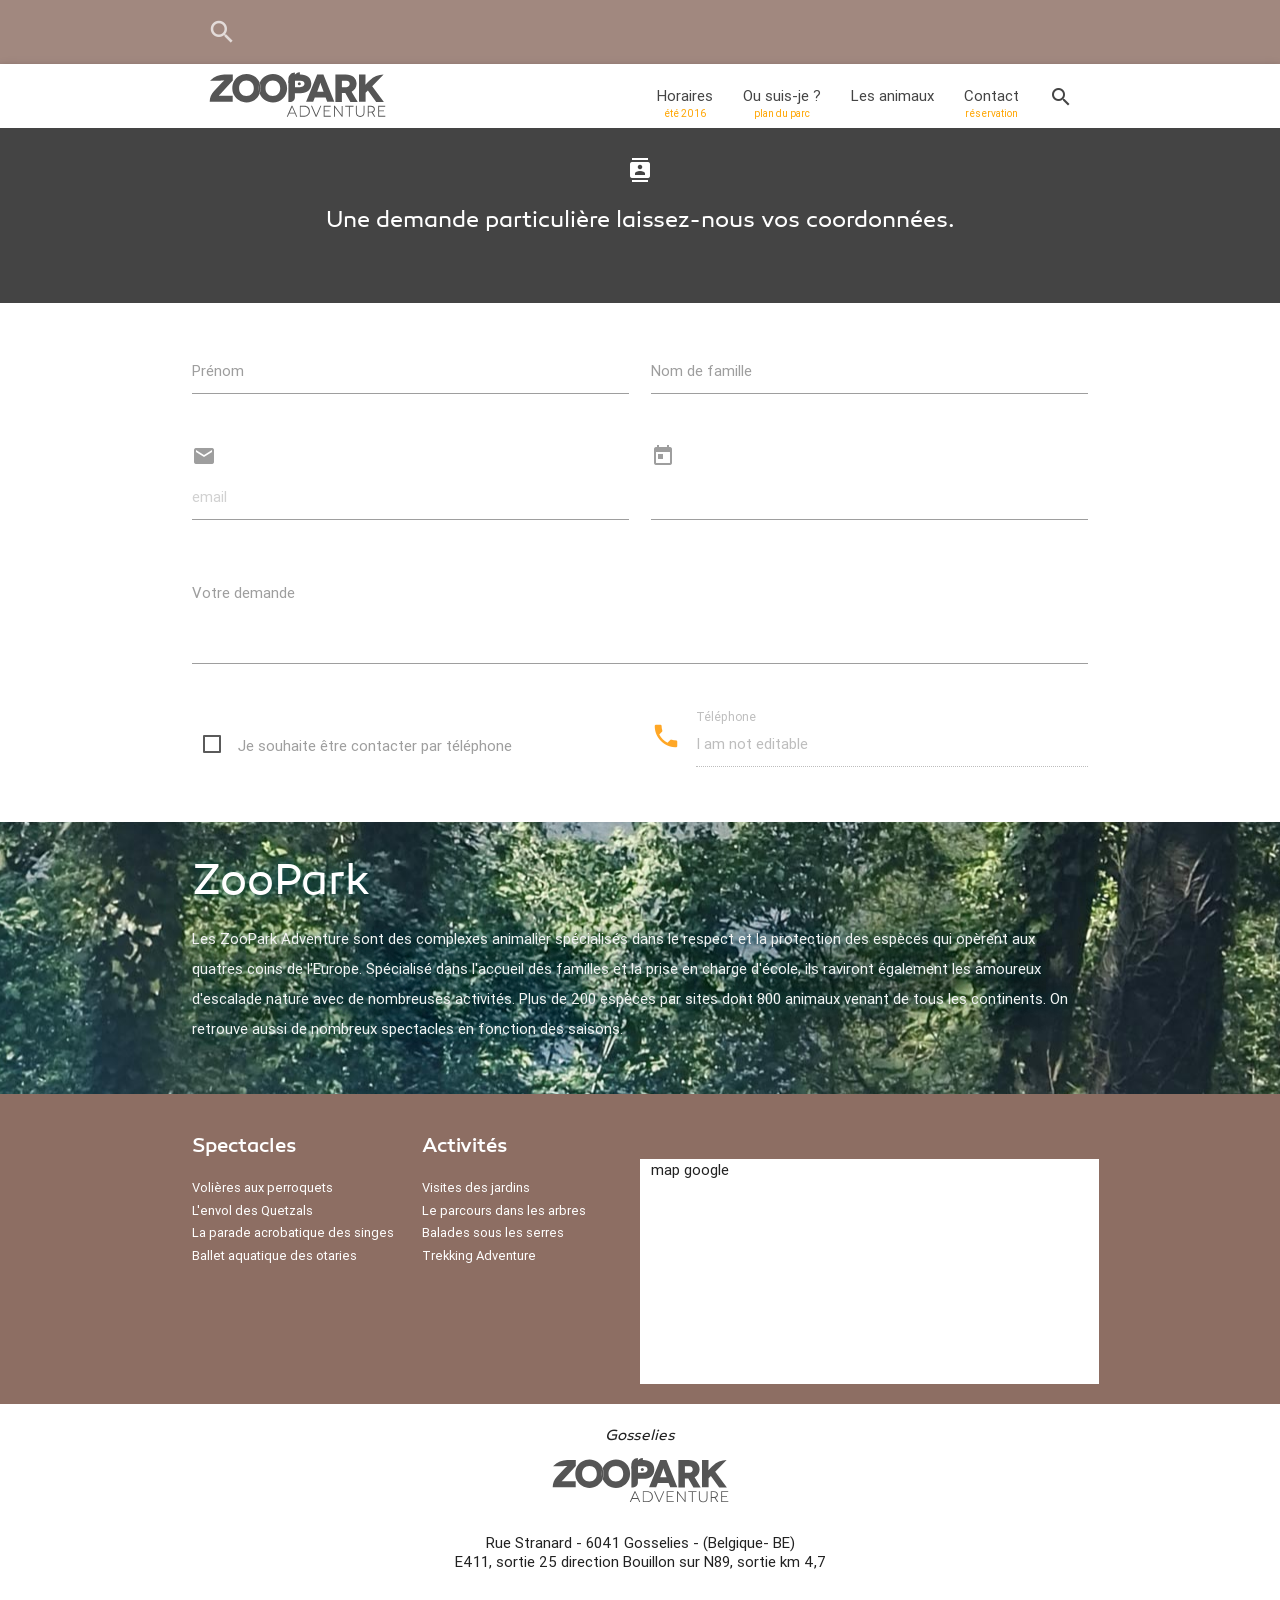
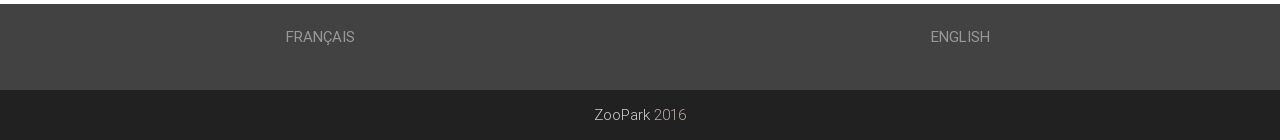
<file: contact.html>
<!DOCTYPE html>
<html lang="fr">
<head>
  <meta http-equiv="Content-Type" content="text/html; charset=UTF-8"/>
  <meta name="viewport" content="width=device-width, initial-scale=1, maximum-scale=1.0, user-scalable=no"/>
  <title>Zoopark</title>
  <link href="https://fonts.googleapis.com/icon?family=Material+Icons" rel="stylesheet">
  <link href="css/styles.min.css" type="text/css" rel="stylesheet" media="screen,projection"/>
</head>
<body>
  <nav class=" ">
    <div class="search-bar nav-wrapper lighten-1 container">
      <form>
        <div class="input-field">
          <input id="search" type="search" required>
          <label for="search"><i class="material-icons">search</i></label>
          <i class="material-icons">close</i>
        </div>
      </form>
    </div>
  </nav>
  <nav class="white nav-princip" role="navigation">
    <div class="nav-wrapper container">
      <a id="logo-container" href="#" class="brand-logo"><h1 class="brand">ZooPark/<em>adventure</em></h1></a>
      <ul class="right hide-on-med-and-down">
        <li><a href="#">Horaires <span>été 2016</span></a></li>
        <li><a href="mapzoo.html">Ou suis-je ? <span>plan du parc</span></a></li>
        <li><a href="#">Les animaux </a></li>
        <li><a href="contact.html">Contact <span>réservation</span></a></li>
        <li><a href="#" class="material-icons">search</a><li>
      </ul>

      <ul id="nav-mobile" class="side-nav">
        <li><a href="#">Horaires</a></li>
        <li><a href="#">Ou suis-je ? </a></li>
        <li><a href="#">Les animaux </a></li>
        <li><a href="#">Infos pratiques </a></li>
      </ul>
      <a href="#" data-activates="nav-mobile" class="button-collapse"><i class="material-icons">menu</i></a>
    </div>
  </nav>
  <div class="ask section">
    <div class="container">
      <div class="row">
        <div class="header-forms col s12 center white-text">
          <i class="material-icons">contacts</i>
          <h3>
            Une demande particulière laissez-nous vos coordonnées.
          </h3>
        </div>
      </div>
    </div>
  </div>
  <div class="container">
    <div class="row">
      <form class="col s12">
        <div class="row">
          <div class="input-field col s6">
            <input id="first_name" type="text" class="validate">
            <label for="first_name">Prénom</label>
          </div>
          <div class="input-field col s6">
            <input id="last_name" type="text" class="validate">
            <label for="last_name">Nom de famille</label>
          </div>
        </div>
        <div class="row">
          <div class="input-field col s6">
            <i class="material-icons grey-text">email</i>
            <input id="email" type="email" placeholder="email" class="validate">
          </div>
          <div class="input-field col s6">
            <i class="material-icons grey-text">today</i>
            <input type="date" class="datepicker">
          </div>
        </div>
        <div class="row">
          <div class="input-field col s12">
            <textarea id="textarea1" class="materialize-textarea"></textarea>
            <label for="textarea1">Votre demande</label>
          </div>
        </div>
        <div class="row">
          <div class="input-field col s6">
              <input type="checkbox" id="test5" />
              <label for="test5">Je souhaite être contacter par téléphone</label>
          </div>
          <div class="input-field col s6">
            <i class="material-icons prefix">phone</i>
            <input id="icon_telephone" disabled value="I am not editable" id="disabled" type="tel" class="validate">
            <label for="icon_telephone">Téléphone</label>
          </div>
        </div>
      </form>
    </div>
  </div>
  <div class="company section">
    <div class="container">
      <div class="row">
        <div class="col s12">
          <h3 class="white-text">ZooPark</h3>
          <p class="grey-text text-lighten-4">Les ZooPark Adventure sont des complexes animalier spécialisés dans le respect et la protection des espèces qui opèrent aux quatres coins de l'Europe. Spécialisé dans l'accueil des familles et la prise en charge d'école, ils raviront également les amoureux d'escalade nature avec de nombreuses activités. Plus de 200 espèces par sites dont 800 animaux venant de tous les continents. On retrouve aussi de nombreux spectacles en fonction des saisons.</p>
        </div>
      </div>
    </div>
  </div>

  <footer class="page-footer brown lighten-1">
    <div class="container">
      <div class="row">
        <div class="col l3 m6 s12">
          <h3 class="white-text">Spectacles</h3>
          <ul class="footer-links">
            <li><a href="#!">Volières aux perroquets</a></li>
            <li><a href="#!">L'envol des Quetzals</a></li>
            <li><a href="#!">La parade acrobatique des singes</a></li>
            <li><a href="#!">Ballet aquatique des otaries</a></li>
          </ul>
        </div>
        <div class="col l3 m6 s12">
          <h3 class="white-text">Activités</h3>
          <ul class="footer-links">
            <li><a href="#!">Visites des jardins</a></li>
            <li><a href="#!">Le parcours dans les arbres</a></li>
            <li><a href="#!">Balades sous les serres</a></li>
            <li><a href="#!">Trekking Adventure</a></li>
          </ul>
        </div>
        <div class="gmap col l6 m12 s12">
          map google
        </div>
      </div>
    </div>
    <div class="section white">
      <div class="access-map container">
        <div class="row">
          <div class="col s12 center">
            <h3 class="brown-text">Adresse</h3>
            <p>
              <h4><em>Gosselies</em> <img src="img/ZOOPARK-03.svg" alt="logo"></h4>
              <span itemprop="streetAddress">Rue Stranard -</span>
              <span itemprop="addressLocality">6041 Gosselies -</span>
              (<span itemprop="addressRegion">Belgique</span>- BE)
            </p>
            <p>E411, sortie 25 direction Bouillon sur N89, sortie km 4,7</p>
          </div>
        </div>
      </div>
    </div>
    <div class="section version grey darken-3">
      <div class="row">
        <div class="col s6 center">
          <a class="waves-effect text waves-orange btn-flat">Français</a>
        </div>
        <div class="col s6 center">
          <a class="waves-effect waves-orange btn-flat">English</a>
        </div>
      </div>
    </div>
    <div class="footer-copyright center grey darken-4">
      <div class="container">
        ZooPark <a class="brown-text text-lighten-3" href="#">2016</a>
      </div>
    </div>
  </footer>


  <!--  Scripts-->
  <script src="https://code.jquery.com/jquery-2.1.1.min.js"></script>
  <script src="js/materialize.js"></script>
  <script src="js/init.js"></script>
  <script>
    $('.datepicker').pickadate({
      selectMonths: true, // Creates a dropdown to control month
      selectYears: 15 // Creates a dropdown of 15 years to control year
    });
  </script>
</body>
</html>
</file>
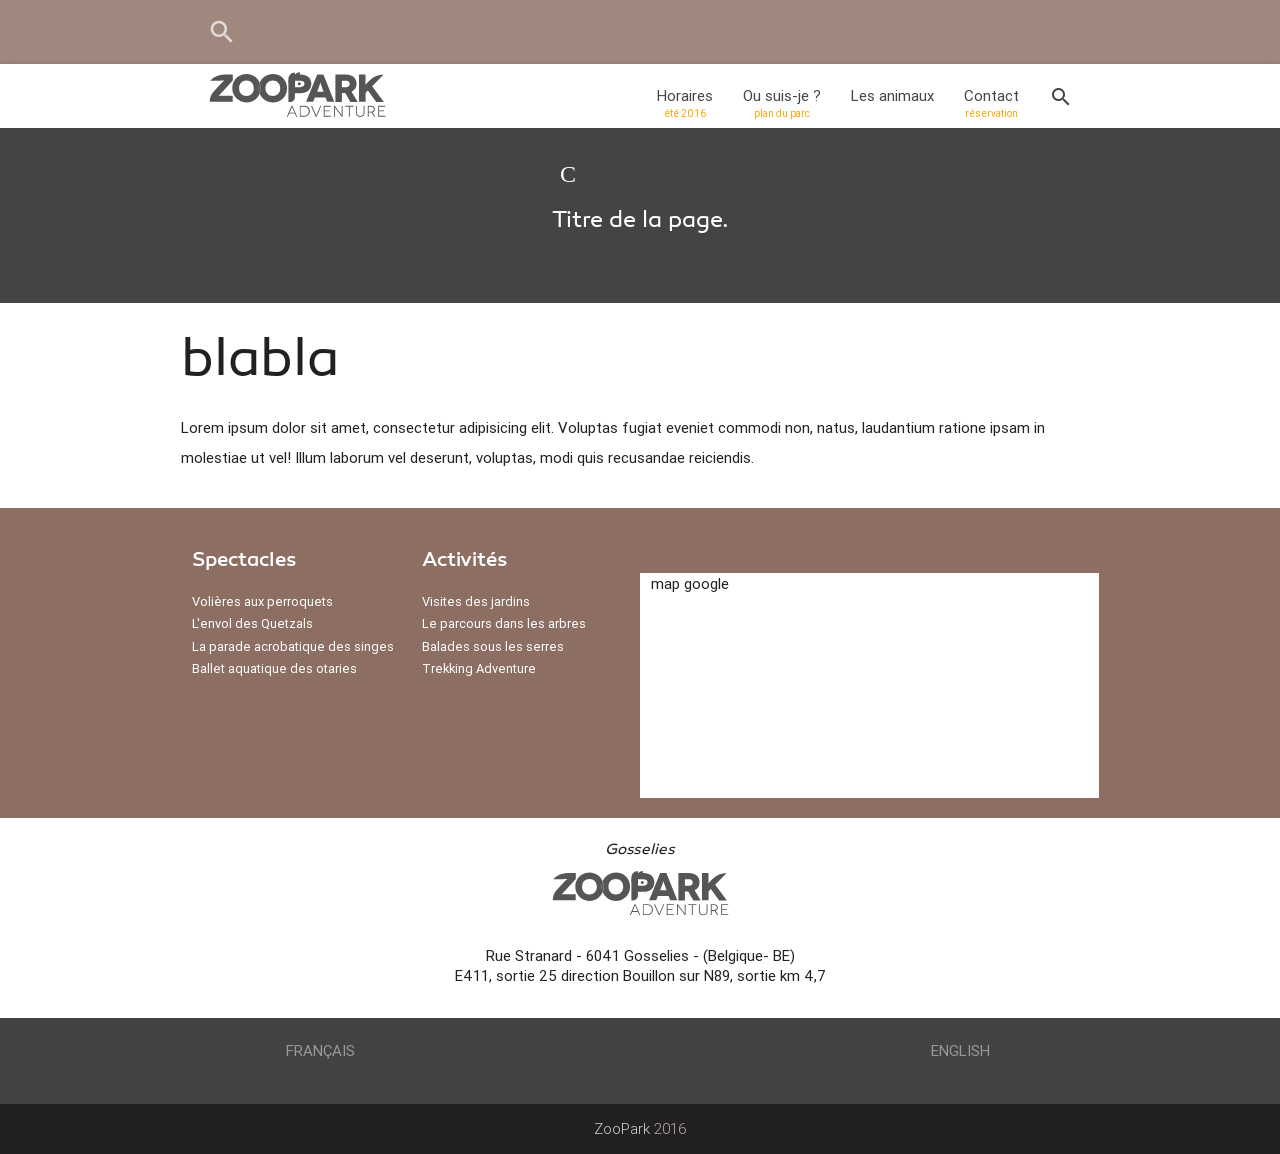
<file: contenu.html>
<!DOCTYPE html>
<html lang="fr">
<head>
  <meta http-equiv="Content-Type" content="text/html; charset=UTF-8"/>
  <meta name="viewport" content="width=device-width, initial-scale=1, maximum-scale=1.0, user-scalable=no"/>
  <title>Zoopark</title>
  <link href="https://fonts.googleapis.com/icon?family=Material+Icons" rel="stylesheet">
  <link href="css/styles.min.css" type="text/css" rel="stylesheet" media="screen,projection"/>
</head>
<body>
  <nav class=" ">
    <div class="search-bar nav-wrapper lighten-1 container">
      <form>
        <div class="input-field">
          <input id="search" type="search" required>
          <label for="search"><i class="material-icons">search</i></label>
          <i class="material-icons">close</i>
        </div>
      </form>
    </div>
  </nav>
  <nav class="white nav-princip" role="navigation">
    <div class="nav-wrapper container">
      <a id="logo-container" href="#" class="brand-logo"><h1 class="brand">ZooPark/<em>adventure</em></h1></a>
      <ul class="right hide-on-med-and-down">
        <li><a href="#">Horaires <span>été 2016</span></a></li>
        <li><a href="mapzoo.html">Ou suis-je ? <span>plan du parc</span></a></li>
        <li><a href="#">Les animaux </a></li>
        <li><a href="contact.html">Contact <span>réservation</span></a></li>
        <li><a href="#" class="material-icons">search</a><li>
      </ul>

      <ul id="nav-mobile" class="side-nav">
        <li><a href="#">Horaires</a></li>
        <li><a href="#">Ou suis-je ? </a></li>
        <li><a href="#">Les animaux </a></li>
        <li><a href="#">Infos pratiques </a></li>
      </ul>
      <a href="#" data-activates="nav-mobile" class="button-collapse"><i class="material-icons">menu</i></a>
    </div>
  </nav>
  <div class="ask section">
    <div class="container">
      <div class="row">
        <div class="header-forms col s12 center white-text">
          <i class="material-icons">Contenu</i>
          <h3>
            Titre de la page.
          </h3>
        </div>
      </div>
    </div>
  </div>
  <div class="container">
    <div class="row">
      <h2>blabla</h2>
      <p>Lorem ipsum dolor sit amet, consectetur adipisicing elit. Voluptas fugiat eveniet commodi non, natus, laudantium ratione ipsam in molestiae ut vel! Illum laborum vel deserunt, voluptas, modi quis recusandae reiciendis.</p>
    </div>
  </div>
  

  <footer class="page-footer brown lighten-1">
    <div class="container">
      <div class="row">
        <div class="col l3 m6 s12">
          <h3 class="white-text">Spectacles</h3>
          <ul class="footer-links">
            <li><a href="#!">Volières aux perroquets</a></li>
            <li><a href="#!">L'envol des Quetzals</a></li>
            <li><a href="#!">La parade acrobatique des singes</a></li>
            <li><a href="#!">Ballet aquatique des otaries</a></li>
          </ul>
        </div>
        <div class="col l3 m6 s12">
          <h3 class="white-text">Activités</h3>
          <ul class="footer-links">
            <li><a href="#!">Visites des jardins</a></li>
            <li><a href="#!">Le parcours dans les arbres</a></li>
            <li><a href="#!">Balades sous les serres</a></li>
            <li><a href="#!">Trekking Adventure</a></li>
          </ul>
        </div>
        <div class="gmap col l6 m12 s12">
          map google
        </div>
      </div>
    </div>
    <div class="section white">
      <div class="access-map container">
        <div class="row">
          <div class="col s12 center">
            <h3 class="brown-text">Adresse</h3>
            <p>
              <h4><em>Gosselies</em> <img src="img/ZOOPARK-03.svg" alt="logo"></h4>
              <span itemprop="streetAddress">Rue Stranard -</span>
              <span itemprop="addressLocality">6041 Gosselies -</span>
              (<span itemprop="addressRegion">Belgique</span>- BE)
            </p>
            <p>E411, sortie 25 direction Bouillon sur N89, sortie km 4,7</p>
          </div>
        </div>
      </div>
    </div>
    <div class="section version grey darken-3">
      <div class="row">
        <div class="col s6 center">
          <a class="waves-effect text waves-orange btn-flat">Français</a>
        </div>
        <div class="col s6 center">
          <a class="waves-effect waves-orange btn-flat">English</a>
        </div>
      </div>
    </div>
    <div class="footer-copyright center grey darken-4">
      <div class="container">
        ZooPark <a class="brown-text text-lighten-3" href="#">2016</a>
      </div>
    </div>
  </footer>


  <!--  Scripts-->
  <script src="https://code.jquery.com/jquery-2.1.1.min.js"></script>
  <script src="js/materialize.js"></script>
  <script src="js/init.js"></script>
  <script>
    $('.datepicker').pickadate({
      selectMonths: true, // Creates a dropdown to control month
      selectYears: 15 // Creates a dropdown of 15 years to control year
    });
  </script>
</body>
</html>
</file>
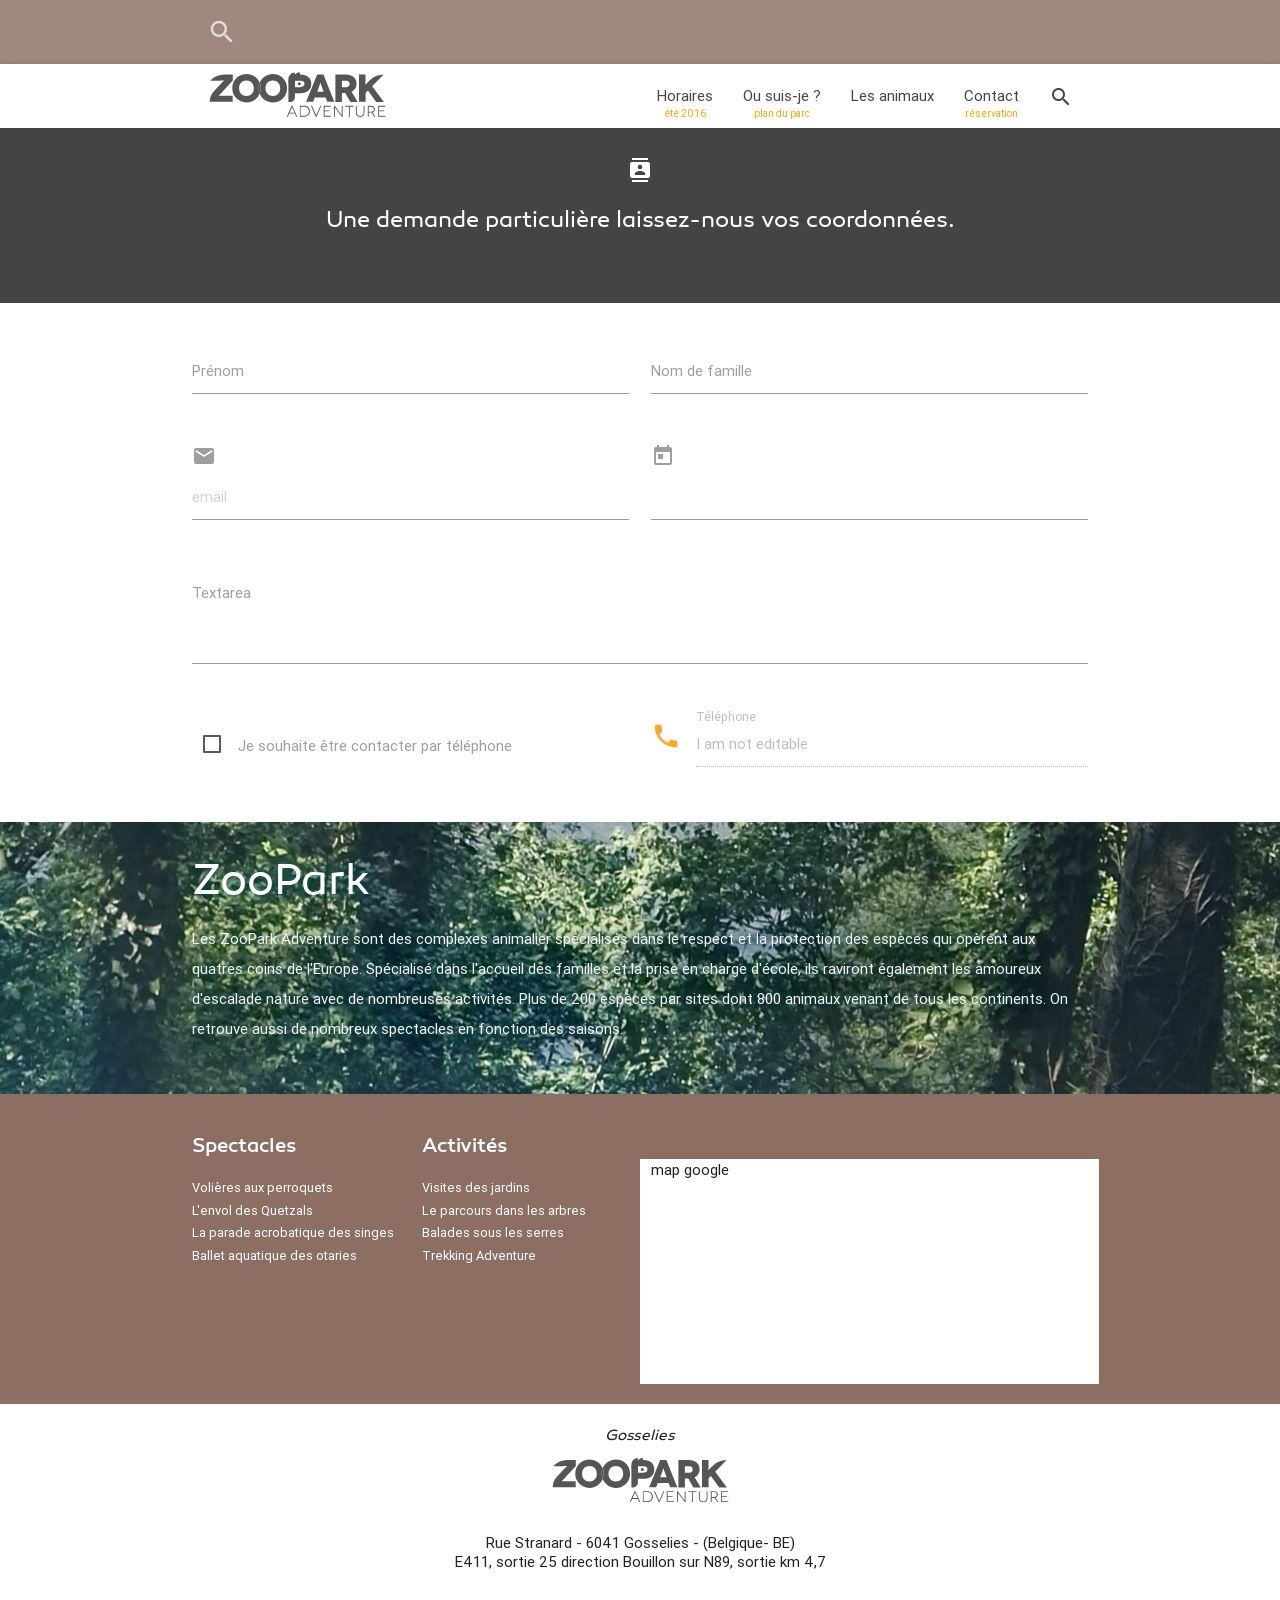
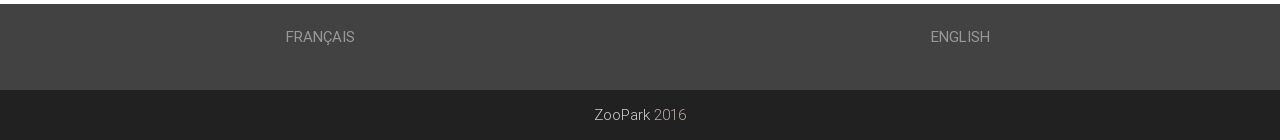
<file: forms.html>
<!DOCTYPE html>
<html lang="fr">
<head>
  <meta http-equiv="Content-Type" content="text/html; charset=UTF-8"/>
  <meta name="viewport" content="width=device-width, initial-scale=1, maximum-scale=1.0, user-scalable=no"/>
  <title>Zoopark</title>
  <link href="https://fonts.googleapis.com/icon?family=Material+Icons" rel="stylesheet">
  <link href="css/styles.min.css" type="text/css" rel="stylesheet" media="screen,projection"/>
</head>
<body>
  <nav class=" ">
    <div class="search-bar nav-wrapper lighten-1 container">
      <form>
        <div class="input-field">
          <input id="search" type="search" required>
          <label for="search"><i class="material-icons">search</i></label>
          <i class="material-icons">close</i>
        </div>
      </form>
    </div>
  </nav>
  <nav class="white nav-princip" role="navigation">
    <div class="nav-wrapper container">
      <a id="logo-container" href="#" class="brand-logo"><h1 class="brand">ZooPark/<em>adventure</em></h1></a>
      <ul class="right hide-on-med-and-down">
        <li><a href="#">Horaires <span>été 2016</span></a></li>
        <li><a href="mapzoo.html">Ou suis-je ? <span>plan du parc</span></a></li>
        <li><a href="#">Les animaux </a></li>
        <li><a href="contact.html">Contact <span>réservation</span></a></li>
        <li><a href="#" class="material-icons">search</a><li>
      </ul>

      <ul id="nav-mobile" class="side-nav">
        <li><a href="#">Horaires</a></li>
        <li><a href="#">Ou suis-je ? </a></li>
        <li><a href="#">Les animaux </a></li>
        <li><a href="#">Infos pratiques </a></li>
      </ul>
      <a href="#" data-activates="nav-mobile" class="button-collapse"><i class="material-icons">menu</i></a>
    </div>
  </nav>
  <div class="ask section">
    <div class="container">
      <div class="row">
        <div class="header-forms col s12 center white-text">
          <i class="material-icons">contacts</i>
          <h3>
            Une demande particulière laissez-nous vos coordonnées.
          </h3>
        </div>
      </div>
    </div>
  </div>
  <div class="container">
    <div class="row">
      <form class="col s12">
        <div class="row">
          <div class="input-field col s6">
            <input id="first_name" type="text" class="validate">
            <label for="first_name">Prénom</label>
          </div>
          <div class="input-field col s6">
            <input id="last_name" type="text" class="validate">
            <label for="last_name">Nom de famille</label>
          </div>
        </div>
        <div class="row">
          <div class="input-field col s6">
            <i class="material-icons grey-text">email</i>
            <input id="email" type="email" placeholder="email" class="validate">
          </div>
          <div class="input-field col s6">
            <i class="material-icons grey-text">today</i>
            <input type="date" class="datepicker">
          </div>
        </div>
        <div class="row">
          <div class="input-field col s12">
            <textarea id="textarea1" class="materialize-textarea"></textarea>
            <label for="textarea1">Textarea</label>
          </div>
        </div>
        <div class="row">
          <div class="input-field col s6">
              <input type="checkbox" id="test5" />
              <label for="test5">Je souhaite être contacter par téléphone</label>
          </div>
          <div class="input-field col s6">
            <i class="material-icons prefix">phone</i>
            <input id="icon_telephone" disabled value="I am not editable" id="disabled" type="tel" class="validate">
            <label for="icon_telephone">Téléphone</label>
          </div>
        </div>
      </form>
    </div>
  </div>
  <div class="company section">
    <div class="container">
      <div class="row">
        <div class="col s12">
          <h3 class="white-text">ZooPark</h3>
          <p class="grey-text text-lighten-4">Les ZooPark Adventure sont des complexes animalier spécialisés dans le respect et la protection des espèces qui opèrent aux quatres coins de l'Europe. Spécialisé dans l'accueil des familles et la prise en charge d'école, ils raviront également les amoureux d'escalade nature avec de nombreuses activités. Plus de 200 espèces par sites dont 800 animaux venant de tous les continents. On retrouve aussi de nombreux spectacles en fonction des saisons.</p>
        </div>
      </div>
    </div>
  </div>

  <footer class="page-footer brown lighten-1">
    <div class="container">
      <div class="row">
        <div class="col l3 m6 s12">
          <h3 class="white-text">Spectacles</h3>
          <ul class="footer-links">
            <li><a href="#!">Volières aux perroquets</a></li>
            <li><a href="#!">L'envol des Quetzals</a></li>
            <li><a href="#!">La parade acrobatique des singes</a></li>
            <li><a href="#!">Ballet aquatique des otaries</a></li>
          </ul>
        </div>
        <div class="col l3 m6 s12">
          <h3 class="white-text">Activités</h3>
          <ul class="footer-links">
            <li><a href="#!">Visites des jardins</a></li>
            <li><a href="#!">Le parcours dans les arbres</a></li>
            <li><a href="#!">Balades sous les serres</a></li>
            <li><a href="#!">Trekking Adventure</a></li>
          </ul>
        </div>
        <div class="gmap col l6 m12 s12">
          map google
        </div>
      </div>
    </div>
    <div class="section white">
      <div class="access-map container">
        <div class="row">
          <div class="col s12 center">
            <h3 class="brown-text">Adresse</h3>
            <p>
              <h4><em>Gosselies</em> <img src="img/ZOOPARK-03.svg" alt="logo"></h4>
              <span itemprop="streetAddress">Rue Stranard -</span>
              <span itemprop="addressLocality">6041 Gosselies -</span>
              (<span itemprop="addressRegion">Belgique</span>- BE)
            </p>
            <p>E411, sortie 25 direction Bouillon sur N89, sortie km 4,7</p>
          </div>
        </div>
      </div>
    </div>
    <div class="section version grey darken-3">
      <div class="row">
        <div class="col s6 center">
          <a class="waves-effect text waves-orange btn-flat">Français</a>
        </div>
        <div class="col s6 center">
          <a class="waves-effect waves-orange btn-flat">English</a>
        </div>
      </div>
    </div>
    <div class="footer-copyright center grey darken-4">
      <div class="container">
        ZooPark <a class="brown-text text-lighten-3" href="#">2016</a>
      </div>
    </div>
  </footer>


  <!--  Scripts-->
  <script src="https://code.jquery.com/jquery-2.1.1.min.js"></script>
  <script src="js/materialize.js"></script>
  <script src="js/init.js"></script>
  <script>
    $('.datepicker').pickadate({
      selectMonths: true, // Creates a dropdown to control month
      selectYears: 15 // Creates a dropdown of 15 years to control year
    });
  </script>
</body>
</html>
</file>
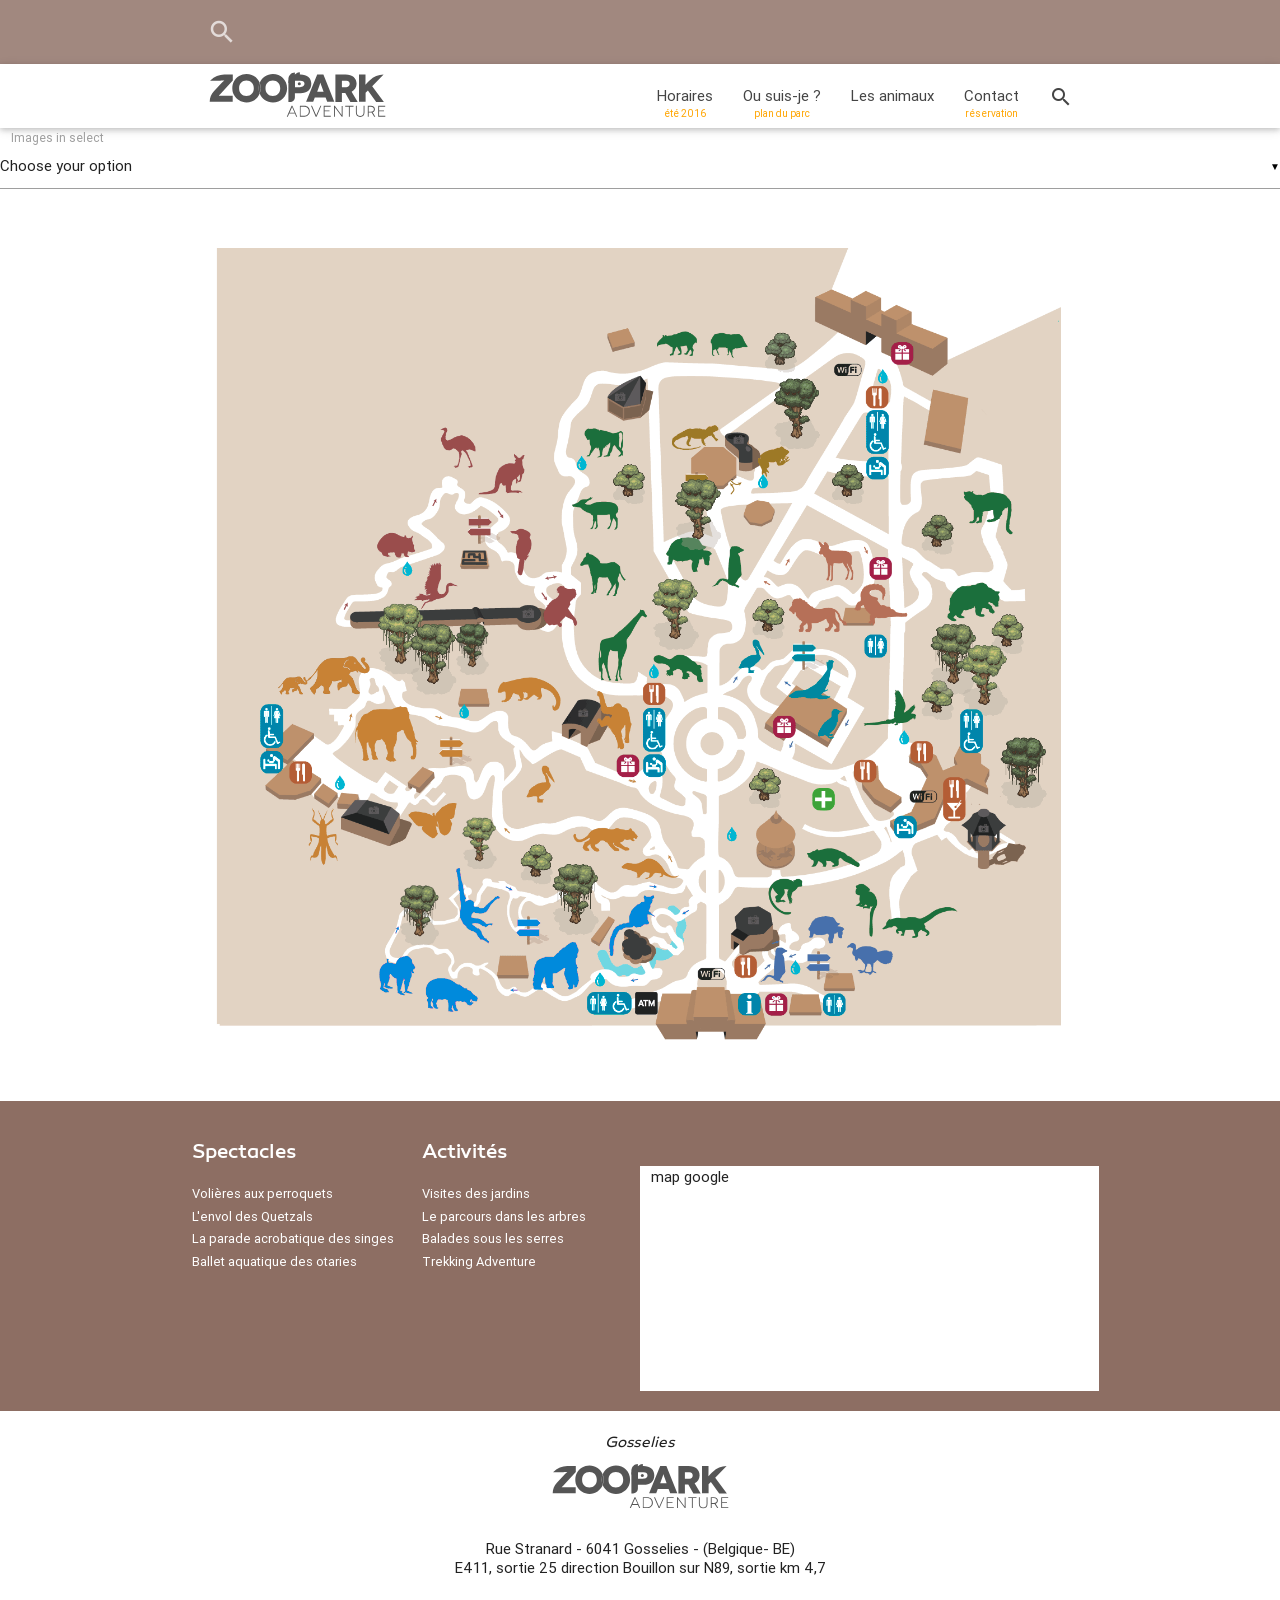
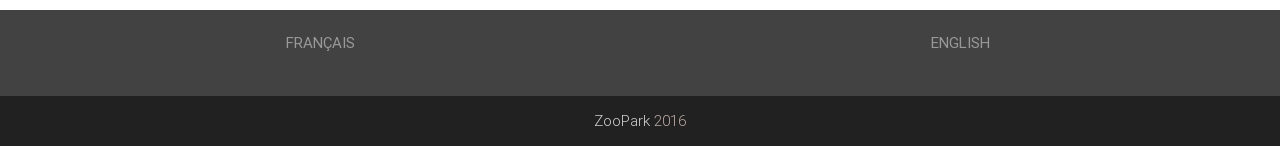
<file: mapzoo.html>
<!DOCTYPE html><html lang="fr"><head><meta http-equiv="Content-Type" content="text/html; charset=UTF-8"><meta name="viewport" content="width=device-width,initial-scale=1,maximum-scale=1,user-scalable=no"><title>Zoopark</title><link href="https://fonts.googleapis.com/icon?family=Material+Icons" rel="stylesheet"><link href="css/styles.min.css" type="text/css" rel="stylesheet" media="screen,projection"></head><body><nav class=""><div class="search-bar nav-wrapper lighten-1 container"><form><div class="input-field"><input id="search" type="search" required><label for="search"><i class="material-icons">search</i></label><i class="material-icons">close</i></div></form></div></nav><nav class="white nav-princip" role="navigation"><div class="nav-wrapper container"><a id="logo-container" href="#" class="brand-logo"><h1 class="brand">ZooPark/<em>adventure</em></h1></a><ul class="right hide-on-med-and-down"><li><a href="#">Horaires <span>été 2016</span></a></li><li><a href="mapzoo.html">Ou suis-je ? <span>plan du parc</span></a></li><li><a href="#">Les animaux</a></li><li><a href="contact.html">Contact <span>réservation</span></a></li><li><a href="#" class="material-icons">search</a></li><li></li></ul><ul id="nav-mobile" class="side-nav"><li><a href="#">Horaires</a></li><li><a href="#">Ou suis-je ?</a></li><li><a href="#">Les animaux</a></li><li><a href="#">Infos pratiques</a></li></ul><a href="#" data-activates="nav-mobile" class="button-collapse"><i class="material-icons">menu</i></a></div></nav><div class="input-field col s12"><select class="icons"><option value="" disabled="disabled" selected="selected">Choose your option</option><option value="" data-icon="content/images/animals-icons/vg000.png" class="left circle">example 1</option><option value="" data-icon="content/images/animals-icons/vg001.png" class="left circle">example 2</option><option value="" data-icon="content/images/animals-icons/vg002.png" class="left circle">example 3</option></select><label>Images in select</label></div><div class="mini-map section"><div class="container"><div class="row"><div class="col s12"><img src="content/images/zoo-map.png" alt="map"></div></div></div></div><footer class="page-footer brown lighten-1"><div class="container"><div class="row"><div class="col l3 m6 s12"><h3 class="white-text">Spectacles</h3><ul class="footer-links"><li><a href="#!">Volières aux perroquets</a></li><li><a href="#!">L'envol des Quetzals</a></li><li><a href="#!">La parade acrobatique des singes</a></li><li><a href="#!">Ballet aquatique des otaries</a></li></ul></div><div class="col l3 m6 s12"><h3 class="white-text">Activités</h3><ul class="footer-links"><li><a href="#!">Visites des jardins</a></li><li><a href="#!">Le parcours dans les arbres</a></li><li><a href="#!">Balades sous les serres</a></li><li><a href="#!">Trekking Adventure</a></li></ul></div><div class="gmap col l6 m12 s12">map google</div></div></div><div class="section white"><div class="access-map container"><div class="row"><div class="col s12 center"><h3 class="brown-text">Adresse</h3><p><h4><em>Gosselies</em> <img src="img/ZOOPARK-03.svg" alt="logo"></h4><span itemprop="streetAddress">Rue Stranard -</span> <span itemprop="addressLocality">6041 Gosselies -</span> (<span itemprop="addressRegion">Belgique</span>- BE)</p><p>E411, sortie 25 direction Bouillon sur N89, sortie km 4,7</p></div></div></div></div><div class="section version grey darken-3"><div class="row"><div class="col s6 center"><a class="waves-effect text waves-orange btn-flat">Français</a></div><div class="col s6 center"><a class="waves-effect waves-orange btn-flat">English</a></div></div></div><div class="footer-copyright center grey darken-4"><div class="container">ZooPark <a class="brown-text text-lighten-3" href="#">2016</a></div></div></footer><script src="https://code.jquery.com/jquery-2.1.1.min.js"></script><script src="js/materialize.js"></script><script src="js/init.js"></script><script>$(document).ready(function() {
    $('select').material_select();
  });</script></body></html>
</file>
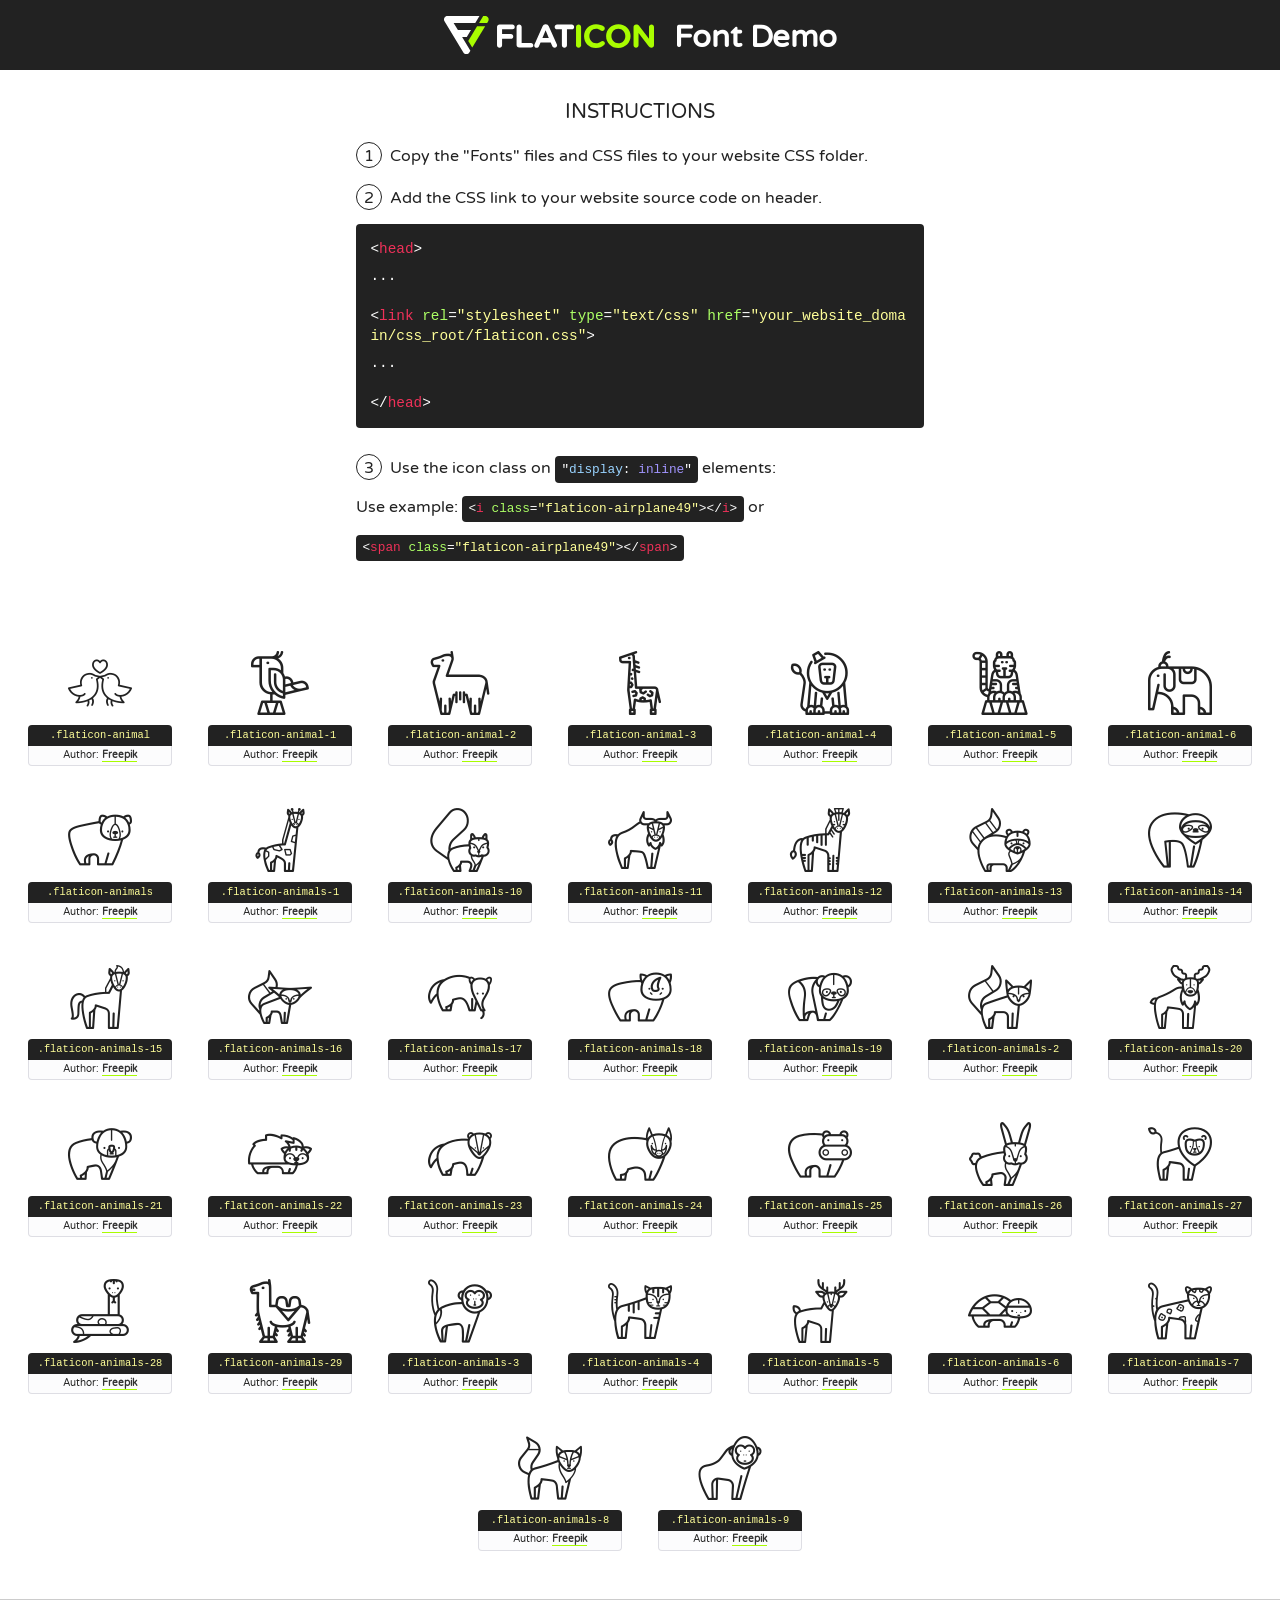
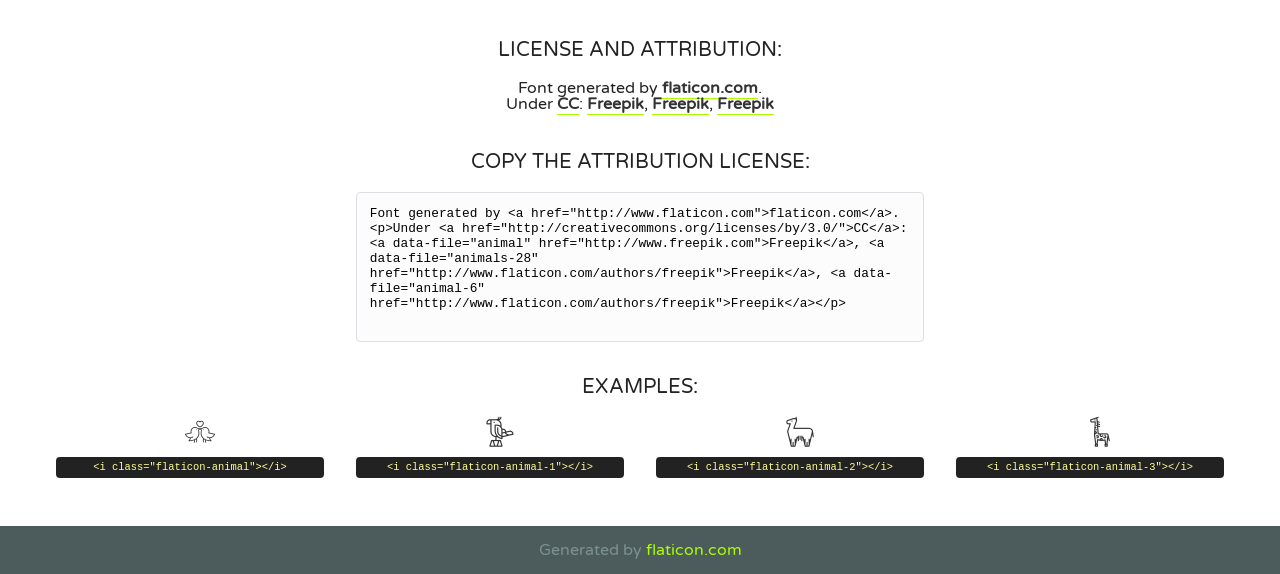
<file: fonts/flat-icon/flaticon.html>
<!DOCTYPE html>
<!--
  Flaticon icon font: Flaticon
  Creation date: 30/06/2016 16:17
-->
<html>
<!DOCTYPE html>
<html>

<head>
    <title>Flaticon WebFont</title>
    <link href="http://fonts.googleapis.com/css?family=Varela+Round" rel="stylesheet" type="text/css" />
    <link rel="stylesheet" type="text/css" href="flaticon.css">
    <meta charset="UTF-8">
    <style>
    html, body, div, span, applet, object, iframe,
    h1, h2, h3, h4, h5, h6, p, blockquote, pre,
    a, abbr, acronym, address, big, cite, code,
    del, dfn, em, img, ins, kbd, q, s, samp,
    small, strike, strong, sub, sup, tt, var,
    b, u, i, center,
    dl, dt, dd, ol, ul, li,
    fieldset, form, label, legend,
    table, caption, tbody, tfoot, thead, tr, th, td,
    article, aside, canvas, details, embed, 
    figure, figcaption, footer, header, hgroup, 
    menu, nav, output, ruby, section, summary,
    time, mark, audio, video {
        margin: 0;
        padding: 0;
        border: 0;
        font-size: 100%;
        font: inherit;
        vertical-align: baseline;
    }
    /* HTML5 display-role reset for older browsers */
    article, aside, details, figcaption, figure, 
    footer, header, hgroup, menu, nav, section {
        display: block;
    }
    body {
        line-height: 1;
    }
    ol, ul {
        list-style: none;
    }
    blockquote, q {
        quotes: none;
    }
    blockquote:before, blockquote:after,
    q:before, q:after {
        content: '';
        content: none;
    }
    table {
        border-collapse: collapse;
        border-spacing: 0;
    }
    body {
        font-family: 'Varela Round', Helvetica, Arial, sans-serif;
        font-size: 16px;
        color: #222;
    }
    a {
        color: #333;
        border-bottom: 1px solid #a9fd00;
        font-weight: bold;
        text-decoration: none;
    }
    * {
        -moz-box-sizing: border-box;
        -webkit-box-sizing: border-box;
        box-sizing: border-box;
        margin: 0;
        padding: 0;
    }
    [class^="flaticon-"]:before, [class*=" flaticon-"]:before, [class^="flaticon-"]:after, [class*=" flaticon-"]:after {
        font-family: Flaticon;
        font-size: 30px;
        font-style: normal;
        margin-left: 20px;
        color: #333;
    }
    .wrapper {
        max-width: 600px;
        margin: auto;
        padding: 0 1em;
    }
    .title {
        font-size: 1.25em;
        text-align: center;
        margin-bottom: 1em;
        text-transform: uppercase;
    }
    header {
        text-align: center;
        background-color: #222;
        color: #fff;
        padding: 1em;
    }
    header .logo {
        width: 210px;
        height: 38px;
        display: inline-block;
        vertical-align: middle;
        margin-right: 1em;
        border: none;
    }
    header strong {
        font-size: 1.95em;
        font-weight: bold;
        vertical-align: middle;
        margin-top: 5px;
        display: inline-block;
    }
    .demo {
        margin: 2em auto;
        line-height: 1.25em;
    }
    .demo ul li {
        margin-bottom: 1em;
    }
    .demo ul li .num {
        color: #222;
        border-radius: 20px;
        display: inline-block;
        width: 26px;
        padding: 3px;
        height: 26px;
        text-align: center;
        margin-right: 0.5em;
        border: 1px solid #222;
    }
    .demo ul li code {
        background-color: #222;
        border-radius: 4px;
        padding: 0.25em 0.5em;
        display: inline-block;
        color: #fff;
        font-family: Consolas,Monaco,Lucida Console,Liberation Mono,DejaVu Sans Mono,Bitstream Vera Sans Mono,Courier New, monospace;
        font-weight: lighter;
        margin-top: 1em;
        font-size: 0.8em;
        word-break: break-all;
    }
    .demo ul li code.big {
        padding: 1em;
        font-size: 0.9em;
    }
    .demo ul li code .red {
        color: #EF3159;
    }
    .demo ul li code .green {
        color: #ACFF65;
    }
    .demo ul li code .yellow {
        color: #FFFF99;
    }
    .demo ul li code .blue {
        color: #99D3FF;
    }
    .demo ul li code .purple {
        color: #A295FF;
    }
    .demo ul li code .dots {
        margin-top: 0.5em;
        display: block;
    }
    #glyphs {
        border-bottom: 1px solid #ccc;
        padding: 2em 0;
        text-align: center;
    }
    .glyph {
        display: inline-block;
        width: 9em;
        margin: 1em;
        text-align: center;
        vertical-align: top;
        background: #FFF;
    }
    .glyph .glyph-icon {
        padding: 10px;
        display: block;
        font-family:"Flaticon";
        font-size: 64px;
        line-height: 1;
    }
    .glyph .glyph-icon:before {
        font-size: 64px;
        color: #222;
        margin-left: 0;
    }
    .class-name {
        font-size: 0.65em;
        background-color: #222;
        color: #fff;
        border-radius: 4px 4px 0 0;
        padding: 0.5em;
        color: #FFFF99;
        font-family: Consolas,Monaco,Lucida Console,Liberation Mono,DejaVu Sans Mono,Bitstream Vera Sans Mono,Courier New, monospace;
    }
    .author-name {
        font-size: 0.6em;
        background-color: #fcfcfd;
        border: 1px solid #DEDEE4;
        border-top: 0;
        border-radius: 0 0 4px 4px;
        padding: 0.5em;
    }
    .class-name:last-child {
        font-size: 10px;
        color:#888;
    }
    .class-name:last-child a {
        font-size: 10px;
        color:#555;
    }
    .class-name:last-child a:hover {
        color:#a9fd00;
    }
    .glyph > input {
        display: block;
        width: 100px;
        margin: 5px auto;
        text-align: center;
        font-size: 12px;
        cursor: text;
    }
    .glyph > input.icon-input {
        font-family:"Flaticon";
        font-size: 16px;
        margin-bottom: 10px;
    }
    .attribution .title {
        margin-top: 2em;
    }
    .attribution textarea {
        background-color: #fcfcfd;
        padding: 1em;
        border: none;
        box-shadow: none;
        border: 1px solid #DEDEE4;
        border-radius: 4px;
        resize: none;
        width: 100%;
        height: 150px;
        font-size: 0.8em;
        font-family: Consolas,Monaco,Lucida Console,Liberation Mono,DejaVu Sans Mono,Bitstream Vera Sans Mono,Courier New, monospace;
        -webkit-appearance: none;
    }
    .iconsuse {
        margin: 2em auto;
        text-align: center;
        max-width: 1200px;
    }
    .iconsuse:after {
        content: '';
        display: table;
        clear: both;
    }
    .iconsuse .image {
        float: left;
        width: 25%;
        padding: 0 1em;
    }
    .iconsuse .image p {
        margin-bottom: 1em;
    }
    .iconsuse .image span {
        display: block;
        font-size: 0.65em;
        background-color: #222;
        color: #fff;
        border-radius: 4px;
        padding: 0.5em;
        color: #FFFF99;
        margin-top: 1em;
        font-family: Consolas,Monaco,Lucida Console,Liberation Mono,DejaVu Sans Mono,Bitstream Vera Sans Mono,Courier New, monospace;
    }
    #footer {
        text-align: center;
        background-color: #4C5B5C;
        color: #7c9192;
        padding: 1em;
    }
    #footer a {
        border: none;
        color: #a9fd00;
        font-weight: normal;
    }
    @media (max-width: 960px) {
        .iconsuse .image {
            width: 50%;
        }
    }
    @media (max-width: 560px) {
        .iconsuse .image {
            width: 100%;
        }
    }
    </style>
</head>

<body class="characters-off">

    <header>
        <a href="http://www.flaticon.com" target="_blank" class="logo">
            <svg version="1.1" xmlns="http://www.w3.org/2000/svg" xmlns:xlink="http://www.w3.org/1999/xlink" xmlns:a="http://ns.adobe.com/AdobeSVGViewerExtensions/3.0/" viewBox="0 0 560.875 102.036" enable-background="new 0 0 560.875 102.036" xml:space="preserve">
                <defs>
                </defs>
                <g>
                    <g class="letters">
                        <path fill="#ffffff" d="M141.596,29.675c0-3.777,2.985-6.767,6.764-6.767h34.438c3.426,0,6.15,2.728,6.15,6.15
                        c0,3.43-2.724,6.149-6.15,6.149h-27.674v13.091h23.719c3.429,0,6.151,2.724,6.151,6.15c0,3.43-2.723,6.149-6.151,6.149h-23.719
                        v17.574c0,3.773-2.986,6.761-6.764,6.761c-3.779,0-6.764-2.989-6.764-6.761V29.675z"></path>
                        <path fill="#ffffff" d="M193.844,29.149c0-3.781,2.985-6.767,6.764-6.767c3.776,0,6.763,2.985,6.763,6.767v42.957h25.039
                        c3.426,0,6.149,2.726,6.149,6.153c0,3.425-2.723,6.15-6.149,6.15h-31.802c-3.779,0-6.764-2.986-6.764-6.768V29.149z"></path>
                        <path fill="#ffffff" d="M241.891,75.71l21.438-48.407c1.492-3.341,4.215-5.357,7.906-5.357h0.792
                        c3.686,0,6.323,2.017,7.815,5.357l21.439,48.407c0.436,0.967,0.701,1.845,0.701,2.723c0,3.602-2.809,6.501-6.414,6.501
                        c-3.161,0-5.269-1.845-6.499-4.655l-4.132-9.661h-27.059l-4.301,10.102c-1.144,2.631-3.426,4.214-6.237,4.214
                        c-3.517,0-6.24-2.81-6.24-6.325C241.1,77.64,241.451,76.677,241.891,75.71z M279.932,58.666l-8.521-20.297l-8.526,20.297H279.932
                        z"></path>
                        <path fill="#ffffff" d="M314.864,35.387H301.86c-3.429,0-6.239-2.813-6.239-6.238c0-3.429,2.811-6.24,6.239-6.24h39.533
                        c3.426,0,6.237,2.811,6.237,6.24c0,3.425-2.811,6.238-6.237,6.238h-13.001v42.785c0,3.773-2.99,6.761-6.764,6.761
                        c-3.779,0-6.764-2.989-6.764-6.761V35.387z"></path>
                        <path fill="#A9FD00" d="M352.615,29.149c0-3.781,2.985-6.767,6.767-6.767c3.774,0,6.761,2.985,6.761,6.767v49.024
                        c0,3.773-2.987,6.761-6.761,6.761c-3.781,0-6.767-2.989-6.767-6.761V29.149z"></path>
                        <path fill="#A9FD00" d="M374.132,53.836v-0.179c0-17.481,13.178-31.801,32.065-31.801c9.22,0,15.459,2.458,20.557,6.238
                        c1.402,1.054,2.637,2.985,2.637,5.357c0,3.692-2.985,6.59-6.681,6.59c-1.845,0-3.071-0.702-4.044-1.319
                        c-3.776-2.813-7.729-4.393-12.562-4.393c-10.364,0-17.831,8.611-17.831,19.154v0.173c0,10.542,7.291,19.329,17.831,19.329
                        c5.715,0,9.492-1.756,13.359-4.834c1.049-0.874,2.458-1.491,4.039-1.491c3.429,0,6.325,2.813,6.325,6.236
                        c0,2.106-1.056,3.78-2.282,4.834c-5.539,4.834-12.036,7.733-21.878,7.733C387.572,85.464,374.132,71.493,374.132,53.836z"></path>
                        <path fill="#A9FD00" d="M433.009,53.836v-0.179c0-17.481,13.79-31.801,32.766-31.801c18.981,0,32.592,14.143,32.592,31.628v0.173
                        c0,17.483-13.785,31.807-32.769,31.807C446.625,85.464,433.009,71.32,433.009,53.836z M484.224,53.836v-0.179
                        c0-10.539-7.725-19.326-18.626-19.326c-10.893,0-18.449,8.611-18.449,19.154v0.173c0,10.542,7.73,19.329,18.626,19.329
                        C476.676,72.986,484.224,64.378,484.224,53.836z"></path>
                        <path fill="#A9FD00" d="M506.233,29.321c0-3.774,2.99-6.763,6.767-6.763h1.401c3.252,0,5.183,1.583,7.029,3.953l26.093,34.265
                        V29.059c0-3.692,2.99-6.677,6.681-6.677c3.683,0,6.671,2.985,6.671,6.677v48.934c0,3.78-2.987,6.765-6.764,6.765h-0.436
                        c-3.257,0-5.188-1.581-7.034-3.953l-27.056-35.492v32.944c0,3.687-2.985,6.676-6.678,6.676c-3.683,0-6.673-2.989-6.673-6.676
                        V29.321z"></path>
                    </g>
                    <g class="insignia">
                        <path fill="#ffffff" d="M48.372,56.137h12.517l11.156-18.537H37.186L25.688,18.539h57.825L94.668,0H9.271
                        C5.925,0,2.842,1.801,1.198,4.716c-1.644,2.907-1.593,6.482,0.134,9.343l50.38,83.501c1.678,2.781,4.689,4.476,7.938,4.476
                        c3.246,0,6.257-1.695,7.935-4.476l2.898-4.804L48.372,56.137z"></path>
                        <g class="i">
                            <path fill="#A9FD00" d="M93.575,18.539h0.031v0.004l21.652,0.004l2.705-4.488c1.727-2.861,1.778-6.436,0.133-9.343
                            C116.454,1.801,113.371,0,110.026,0h-5.294L93.575,18.539z"></path>
                            <polygon fill="#A9FD00" points="88.291,27.356 64.725,66.486 75.519,84.404 109.942,27.356"></polygon>
                        </g>
                    </g>
                </g>
            </svg>
        </a>
        <strong>Font Demo</strong>
    </header>


    <section class="demo wrapper">

        <p class="title">Instructions</p>

        <ul>
            <li>
                <span class="num">1</span>Copy the "Fonts" files and CSS files to your website CSS folder.
            </li>
            <li>
                <span class="num">2</span>Add the CSS link to your website source code on header.
                <code class="big">
                    &lt;<span class="red">head</span>&gt;
                    <br/><span class="dots">...</span>
                    <br/>&lt;<span class="red">link</span> <span class="green">rel</span>=<span class="yellow">"stylesheet"</span> <span class="green">type</span>=<span class="yellow">"text/css"</span> <span class="green">href</span>=<span class="yellow">"your_website_domain/css_root/flaticon.css"</span>&gt;
                    <br/><span class="dots">...</span>
                    <br/>&lt;/<span class="red">head</span>&gt;
                </code>
            </li>

            <li>
                <p>
                    <span class="num">3</span>Use the icon class on <code>"<span class="blue">display</span>:<span class="purple"> inline</span>"</code> elements:
                    <br />
                    Use example: <code>&lt;<span class="red">i</span> <span class="green">class</span>=<span class="yellow">&quot;flaticon-airplane49&quot;</span>&gt;&lt;/<span class="red">i</span>&gt;</code> or <code>&lt;<span class="red">span</span> <span class="green">class</span>=<span class="yellow">&quot;flaticon-airplane49&quot;</span>&gt;&lt;/<span class="red">span</span>&gt;</code>
            </li>
        </ul>

    </section>




   <section id="glyphs">          
    
      
        <div class="glyph"><div class="glyph-icon flaticon-animal"></div>
            <div class="class-name">.flaticon-animal</div>
            <div class="author-name">Author: <a data-file="animal" href="http://www.freepik.com">Freepik</a> </div> 
        </div>        
        
        <div class="glyph"><div class="glyph-icon flaticon-animal-1"></div>
            <div class="class-name">.flaticon-animal-1</div>
            <div class="author-name">Author: <a data-file="animal-1" href="http://www.flaticon.com/authors/freepik">Freepik</a> </div> 
        </div>        
        
        <div class="glyph"><div class="glyph-icon flaticon-animal-2"></div>
            <div class="class-name">.flaticon-animal-2</div>
            <div class="author-name">Author: <a data-file="animal-2" href="http://www.flaticon.com/authors/freepik">Freepik</a> </div> 
        </div>        
        
        <div class="glyph"><div class="glyph-icon flaticon-animal-3"></div>
            <div class="class-name">.flaticon-animal-3</div>
            <div class="author-name">Author: <a data-file="animal-3" href="http://www.flaticon.com/authors/freepik">Freepik</a> </div> 
        </div>        
        
        <div class="glyph"><div class="glyph-icon flaticon-animal-4"></div>
            <div class="class-name">.flaticon-animal-4</div>
            <div class="author-name">Author: <a data-file="animal-4" href="http://www.flaticon.com/authors/freepik">Freepik</a> </div> 
        </div>        
        
        <div class="glyph"><div class="glyph-icon flaticon-animal-5"></div>
            <div class="class-name">.flaticon-animal-5</div>
            <div class="author-name">Author: <a data-file="animal-5" href="http://www.flaticon.com/authors/freepik">Freepik</a> </div> 
        </div>        
        
        <div class="glyph"><div class="glyph-icon flaticon-animal-6"></div>
            <div class="class-name">.flaticon-animal-6</div>
            <div class="author-name">Author: <a data-file="animal-6" href="http://www.flaticon.com/authors/freepik">Freepik</a> </div> 
        </div>        
        
        <div class="glyph"><div class="glyph-icon flaticon-animals"></div>
            <div class="class-name">.flaticon-animals</div>
            <div class="author-name">Author: <a data-file="animals" href="http://www.flaticon.com/authors/freepik">Freepik</a> </div> 
        </div>        
        
        <div class="glyph"><div class="glyph-icon flaticon-animals-1"></div>
            <div class="class-name">.flaticon-animals-1</div>
            <div class="author-name">Author: <a data-file="animals-1" href="http://www.flaticon.com/authors/freepik">Freepik</a> </div> 
        </div>        
        
        <div class="glyph"><div class="glyph-icon flaticon-animals-10"></div>
            <div class="class-name">.flaticon-animals-10</div>
            <div class="author-name">Author: <a data-file="animals-10" href="http://www.flaticon.com/authors/freepik">Freepik</a> </div> 
        </div>        
        
        <div class="glyph"><div class="glyph-icon flaticon-animals-11"></div>
            <div class="class-name">.flaticon-animals-11</div>
            <div class="author-name">Author: <a data-file="animals-11" href="http://www.flaticon.com/authors/freepik">Freepik</a> </div> 
        </div>        
        
        <div class="glyph"><div class="glyph-icon flaticon-animals-12"></div>
            <div class="class-name">.flaticon-animals-12</div>
            <div class="author-name">Author: <a data-file="animals-12" href="http://www.flaticon.com/authors/freepik">Freepik</a> </div> 
        </div>        
        
        <div class="glyph"><div class="glyph-icon flaticon-animals-13"></div>
            <div class="class-name">.flaticon-animals-13</div>
            <div class="author-name">Author: <a data-file="animals-13" href="http://www.flaticon.com/authors/freepik">Freepik</a> </div> 
        </div>        
        
        <div class="glyph"><div class="glyph-icon flaticon-animals-14"></div>
            <div class="class-name">.flaticon-animals-14</div>
            <div class="author-name">Author: <a data-file="animals-14" href="http://www.flaticon.com/authors/freepik">Freepik</a> </div> 
        </div>        
        
        <div class="glyph"><div class="glyph-icon flaticon-animals-15"></div>
            <div class="class-name">.flaticon-animals-15</div>
            <div class="author-name">Author: <a data-file="animals-15" href="http://www.flaticon.com/authors/freepik">Freepik</a> </div> 
        </div>        
        
        <div class="glyph"><div class="glyph-icon flaticon-animals-16"></div>
            <div class="class-name">.flaticon-animals-16</div>
            <div class="author-name">Author: <a data-file="animals-16" href="http://www.flaticon.com/authors/freepik">Freepik</a> </div> 
        </div>        
        
        <div class="glyph"><div class="glyph-icon flaticon-animals-17"></div>
            <div class="class-name">.flaticon-animals-17</div>
            <div class="author-name">Author: <a data-file="animals-17" href="http://www.flaticon.com/authors/freepik">Freepik</a> </div> 
        </div>        
        
        <div class="glyph"><div class="glyph-icon flaticon-animals-18"></div>
            <div class="class-name">.flaticon-animals-18</div>
            <div class="author-name">Author: <a data-file="animals-18" href="http://www.flaticon.com/authors/freepik">Freepik</a> </div> 
        </div>        
        
        <div class="glyph"><div class="glyph-icon flaticon-animals-19"></div>
            <div class="class-name">.flaticon-animals-19</div>
            <div class="author-name">Author: <a data-file="animals-19" href="http://www.flaticon.com/authors/freepik">Freepik</a> </div> 
        </div>        
        
        <div class="glyph"><div class="glyph-icon flaticon-animals-2"></div>
            <div class="class-name">.flaticon-animals-2</div>
            <div class="author-name">Author: <a data-file="animals-2" href="http://www.flaticon.com/authors/freepik">Freepik</a> </div> 
        </div>        
        
        <div class="glyph"><div class="glyph-icon flaticon-animals-20"></div>
            <div class="class-name">.flaticon-animals-20</div>
            <div class="author-name">Author: <a data-file="animals-20" href="http://www.flaticon.com/authors/freepik">Freepik</a> </div> 
        </div>        
        
        <div class="glyph"><div class="glyph-icon flaticon-animals-21"></div>
            <div class="class-name">.flaticon-animals-21</div>
            <div class="author-name">Author: <a data-file="animals-21" href="http://www.flaticon.com/authors/freepik">Freepik</a> </div> 
        </div>        
        
        <div class="glyph"><div class="glyph-icon flaticon-animals-22"></div>
            <div class="class-name">.flaticon-animals-22</div>
            <div class="author-name">Author: <a data-file="animals-22" href="http://www.flaticon.com/authors/freepik">Freepik</a> </div> 
        </div>        
        
        <div class="glyph"><div class="glyph-icon flaticon-animals-23"></div>
            <div class="class-name">.flaticon-animals-23</div>
            <div class="author-name">Author: <a data-file="animals-23" href="http://www.flaticon.com/authors/freepik">Freepik</a> </div> 
        </div>        
        
        <div class="glyph"><div class="glyph-icon flaticon-animals-24"></div>
            <div class="class-name">.flaticon-animals-24</div>
            <div class="author-name">Author: <a data-file="animals-24" href="http://www.flaticon.com/authors/freepik">Freepik</a> </div> 
        </div>        
        
        <div class="glyph"><div class="glyph-icon flaticon-animals-25"></div>
            <div class="class-name">.flaticon-animals-25</div>
            <div class="author-name">Author: <a data-file="animals-25" href="http://www.flaticon.com/authors/freepik">Freepik</a> </div> 
        </div>        
        
        <div class="glyph"><div class="glyph-icon flaticon-animals-26"></div>
            <div class="class-name">.flaticon-animals-26</div>
            <div class="author-name">Author: <a data-file="animals-26" href="http://www.flaticon.com/authors/freepik">Freepik</a> </div> 
        </div>        
        
        <div class="glyph"><div class="glyph-icon flaticon-animals-27"></div>
            <div class="class-name">.flaticon-animals-27</div>
            <div class="author-name">Author: <a data-file="animals-27" href="http://www.flaticon.com/authors/freepik">Freepik</a> </div> 
        </div>        
        
        <div class="glyph"><div class="glyph-icon flaticon-animals-28"></div>
            <div class="class-name">.flaticon-animals-28</div>
            <div class="author-name">Author: <a data-file="animals-28" href="http://www.flaticon.com/authors/freepik">Freepik</a> </div> 
        </div>        
        
        <div class="glyph"><div class="glyph-icon flaticon-animals-29"></div>
            <div class="class-name">.flaticon-animals-29</div>
            <div class="author-name">Author: <a data-file="animals-29" href="http://www.flaticon.com/authors/freepik">Freepik</a> </div> 
        </div>        
        
        <div class="glyph"><div class="glyph-icon flaticon-animals-3"></div>
            <div class="class-name">.flaticon-animals-3</div>
            <div class="author-name">Author: <a data-file="animals-3" href="http://www.flaticon.com/authors/freepik">Freepik</a> </div> 
        </div>        
        
        <div class="glyph"><div class="glyph-icon flaticon-animals-4"></div>
            <div class="class-name">.flaticon-animals-4</div>
            <div class="author-name">Author: <a data-file="animals-4" href="http://www.flaticon.com/authors/freepik">Freepik</a> </div> 
        </div>        
        
        <div class="glyph"><div class="glyph-icon flaticon-animals-5"></div>
            <div class="class-name">.flaticon-animals-5</div>
            <div class="author-name">Author: <a data-file="animals-5" href="http://www.flaticon.com/authors/freepik">Freepik</a> </div> 
        </div>        
        
        <div class="glyph"><div class="glyph-icon flaticon-animals-6"></div>
            <div class="class-name">.flaticon-animals-6</div>
            <div class="author-name">Author: <a data-file="animals-6" href="http://www.flaticon.com/authors/freepik">Freepik</a> </div> 
        </div>        
        
        <div class="glyph"><div class="glyph-icon flaticon-animals-7"></div>
            <div class="class-name">.flaticon-animals-7</div>
            <div class="author-name">Author: <a data-file="animals-7" href="http://www.flaticon.com/authors/freepik">Freepik</a> </div> 
        </div>        
        
        <div class="glyph"><div class="glyph-icon flaticon-animals-8"></div>
            <div class="class-name">.flaticon-animals-8</div>
            <div class="author-name">Author: <a data-file="animals-8" href="http://www.flaticon.com/authors/freepik">Freepik</a> </div> 
        </div>        
        
        <div class="glyph"><div class="glyph-icon flaticon-animals-9"></div>
            <div class="class-name">.flaticon-animals-9</div>
            <div class="author-name">Author: <a data-file="animals-9" href="http://www.flaticon.com/authors/freepik">Freepik</a> </div> 
        </div>        
        

    </section>



    <section class="attribution wrapper"   style="text-align:center;">

      <div class="title">License and attribution:</div><div class="attrDiv">Font generated by <a href="http://www.flaticon.com">flaticon.com</a>. <div><p>Under <a href="http://creativecommons.org/licenses/by/3.0/">CC</a>: <a data-file="animal" href="http://www.freepik.com">Freepik</a>, <a data-file="animals-28" href="http://www.flaticon.com/authors/freepik">Freepik</a>, <a data-file="animal-6" href="http://www.flaticon.com/authors/freepik">Freepik</a></p>  </div>
      </div>
      <div class="title">Copy the Attribution License:</div>

    <textarea onclick="this.focus();this.select();">Font generated by &lt;a href=&quot;http://www.flaticon.com&quot;&gt;flaticon.com&lt;/a&gt;. <p>Under <a href="http://creativecommons.org/licenses/by/3.0/">CC</a>: <a data-file="animal" href="http://www.freepik.com">Freepik</a>, <a data-file="animals-28" href="http://www.flaticon.com/authors/freepik">Freepik</a>, <a data-file="animal-6" href="http://www.flaticon.com/authors/freepik">Freepik</a></p>  
     </textarea>

    </section>

    <section class="iconsuse">

          <div class="title">Examples:</div>            
             
            <div class="image">
                <p>
                    <i class="glyph-icon flaticon-animal"></i> 
                    <span>&lt;i class=&quot;flaticon-animal&quot;&gt;&lt;/i&gt;</span>
                </p>
            </div>
            
            <div class="image">
                <p>
                    <i class="glyph-icon flaticon-animal-1"></i> 
                    <span>&lt;i class=&quot;flaticon-animal-1&quot;&gt;&lt;/i&gt;</span>
                </p>
            </div>
            
            <div class="image">
                <p>
                    <i class="glyph-icon flaticon-animal-2"></i> 
                    <span>&lt;i class=&quot;flaticon-animal-2&quot;&gt;&lt;/i&gt;</span>
                </p>
            </div>
            
            <div class="image">
                <p>
                    <i class="glyph-icon flaticon-animal-3"></i> 
                    <span>&lt;i class=&quot;flaticon-animal-3&quot;&gt;&lt;/i&gt;</span>
                </p>
            </div>
                       
        </div>
                            
    </section>

<div id="footer">
    <div>Generated by <a href="http://www.flaticon.com">flaticon.com</a>
    </div>
</div>



</body>
</html>
</file>
<file: fonts/flat-icon/flaticon.css>
/*
  	Flaticon icon font: Flaticon
  	Creation date: 30/06/2016 16:17
  	*/

@font-face {
  font-family: "Flaticon";
  src: url("./Flaticon.eot");
  src: url("./Flaticon.eot?#iefix") format("embedded-opentype"),
       url("./Flaticon.woff") format("woff"),
       url("./Flaticon.ttf") format("truetype"),
       url("./Flaticon.svg#Flaticon") format("svg");
  font-weight: normal;
  font-style: normal;
}

@media screen and (-webkit-min-device-pixel-ratio:0) {
  @font-face {
    font-family: "Flaticon";
    src: url("./Flaticon.svg#Flaticon") format("svg");
  }
}

[class^="flaticon-"]:before, [class*=" flaticon-"]:before,
[class^="flaticon-"]:after, [class*=" flaticon-"]:after {
  font-family: Flaticon;
        font-size: 20px;
font-style: normal;
margin-left: 20px;
}

.flaticon-animal:before { content: "\f100"; }
.flaticon-animal-1:before { content: "\f101"; }
.flaticon-animal-2:before { content: "\f102"; }
.flaticon-animal-3:before { content: "\f103"; }
.flaticon-animal-4:before { content: "\f104"; }
.flaticon-animal-5:before { content: "\f105"; }
.flaticon-animal-6:before { content: "\f106"; }
.flaticon-animals:before { content: "\f107"; }
.flaticon-animals-1:before { content: "\f108"; }
.flaticon-animals-10:before { content: "\f109"; }
.flaticon-animals-11:before { content: "\f10a"; }
.flaticon-animals-12:before { content: "\f10b"; }
.flaticon-animals-13:before { content: "\f10c"; }
.flaticon-animals-14:before { content: "\f10d"; }
.flaticon-animals-15:before { content: "\f10e"; }
.flaticon-animals-16:before { content: "\f10f"; }
.flaticon-animals-17:before { content: "\f110"; }
.flaticon-animals-18:before { content: "\f111"; }
.flaticon-animals-19:before { content: "\f112"; }
.flaticon-animals-2:before { content: "\f113"; }
.flaticon-animals-20:before { content: "\f114"; }
.flaticon-animals-21:before { content: "\f115"; }
.flaticon-animals-22:before { content: "\f116"; }
.flaticon-animals-23:before { content: "\f117"; }
.flaticon-animals-24:before { content: "\f118"; }
.flaticon-animals-25:before { content: "\f119"; }
.flaticon-animals-26:before { content: "\f11a"; }
.flaticon-animals-27:before { content: "\f11b"; }
.flaticon-animals-28:before { content: "\f11c"; }
.flaticon-animals-29:before { content: "\f11d"; }
.flaticon-animals-3:before { content: "\f11e"; }
.flaticon-animals-4:before { content: "\f11f"; }
.flaticon-animals-5:before { content: "\f120"; }
.flaticon-animals-6:before { content: "\f121"; }
.flaticon-animals-7:before { content: "\f122"; }
.flaticon-animals-8:before { content: "\f123"; }
.flaticon-animals-9:before { content: "\f124"; }
</file>
<file: css/styles.min.css>
@import url("//hello.myfonts.net/count/2e822f");.materialize-red{background-color:#e51c23 !important}.materialize-red-text{color:#e51c23 !important}.materialize-red.lighten-5{background-color:#fdeaeb !important}.materialize-red-text.text-lighten-5{color:#fdeaeb !important}.materialize-red.lighten-4{background-color:#f8c1c3 !important}.materialize-red-text.text-lighten-4{color:#f8c1c3 !important}.materialize-red.lighten-3{background-color:#f3989b !important}.materialize-red-text.text-lighten-3{color:#f3989b !important}.materialize-red.lighten-2{background-color:#ee6e73 !important}.materialize-red-text.text-lighten-2{color:#ee6e73 !important}.materialize-red.lighten-1{background-color:#ea454b !important}.materialize-red-text.text-lighten-1{color:#ea454b !important}.materialize-red.darken-1{background-color:#d0181e !important}.materialize-red-text.text-darken-1{color:#d0181e !important}.materialize-red.darken-2{background-color:#b9151b !important}.materialize-red-text.text-darken-2{color:#b9151b !important}.materialize-red.darken-3{background-color:#a21318 !important}.materialize-red-text.text-darken-3{color:#a21318 !important}.materialize-red.darken-4{background-color:#8b1014 !important}.materialize-red-text.text-darken-4{color:#8b1014 !important}.red{background-color:#F44336 !important}.red-text{color:#F44336 !important}.red.lighten-5{background-color:#FFEBEE !important}.red-text.text-lighten-5{color:#FFEBEE !important}.red.lighten-4{background-color:#FFCDD2 !important}.red-text.text-lighten-4{color:#FFCDD2 !important}.red.lighten-3{background-color:#EF9A9A !important}.red-text.text-lighten-3{color:#EF9A9A !important}.red.lighten-2{background-color:#E57373 !important}.red-text.text-lighten-2{color:#E57373 !important}.red.lighten-1{background-color:#EF5350 !important}.red-text.text-lighten-1{color:#EF5350 !important}.red.darken-1{background-color:#E53935 !important}.red-text.text-darken-1{color:#E53935 !important}.red.darken-2{background-color:#D32F2F !important}.red-text.text-darken-2{color:#D32F2F !important}.red.darken-3{background-color:#C62828 !important}.red-text.text-darken-3{color:#C62828 !important}.red.darken-4{background-color:#B71C1C !important}.red-text.text-darken-4{color:#B71C1C !important}.red.accent-1{background-color:#FF8A80 !important}.red-text.text-accent-1{color:#FF8A80 !important}.red.accent-2{background-color:#FF5252 !important}.red-text.text-accent-2{color:#FF5252 !important}.red.accent-3{background-color:#FF1744 !important}.red-text.text-accent-3{color:#FF1744 !important}.red.accent-4{background-color:#D50000 !important}.red-text.text-accent-4{color:#D50000 !important}.pink{background-color:#e91e63 !important}.pink-text{color:#e91e63 !important}.pink.lighten-5{background-color:#fce4ec !important}.pink-text.text-lighten-5{color:#fce4ec !important}.pink.lighten-4{background-color:#f8bbd0 !important}.pink-text.text-lighten-4{color:#f8bbd0 !important}.pink.lighten-3{background-color:#f48fb1 !important}.pink-text.text-lighten-3{color:#f48fb1 !important}.pink.lighten-2{background-color:#f06292 !important}.pink-text.text-lighten-2{color:#f06292 !important}.pink.lighten-1{background-color:#ec407a !important}.pink-text.text-lighten-1{color:#ec407a !important}.pink.darken-1{background-color:#d81b60 !important}.pink-text.text-darken-1{color:#d81b60 !important}.pink.darken-2{background-color:#c2185b !important}.pink-text.text-darken-2{color:#c2185b !important}.pink.darken-3{background-color:#ad1457 !important}.pink-text.text-darken-3{color:#ad1457 !important}.pink.darken-4{background-color:#880e4f !important}.pink-text.text-darken-4{color:#880e4f !important}.pink.accent-1{background-color:#ff80ab !important}.pink-text.text-accent-1{color:#ff80ab !important}.pink.accent-2{background-color:#ff4081 !important}.pink-text.text-accent-2{color:#ff4081 !important}.pink.accent-3{background-color:#f50057 !important}.pink-text.text-accent-3{color:#f50057 !important}.pink.accent-4{background-color:#c51162 !important}.pink-text.text-accent-4{color:#c51162 !important}.purple{background-color:#9c27b0 !important}.purple-text{color:#9c27b0 !important}.purple.lighten-5{background-color:#f3e5f5 !important}.purple-text.text-lighten-5{color:#f3e5f5 !important}.purple.lighten-4{background-color:#e1bee7 !important}.purple-text.text-lighten-4{color:#e1bee7 !important}.purple.lighten-3{background-color:#ce93d8 !important}.purple-text.text-lighten-3{color:#ce93d8 !important}.purple.lighten-2{background-color:#ba68c8 !important}.purple-text.text-lighten-2{color:#ba68c8 !important}.purple.lighten-1{background-color:#ab47bc !important}.purple-text.text-lighten-1{color:#ab47bc !important}.purple.darken-1{background-color:#8e24aa !important}.purple-text.text-darken-1{color:#8e24aa !important}.purple.darken-2{background-color:#7b1fa2 !important}.purple-text.text-darken-2{color:#7b1fa2 !important}.purple.darken-3{background-color:#6a1b9a !important}.purple-text.text-darken-3{color:#6a1b9a !important}.purple.darken-4{background-color:#4a148c !important}.purple-text.text-darken-4{color:#4a148c !important}.purple.accent-1{background-color:#ea80fc !important}.purple-text.text-accent-1{color:#ea80fc !important}.purple.accent-2{background-color:#e040fb !important}.purple-text.text-accent-2{color:#e040fb !important}.purple.accent-3{background-color:#d500f9 !important}.purple-text.text-accent-3{color:#d500f9 !important}.purple.accent-4{background-color:#a0f !important}.purple-text.text-accent-4{color:#a0f !important}.deep-purple{background-color:#673ab7 !important}.deep-purple-text{color:#673ab7 !important}.deep-purple.lighten-5{background-color:#ede7f6 !important}.deep-purple-text.text-lighten-5{color:#ede7f6 !important}.deep-purple.lighten-4{background-color:#d1c4e9 !important}.deep-purple-text.text-lighten-4{color:#d1c4e9 !important}.deep-purple.lighten-3{background-color:#b39ddb !important}.deep-purple-text.text-lighten-3{color:#b39ddb !important}.deep-purple.lighten-2{background-color:#9575cd !important}.deep-purple-text.text-lighten-2{color:#9575cd !important}.deep-purple.lighten-1{background-color:#7e57c2 !important}.deep-purple-text.text-lighten-1{color:#7e57c2 !important}.deep-purple.darken-1{background-color:#5e35b1 !important}.deep-purple-text.text-darken-1{color:#5e35b1 !important}.deep-purple.darken-2{background-color:#512da8 !important}.deep-purple-text.text-darken-2{color:#512da8 !important}.deep-purple.darken-3{background-color:#4527a0 !important}.deep-purple-text.text-darken-3{color:#4527a0 !important}.deep-purple.darken-4{background-color:#311b92 !important}.deep-purple-text.text-darken-4{color:#311b92 !important}.deep-purple.accent-1{background-color:#b388ff !important}.deep-purple-text.text-accent-1{color:#b388ff !important}.deep-purple.accent-2{background-color:#7c4dff !important}.deep-purple-text.text-accent-2{color:#7c4dff !important}.deep-purple.accent-3{background-color:#651fff !important}.deep-purple-text.text-accent-3{color:#651fff !important}.deep-purple.accent-4{background-color:#6200ea !important}.deep-purple-text.text-accent-4{color:#6200ea !important}.indigo{background-color:#3f51b5 !important}.indigo-text{color:#3f51b5 !important}.indigo.lighten-5{background-color:#e8eaf6 !important}.indigo-text.text-lighten-5{color:#e8eaf6 !important}.indigo.lighten-4{background-color:#c5cae9 !important}.indigo-text.text-lighten-4{color:#c5cae9 !important}.indigo.lighten-3{background-color:#9fa8da !important}.indigo-text.text-lighten-3{color:#9fa8da !important}.indigo.lighten-2{background-color:#7986cb !important}.indigo-text.text-lighten-2{color:#7986cb !important}.indigo.lighten-1{background-color:#5c6bc0 !important}.indigo-text.text-lighten-1{color:#5c6bc0 !important}.indigo.darken-1{background-color:#3949ab !important}.indigo-text.text-darken-1{color:#3949ab !important}.indigo.darken-2{background-color:#303f9f !important}.indigo-text.text-darken-2{color:#303f9f !important}.indigo.darken-3{background-color:#283593 !important}.indigo-text.text-darken-3{color:#283593 !important}.indigo.darken-4{background-color:#1a237e !important}.indigo-text.text-darken-4{color:#1a237e !important}.indigo.accent-1{background-color:#8c9eff !important}.indigo-text.text-accent-1{color:#8c9eff !important}.indigo.accent-2{background-color:#536dfe !important}.indigo-text.text-accent-2{color:#536dfe !important}.indigo.accent-3{background-color:#3d5afe !important}.indigo-text.text-accent-3{color:#3d5afe !important}.indigo.accent-4{background-color:#304ffe !important}.indigo-text.text-accent-4{color:#304ffe !important}.blue{background-color:#2196F3 !important}.blue-text{color:#2196F3 !important}.blue.lighten-5{background-color:#E3F2FD !important}.blue-text.text-lighten-5{color:#E3F2FD !important}.blue.lighten-4{background-color:#BBDEFB !important}.blue-text.text-lighten-4{color:#BBDEFB !important}.blue.lighten-3{background-color:#90CAF9 !important}.blue-text.text-lighten-3{color:#90CAF9 !important}.blue.lighten-2{background-color:#64B5F6 !important}.blue-text.text-lighten-2{color:#64B5F6 !important}.blue.lighten-1{background-color:#42A5F5 !important}.blue-text.text-lighten-1{color:#42A5F5 !important}.blue.darken-1{background-color:#1E88E5 !important}.blue-text.text-darken-1{color:#1E88E5 !important}.blue.darken-2{background-color:#1976D2 !important}.blue-text.text-darken-2{color:#1976D2 !important}.blue.darken-3{background-color:#1565C0 !important}.blue-text.text-darken-3{color:#1565C0 !important}.blue.darken-4{background-color:#0D47A1 !important}.blue-text.text-darken-4{color:#0D47A1 !important}.blue.accent-1{background-color:#82B1FF !important}.blue-text.text-accent-1{color:#82B1FF !important}.blue.accent-2{background-color:#448AFF !important}.blue-text.text-accent-2{color:#448AFF !important}.blue.accent-3{background-color:#2979FF !important}.blue-text.text-accent-3{color:#2979FF !important}.blue.accent-4{background-color:#2962FF !important}.blue-text.text-accent-4{color:#2962FF !important}.light-blue{background-color:#03a9f4 !important}.light-blue-text{color:#03a9f4 !important}.light-blue.lighten-5{background-color:#e1f5fe !important}.light-blue-text.text-lighten-5{color:#e1f5fe !important}.light-blue.lighten-4{background-color:#b3e5fc !important}.light-blue-text.text-lighten-4{color:#b3e5fc !important}.light-blue.lighten-3{background-color:#81d4fa !important}.light-blue-text.text-lighten-3{color:#81d4fa !important}.light-blue.lighten-2{background-color:#4fc3f7 !important}.light-blue-text.text-lighten-2{color:#4fc3f7 !important}.light-blue.lighten-1{background-color:#29b6f6 !important}.light-blue-text.text-lighten-1{color:#29b6f6 !important}.light-blue.darken-1{background-color:#039be5 !important}.light-blue-text.text-darken-1{color:#039be5 !important}.light-blue.darken-2{background-color:#0288d1 !important}.light-blue-text.text-darken-2{color:#0288d1 !important}.light-blue.darken-3{background-color:#0277bd !important}.light-blue-text.text-darken-3{color:#0277bd !important}.light-blue.darken-4{background-color:#01579b !important}.light-blue-text.text-darken-4{color:#01579b !important}.light-blue.accent-1{background-color:#80d8ff !important}.light-blue-text.text-accent-1{color:#80d8ff !important}.light-blue.accent-2{background-color:#40c4ff !important}.light-blue-text.text-accent-2{color:#40c4ff !important}.light-blue.accent-3{background-color:#00b0ff !important}.light-blue-text.text-accent-3{color:#00b0ff !important}.light-blue.accent-4{background-color:#0091ea !important}.light-blue-text.text-accent-4{color:#0091ea !important}.cyan{background-color:#00bcd4 !important}.cyan-text{color:#00bcd4 !important}.cyan.lighten-5{background-color:#e0f7fa !important}.cyan-text.text-lighten-5{color:#e0f7fa !important}.cyan.lighten-4{background-color:#b2ebf2 !important}.cyan-text.text-lighten-4{color:#b2ebf2 !important}.cyan.lighten-3{background-color:#80deea !important}.cyan-text.text-lighten-3{color:#80deea !important}.cyan.lighten-2{background-color:#4dd0e1 !important}.cyan-text.text-lighten-2{color:#4dd0e1 !important}.cyan.lighten-1{background-color:#26c6da !important}.cyan-text.text-lighten-1{color:#26c6da !important}.cyan.darken-1{background-color:#00acc1 !important}.cyan-text.text-darken-1{color:#00acc1 !important}.cyan.darken-2{background-color:#0097a7 !important}.cyan-text.text-darken-2{color:#0097a7 !important}.cyan.darken-3{background-color:#00838f !important}.cyan-text.text-darken-3{color:#00838f !important}.cyan.darken-4{background-color:#006064 !important}.cyan-text.text-darken-4{color:#006064 !important}.cyan.accent-1{background-color:#84ffff !important}.cyan-text.text-accent-1{color:#84ffff !important}.cyan.accent-2{background-color:#18ffff !important}.cyan-text.text-accent-2{color:#18ffff !important}.cyan.accent-3{background-color:#00e5ff !important}.cyan-text.text-accent-3{color:#00e5ff !important}.cyan.accent-4{background-color:#00b8d4 !important}.cyan-text.text-accent-4{color:#00b8d4 !important}.teal{background-color:#009688 !important}.teal-text{color:#009688 !important}.teal.lighten-5{background-color:#e0f2f1 !important}.teal-text.text-lighten-5{color:#e0f2f1 !important}.teal.lighten-4{background-color:#b2dfdb !important}.teal-text.text-lighten-4{color:#b2dfdb !important}.teal.lighten-3{background-color:#80cbc4 !important}.teal-text.text-lighten-3{color:#80cbc4 !important}.teal.lighten-2{background-color:#4db6ac !important}.teal-text.text-lighten-2{color:#4db6ac !important}.teal.lighten-1{background-color:#26a69a !important}.teal-text.text-lighten-1{color:#26a69a !important}.teal.darken-1{background-color:#00897b !important}.teal-text.text-darken-1{color:#00897b !important}.teal.darken-2{background-color:#00796b !important}.teal-text.text-darken-2{color:#00796b !important}.teal.darken-3{background-color:#00695c !important}.teal-text.text-darken-3{color:#00695c !important}.teal.darken-4{background-color:#004d40 !important}.teal-text.text-darken-4{color:#004d40 !important}.teal.accent-1{background-color:#a7ffeb !important}.teal-text.text-accent-1{color:#a7ffeb !important}.teal.accent-2{background-color:#64ffda !important}.teal-text.text-accent-2{color:#64ffda !important}.teal.accent-3{background-color:#1de9b6 !important}.teal-text.text-accent-3{color:#1de9b6 !important}.teal.accent-4{background-color:#00bfa5 !important}.teal-text.text-accent-4{color:#00bfa5 !important}.green{background-color:#4CAF50 !important}.green-text{color:#4CAF50 !important}.green.lighten-5{background-color:#E8F5E9 !important}.green-text.text-lighten-5{color:#E8F5E9 !important}.green.lighten-4{background-color:#C8E6C9 !important}.green-text.text-lighten-4{color:#C8E6C9 !important}.green.lighten-3{background-color:#A5D6A7 !important}.green-text.text-lighten-3{color:#A5D6A7 !important}.green.lighten-2{background-color:#81C784 !important}.green-text.text-lighten-2{color:#81C784 !important}.green.lighten-1{background-color:#66BB6A !important}.green-text.text-lighten-1{color:#66BB6A !important}.green.darken-1{background-color:#43A047 !important}.green-text.text-darken-1{color:#43A047 !important}.green.darken-2{background-color:#388E3C !important}.green-text.text-darken-2{color:#388E3C !important}.green.darken-3{background-color:#2E7D32 !important}.green-text.text-darken-3{color:#2E7D32 !important}.green.darken-4{background-color:#1B5E20 !important}.green-text.text-darken-4{color:#1B5E20 !important}.green.accent-1{background-color:#B9F6CA !important}.green-text.text-accent-1{color:#B9F6CA !important}.green.accent-2{background-color:#69F0AE !important}.green-text.text-accent-2{color:#69F0AE !important}.green.accent-3{background-color:#00E676 !important}.green-text.text-accent-3{color:#00E676 !important}.green.accent-4{background-color:#00C853 !important}.green-text.text-accent-4{color:#00C853 !important}.light-green{background-color:#8bc34a !important}.light-green-text{color:#8bc34a !important}.light-green.lighten-5{background-color:#f1f8e9 !important}.light-green-text.text-lighten-5{color:#f1f8e9 !important}.light-green.lighten-4{background-color:#dcedc8 !important}.light-green-text.text-lighten-4{color:#dcedc8 !important}.light-green.lighten-3{background-color:#c5e1a5 !important}.light-green-text.text-lighten-3{color:#c5e1a5 !important}.light-green.lighten-2{background-color:#aed581 !important}.light-green-text.text-lighten-2{color:#aed581 !important}.light-green.lighten-1{background-color:#9ccc65 !important}.light-green-text.text-lighten-1{color:#9ccc65 !important}.light-green.darken-1{background-color:#7cb342 !important}.light-green-text.text-darken-1{color:#7cb342 !important}.light-green.darken-2{background-color:#689f38 !important}.light-green-text.text-darken-2{color:#689f38 !important}.light-green.darken-3{background-color:#558b2f !important}.light-green-text.text-darken-3{color:#558b2f !important}.light-green.darken-4{background-color:#33691e !important}.light-green-text.text-darken-4{color:#33691e !important}.light-green.accent-1{background-color:#ccff90 !important}.light-green-text.text-accent-1{color:#ccff90 !important}.light-green.accent-2{background-color:#b2ff59 !important}.light-green-text.text-accent-2{color:#b2ff59 !important}.light-green.accent-3{background-color:#76ff03 !important}.light-green-text.text-accent-3{color:#76ff03 !important}.light-green.accent-4{background-color:#64dd17 !important}.light-green-text.text-accent-4{color:#64dd17 !important}.lime{background-color:#cddc39 !important}.lime-text{color:#cddc39 !important}.lime.lighten-5{background-color:#f9fbe7 !important}.lime-text.text-lighten-5{color:#f9fbe7 !important}.lime.lighten-4{background-color:#f0f4c3 !important}.lime-text.text-lighten-4{color:#f0f4c3 !important}.lime.lighten-3{background-color:#e6ee9c !important}.lime-text.text-lighten-3{color:#e6ee9c !important}.lime.lighten-2{background-color:#dce775 !important}.lime-text.text-lighten-2{color:#dce775 !important}.lime.lighten-1{background-color:#d4e157 !important}.lime-text.text-lighten-1{color:#d4e157 !important}.lime.darken-1{background-color:#c0ca33 !important}.lime-text.text-darken-1{color:#c0ca33 !important}.lime.darken-2{background-color:#afb42b !important}.lime-text.text-darken-2{color:#afb42b !important}.lime.darken-3{background-color:#9e9d24 !important}.lime-text.text-darken-3{color:#9e9d24 !important}.lime.darken-4{background-color:#827717 !important}.lime-text.text-darken-4{color:#827717 !important}.lime.accent-1{background-color:#f4ff81 !important}.lime-text.text-accent-1{color:#f4ff81 !important}.lime.accent-2{background-color:#eeff41 !important}.lime-text.text-accent-2{color:#eeff41 !important}.lime.accent-3{background-color:#c6ff00 !important}.lime-text.text-accent-3{color:#c6ff00 !important}.lime.accent-4{background-color:#aeea00 !important}.lime-text.text-accent-4{color:#aeea00 !important}.yellow{background-color:#ffeb3b !important}.yellow-text{color:#ffeb3b !important}.yellow.lighten-5{background-color:#fffde7 !important}.yellow-text.text-lighten-5{color:#fffde7 !important}.yellow.lighten-4{background-color:#fff9c4 !important}.yellow-text.text-lighten-4{color:#fff9c4 !important}.yellow.lighten-3{background-color:#fff59d !important}.yellow-text.text-lighten-3{color:#fff59d !important}.yellow.lighten-2{background-color:#fff176 !important}.yellow-text.text-lighten-2{color:#fff176 !important}.yellow.lighten-1{background-color:#ffee58 !important}.yellow-text.text-lighten-1{color:#ffee58 !important}.yellow.darken-1{background-color:#fdd835 !important}.yellow-text.text-darken-1{color:#fdd835 !important}.yellow.darken-2{background-color:#fbc02d !important}.yellow-text.text-darken-2{color:#fbc02d !important}.yellow.darken-3{background-color:#f9a825 !important}.yellow-text.text-darken-3{color:#f9a825 !important}.yellow.darken-4{background-color:#f57f17 !important}.yellow-text.text-darken-4{color:#f57f17 !important}.yellow.accent-1{background-color:#ffff8d !important}.yellow-text.text-accent-1{color:#ffff8d !important}.yellow.accent-2{background-color:#ff0 !important}.yellow-text.text-accent-2{color:#ff0 !important}.yellow.accent-3{background-color:#ffea00 !important}.yellow-text.text-accent-3{color:#ffea00 !important}.yellow.accent-4{background-color:#ffd600 !important}.yellow-text.text-accent-4{color:#ffd600 !important}.amber{background-color:#ffc107 !important}.amber-text{color:#ffc107 !important}.amber.lighten-5{background-color:#fff8e1 !important}.amber-text.text-lighten-5{color:#fff8e1 !important}.amber.lighten-4{background-color:#ffecb3 !important}.amber-text.text-lighten-4{color:#ffecb3 !important}.amber.lighten-3{background-color:#ffe082 !important}.amber-text.text-lighten-3{color:#ffe082 !important}.amber.lighten-2{background-color:#ffd54f !important}.amber-text.text-lighten-2{color:#ffd54f !important}.amber.lighten-1{background-color:#ffca28 !important}.amber-text.text-lighten-1{color:#ffca28 !important}.amber.darken-1{background-color:#ffb300 !important}.amber-text.text-darken-1{color:#ffb300 !important}.amber.darken-2{background-color:#ffa000 !important}.amber-text.text-darken-2{color:#ffa000 !important}.amber.darken-3{background-color:#ff8f00 !important}.amber-text.text-darken-3{color:#ff8f00 !important}.amber.darken-4{background-color:#ff6f00 !important}.amber-text.text-darken-4{color:#ff6f00 !important}.amber.accent-1{background-color:#ffe57f !important}.amber-text.text-accent-1{color:#ffe57f !important}.amber.accent-2{background-color:#ffd740 !important}.amber-text.text-accent-2{color:#ffd740 !important}.amber.accent-3{background-color:#ffc400 !important}.amber-text.text-accent-3{color:#ffc400 !important}.amber.accent-4{background-color:#ffab00 !important}.amber-text.text-accent-4{color:#ffab00 !important}.orange{background-color:#ff9800 !important}.orange-text{color:#ff9800 !important}.orange.lighten-5{background-color:#fff3e0 !important}.orange-text.text-lighten-5{color:#fff3e0 !important}.orange.lighten-4{background-color:#ffe0b2 !important}.orange-text.text-lighten-4{color:#ffe0b2 !important}.orange.lighten-3{background-color:#ffcc80 !important}.orange-text.text-lighten-3{color:#ffcc80 !important}.orange.lighten-2{background-color:#ffb74d !important}.orange-text.text-lighten-2{color:#ffb74d !important}.orange.lighten-1{background-color:#ffa726 !important}.orange-text.text-lighten-1{color:#ffa726 !important}.orange.darken-1{background-color:#fb8c00 !important}.orange-text.text-darken-1{color:#fb8c00 !important}.orange.darken-2{background-color:#f57c00 !important}.orange-text.text-darken-2{color:#f57c00 !important}.orange.darken-3{background-color:#ef6c00 !important}.orange-text.text-darken-3{color:#ef6c00 !important}.orange.darken-4{background-color:#e65100 !important}.orange-text.text-darken-4{color:#e65100 !important}.orange.accent-1{background-color:#ffd180 !important}.orange-text.text-accent-1{color:#ffd180 !important}.orange.accent-2{background-color:#ffab40 !important}.orange-text.text-accent-2{color:#ffab40 !important}.orange.accent-3{background-color:#ff9100 !important}.orange-text.text-accent-3{color:#ff9100 !important}.orange.accent-4{background-color:#ff6d00 !important}.orange-text.text-accent-4{color:#ff6d00 !important}.deep-orange{background-color:#ff5722 !important}.deep-orange-text{color:#ff5722 !important}.deep-orange.lighten-5{background-color:#fbe9e7 !important}.deep-orange-text.text-lighten-5{color:#fbe9e7 !important}.deep-orange.lighten-4{background-color:#ffccbc !important}.deep-orange-text.text-lighten-4{color:#ffccbc !important}.deep-orange.lighten-3{background-color:#ffab91 !important}.deep-orange-text.text-lighten-3{color:#ffab91 !important}.deep-orange.lighten-2{background-color:#ff8a65 !important}.deep-orange-text.text-lighten-2{color:#ff8a65 !important}.deep-orange.lighten-1{background-color:#ff7043 !important}.deep-orange-text.text-lighten-1{color:#ff7043 !important}.deep-orange.darken-1{background-color:#f4511e !important}.deep-orange-text.text-darken-1{color:#f4511e !important}.deep-orange.darken-2{background-color:#e64a19 !important}.deep-orange-text.text-darken-2{color:#e64a19 !important}.deep-orange.darken-3{background-color:#d84315 !important}.deep-orange-text.text-darken-3{color:#d84315 !important}.deep-orange.darken-4{background-color:#bf360c !important}.deep-orange-text.text-darken-4{color:#bf360c !important}.deep-orange.accent-1{background-color:#ff9e80 !important}.deep-orange-text.text-accent-1{color:#ff9e80 !important}.deep-orange.accent-2{background-color:#ff6e40 !important}.deep-orange-text.text-accent-2{color:#ff6e40 !important}.deep-orange.accent-3{background-color:#ff3d00 !important}.deep-orange-text.text-accent-3{color:#ff3d00 !important}.deep-orange.accent-4{background-color:#dd2c00 !important}.deep-orange-text.text-accent-4{color:#dd2c00 !important}.brown{background-color:#795548 !important}.brown-text{color:#795548 !important}.brown.lighten-5{background-color:#efebe9 !important}.brown-text.text-lighten-5{color:#efebe9 !important}.brown.lighten-4{background-color:#d7ccc8 !important}.brown-text.text-lighten-4{color:#d7ccc8 !important}.brown.lighten-3{background-color:#bcaaa4 !important}.brown-text.text-lighten-3{color:#bcaaa4 !important}.brown.lighten-2{background-color:#a1887f !important}.brown-text.text-lighten-2{color:#a1887f !important}.brown.lighten-1{background-color:#8d6e63 !important}.brown-text.text-lighten-1{color:#8d6e63 !important}.brown.darken-1{background-color:#6d4c41 !important}.brown-text.text-darken-1{color:#6d4c41 !important}.brown.darken-2{background-color:#5d4037 !important}.brown-text.text-darken-2{color:#5d4037 !important}.brown.darken-3{background-color:#4e342e !important}.brown-text.text-darken-3{color:#4e342e !important}.brown.darken-4{background-color:#3e2723 !important}.brown-text.text-darken-4{color:#3e2723 !important}.blue-grey{background-color:#607d8b !important}.blue-grey-text{color:#607d8b !important}.blue-grey.lighten-5{background-color:#eceff1 !important}.blue-grey-text.text-lighten-5{color:#eceff1 !important}.blue-grey.lighten-4{background-color:#cfd8dc !important}.blue-grey-text.text-lighten-4{color:#cfd8dc !important}.blue-grey.lighten-3{background-color:#b0bec5 !important}.blue-grey-text.text-lighten-3{color:#b0bec5 !important}.blue-grey.lighten-2{background-color:#90a4ae !important}.blue-grey-text.text-lighten-2{color:#90a4ae !important}.blue-grey.lighten-1{background-color:#78909c !important}.blue-grey-text.text-lighten-1{color:#78909c !important}.blue-grey.darken-1{background-color:#546e7a !important}.blue-grey-text.text-darken-1{color:#546e7a !important}.blue-grey.darken-2{background-color:#455a64 !important}.blue-grey-text.text-darken-2{color:#455a64 !important}.blue-grey.darken-3{background-color:#37474f !important}.blue-grey-text.text-darken-3{color:#37474f !important}.blue-grey.darken-4{background-color:#263238 !important}.blue-grey-text.text-darken-4{color:#263238 !important}.grey{background-color:#9e9e9e !important}.grey-text{color:#9e9e9e !important}.grey.lighten-5{background-color:#fafafa !important}.grey-text.text-lighten-5{color:#fafafa !important}.grey.lighten-4{background-color:#f5f5f5 !important}.grey-text.text-lighten-4{color:#f5f5f5 !important}.grey.lighten-3{background-color:#eee !important}.grey-text.text-lighten-3{color:#eee !important}.grey.lighten-2{background-color:#e0e0e0 !important}.grey-text.text-lighten-2{color:#e0e0e0 !important}.grey.lighten-1{background-color:#bdbdbd !important}.grey-text.text-lighten-1{color:#bdbdbd !important}.grey.darken-1{background-color:#757575 !important}.grey-text.text-darken-1{color:#757575 !important}.grey.darken-2{background-color:#616161 !important}.grey-text.text-darken-2{color:#616161 !important}.grey.darken-3{background-color:#424242 !important}.grey-text.text-darken-3{color:#424242 !important}.grey.darken-4{background-color:#212121 !important}.grey-text.text-darken-4{color:#212121 !important}.shades.black{background-color:#000 !important}.shades-text.text-black{color:#000 !important}.shades.white{background-color:#fff !important}.shades-text.text-white{color:#fff !important}.shades.transparent{background-color:transparent !important}.shades-text.text-transparent{color:transparent !important}.black{background-color:#000 !important}.black-text{color:#000 !important}.white{background-color:#fff !important}.white-text{color:#fff !important}.transparent{background-color:transparent !important}.transparent-text{color:transparent !important}/*! normalize.css v3.0.3 | MIT License | github.com/necolas/normalize.css */html{font-family:sans-serif;-ms-text-size-adjust:100%;-webkit-text-size-adjust:100%}body{margin:0}article,aside,details,figcaption,figure,footer,header,hgroup,main,menu,nav,section,summary{display:block}audio,canvas,progress,video{display:inline-block;vertical-align:baseline}audio:not([controls]){display:none;height:0}[hidden],template{display:none}a{background-color:transparent}a:active,a:hover{outline:0}abbr[title]{border-bottom:1px dotted}b,strong{font-weight:bold}dfn{font-style:italic}h1{font-size:2em;margin:0.67em 0}mark{background:#ff0;color:#000}small{font-size:80%}sub,sup{font-size:75%;line-height:0;position:relative;vertical-align:baseline}sup{top:-0.5em}sub{bottom:-0.25em}img{border:0}svg:not(:root){overflow:hidden}figure{margin:1em 40px}hr{box-sizing:content-box;height:0}pre{overflow:auto}code,kbd,pre,samp{font-family:monospace, monospace;font-size:1em}button,input,optgroup,select,textarea{color:inherit;font:inherit;margin:0}button{overflow:visible}button,select{text-transform:none}button,html input[type="button"],input[type="reset"],input[type="submit"]{-webkit-appearance:button;cursor:pointer}button[disabled],html input[disabled]{cursor:default}button::-moz-focus-inner,input::-moz-focus-inner{border:0;padding:0}input{line-height:normal}input[type="checkbox"],input[type="radio"]{box-sizing:border-box;padding:0}input[type="number"]::-webkit-inner-spin-button,input[type="number"]::-webkit-outer-spin-button{height:auto}input[type="search"]{-webkit-appearance:textfield;box-sizing:content-box}input[type="search"]::-webkit-search-cancel-button,input[type="search"]::-webkit-search-decoration{-webkit-appearance:none}fieldset{border:1px solid #c0c0c0;margin:0 2px;padding:0.35em 0.625em 0.75em}legend{border:0;padding:0}textarea{overflow:auto}optgroup{font-weight:bold}table{border-collapse:collapse;border-spacing:0}td,th{padding:0}html{box-sizing:border-box}*,*:before,*:after{box-sizing:inherit}ul{list-style-type:none}ul.browser-default{list-style-type:initial}a{color:#039be5;text-decoration:none;-webkit-tap-highlight-color:transparent}.valign-wrapper{display:-webkit-flex;display:-ms-flexbox;display:flex;-webkit-align-items:center;-ms-flex-align:center;align-items:center}.valign-wrapper .valign{display:block}ul{padding:0}ul li{list-style-type:none}.clearfix{clear:both}.z-depth-0{box-shadow:none !important}.z-depth-1,nav,.card-panel,.card,.toast,.btn,.btn-large,.btn-floating,.dropdown-content,.collapsible,.side-nav{box-shadow:0 2px 5px 0 rgba(0,0,0,0.16),0 2px 10px 0 rgba(0,0,0,0.12)}.z-depth-1-half,.btn:hover,.btn-large:hover,.btn-floating:hover{box-shadow:0 5px 11px 0 rgba(0,0,0,0.18),0 4px 15px 0 rgba(0,0,0,0.15)}.z-depth-2{box-shadow:0 8px 17px 0 rgba(0,0,0,0.2),0 6px 20px 0 rgba(0,0,0,0.19)}.z-depth-3{box-shadow:0 12px 15px 0 rgba(0,0,0,0.24),0 17px 50px 0 rgba(0,0,0,0.19)}.z-depth-4,.modal{box-shadow:0 16px 28px 0 rgba(0,0,0,0.22),0 25px 55px 0 rgba(0,0,0,0.21)}.z-depth-5{box-shadow:0 27px 24px 0 rgba(0,0,0,0.2),0 40px 77px 0 rgba(0,0,0,0.22)}.hoverable{transition:box-shadow .25s;box-shadow:0}.hoverable:hover{transition:box-shadow .25s;box-shadow:0 8px 17px 0 rgba(0,0,0,0.2),0 6px 20px 0 rgba(0,0,0,0.19)}.divider{height:1px;overflow:hidden;background-color:#e0e0e0}blockquote{margin:20px 0;padding-left:1.5rem;border-left:5px solid #a1887f}i{line-height:inherit}i.left{float:left;margin-right:15px}i.right{float:right;margin-left:15px}i.tiny{font-size:1rem}i.small{font-size:2rem}i.medium{font-size:4rem}i.large{font-size:6rem}img.responsive-img,video.responsive-video{max-width:100%;height:auto}.pagination li{display:inline-block;font-size:1.2rem;padding:0 10px;line-height:30px;border-radius:2px;text-align:center}.pagination li a{color:#444}.pagination li.active a{color:#fff}.pagination li.active{background-color:#a1887f}.pagination li.disabled a{cursor:default;color:#999}.pagination li i{font-size:2.2rem;vertical-align:middle}.pagination li.pages ul li{display:inline-block;float:none}@media only screen and (max-width: 992px){.pagination{width:100%}.pagination li.prev,.pagination li.next{width:10%}.pagination li.pages{width:80%;overflow:hidden;white-space:nowrap}}.breadcrumb{font-size:18px;color:rgba(255,255,255,0.7)}.breadcrumb i,.breadcrumb [class^="mdi-"],.breadcrumb [class*="mdi-"],.breadcrumb i.material-icons{display:inline-block;float:left;font-size:24px}.breadcrumb:before{content:'\E5CC';color:rgba(255,255,255,0.7);vertical-align:top;display:inline-block;font-family:'Material Icons';font-weight:normal;font-style:normal;font-size:25px;margin:0 10px 0 8px;-webkit-font-smoothing:antialiased}.breadcrumb:first-child:before{display:none}.breadcrumb:last-child{color:#fff}.parallax-container{position:relative;overflow:hidden;height:500px}.parallax{position:absolute;top:0;left:0;right:0;bottom:0;z-index:-1}.parallax img{display:none;position:absolute;left:50%;bottom:0;min-width:100%;min-height:100%;-webkit-transform:translate3d(0, 0, 0);transform:translate3d(0, 0, 0);-webkit-transform:translateX(-50%);-ms-transform:translateX(-50%);transform:translateX(-50%)}.pin-top,.pin-bottom{position:relative}.pinned{position:fixed !important}ul.staggered-list li{opacity:0}.fade-in{opacity:0;-webkit-transform-origin:0 50%;-ms-transform-origin:0 50%;transform-origin:0 50%}@media only screen and (max-width: 600px){.hide-on-small-only,.hide-on-small-and-down{display:none !important}}@media only screen and (max-width: 992px){.hide-on-med-and-down{display:none !important}}@media only screen and (min-width: 601px){.hide-on-med-and-up{display:none !important}}@media only screen and (min-width: 600px) and (max-width: 992px){.hide-on-med-only{display:none !important}}@media only screen and (min-width: 993px){.hide-on-large-only{display:none !important}}@media only screen and (min-width: 993px){.show-on-large{display:block !important}}@media only screen and (min-width: 600px) and (max-width: 992px){.show-on-medium{display:block !important}}@media only screen and (max-width: 600px){.show-on-small{display:block !important}}@media only screen and (min-width: 601px){.show-on-medium-and-up{display:block !important}}@media only screen and (max-width: 992px){.show-on-medium-and-down{display:block !important}}@media only screen and (max-width: 600px){.center-on-small-only{text-align:center}}footer.page-footer{margin-top:20px;padding-top:20px;background-color:#a1887f}footer.page-footer .footer-copyright{overflow:hidden;height:50px;line-height:50px;color:rgba(255,255,255,0.8);background-color:rgba(51,51,51,0.08)}table,th,td{border:none}table{width:100%;display:table}table.bordered>thead>tr,table.bordered>tbody>tr{border-bottom:1px solid #d0d0d0}table.striped>tbody>tr:nth-child(odd){background-color:#f2f2f2}table.striped>tbody>tr>td{border-radius:0}table.highlight>tbody>tr{transition:background-color .25s ease}table.highlight>tbody>tr:hover{background-color:#f2f2f2}table.centered thead tr th,table.centered tbody tr td{text-align:center}thead{border-bottom:1px solid #d0d0d0}td,th{padding:15px 5px;display:table-cell;text-align:left;vertical-align:middle;border-radius:2px}@media only screen and (max-width: 992px){table.responsive-table{width:100%;border-collapse:collapse;border-spacing:0;display:block;position:relative}table.responsive-table td:empty:before{content:'\00a0'}table.responsive-table th,table.responsive-table td{margin:0;vertical-align:top}table.responsive-table th{text-align:left}table.responsive-table thead{display:block;float:left}table.responsive-table thead tr{display:block;padding:0 10px 0 0}table.responsive-table thead tr th::before{content:"\00a0"}table.responsive-table tbody{display:block;width:auto;position:relative;overflow-x:auto;white-space:nowrap}table.responsive-table tbody tr{display:inline-block;vertical-align:top}table.responsive-table th{display:block;text-align:right}table.responsive-table td{display:block;min-height:1.25em;text-align:left}table.responsive-table tr{padding:0 10px}table.responsive-table thead{border:0;border-right:1px solid #d0d0d0}table.responsive-table.bordered th{border-bottom:0;border-left:0}table.responsive-table.bordered td{border-left:0;border-right:0;border-bottom:0}table.responsive-table.bordered tr{border:0}table.responsive-table.bordered tbody tr{border-right:1px solid #d0d0d0}}.collection{margin:0.5rem 0 1rem 0;border:1px solid #e0e0e0;border-radius:2px;overflow:hidden;position:relative}.collection .collection-item{background-color:#fff;line-height:1.5rem;padding:10px 20px;margin:0;border-bottom:1px solid #e0e0e0}.collection .collection-item.avatar{min-height:84px;padding-left:72px;position:relative}.collection .collection-item.avatar .circle{position:absolute;width:42px;height:42px;overflow:hidden;left:15px;display:inline-block;vertical-align:middle}.collection .collection-item.avatar i.circle{font-size:18px;line-height:42px;color:#fff;background-color:#999;text-align:center}.collection .collection-item.avatar .title{font-size:16px}.collection .collection-item.avatar p{margin:0}.collection .collection-item.avatar .secondary-content{position:absolute;top:16px;right:16px}.collection .collection-item:last-child{border-bottom:none}.collection .collection-item.active{background-color:#ffa726;color:#fff}.collection .collection-item.active .secondary-content{color:#fff}.collection a.collection-item{display:block;transition:.25s;color:#ffa726}.collection a.collection-item:not(.active):hover{background-color:#ddd}.collection.with-header .collection-header{background-color:#fff;border-bottom:1px solid #e0e0e0;padding:10px 20px}.collection.with-header .collection-item{padding-left:30px}.collection.with-header .collection-item.avatar{padding-left:72px}.secondary-content{float:right;color:#ffa726}.collapsible .collection{margin:0;border:none}span.badge{min-width:3rem;padding:0 6px;text-align:center;font-size:1rem;line-height:inherit;color:#757575;position:absolute;right:15px;box-sizing:border-box}span.badge.new{font-weight:300;font-size:0.8rem;color:#fff;background-color:#ffa726;border-radius:2px}span.badge.new:after{content:" new"}nav ul a span.badge{position:static;margin-left:4px;line-height:0}.video-container{position:relative;padding-bottom:56.25%;height:0;overflow:hidden}.video-container iframe,.video-container object,.video-container embed{position:absolute;top:0;left:0;width:100%;height:100%}.progress{position:relative;height:4px;display:block;width:100%;background-color:#fffaf2;border-radius:2px;margin:0.5rem 0 1rem 0;overflow:hidden}.progress .determinate{position:absolute;top:0;left:0;bottom:0;background-color:#ffa726;transition:width .3s linear}.progress .indeterminate{background-color:#ffa726}.progress .indeterminate:before{content:'';position:absolute;background-color:inherit;top:0;left:0;bottom:0;will-change:left, right;-webkit-animation:indeterminate 2.1s cubic-bezier(0.65, 0.815, 0.735, 0.395) infinite;animation:indeterminate 2.1s cubic-bezier(0.65, 0.815, 0.735, 0.395) infinite}.progress .indeterminate:after{content:'';position:absolute;background-color:inherit;top:0;left:0;bottom:0;will-change:left, right;-webkit-animation:indeterminate-short 2.1s cubic-bezier(0.165, 0.84, 0.44, 1) infinite;animation:indeterminate-short 2.1s cubic-bezier(0.165, 0.84, 0.44, 1) infinite;-webkit-animation-delay:1.15s;animation-delay:1.15s}@-webkit-keyframes indeterminate{0%{left:-35%;right:100%}60%{left:100%;right:-90%}100%{left:100%;right:-90%}}@keyframes indeterminate{0%{left:-35%;right:100%}60%{left:100%;right:-90%}100%{left:100%;right:-90%}}@-webkit-keyframes indeterminate-short{0%{left:-200%;right:100%}60%{left:107%;right:-8%}100%{left:107%;right:-8%}}@keyframes indeterminate-short{0%{left:-200%;right:100%}60%{left:107%;right:-8%}100%{left:107%;right:-8%}}.hide{display:none !important}.left-align{text-align:left}.right-align{text-align:right}.center,.center-align{text-align:center}.left{float:left !important}.right{float:right !important}.no-select,input[type=range],input[type=range]+.thumb{-webkit-touch-callout:none;-webkit-user-select:none;-moz-user-select:none;-ms-user-select:none;user-select:none}.circle{border-radius:50%}.center-block{display:block;margin-left:auto;margin-right:auto}.truncate{display:block;white-space:nowrap;overflow:hidden;text-overflow:ellipsis}.no-padding{padding:0 !important}.fi:before{display:inline-block;font-family:"Flaticon";font-style:normal;font-weight:normal;font-variant:normal;line-height:1;text-decoration:inherit;text-rendering:optimizeLegibility;text-transform:none;-moz-osx-font-smoothing:grayscale;-webkit-font-smoothing:antialiased;font-smoothing:antialiased}.flaticon-animal:before{content:"\f100"}.flaticon-animal-1:before{content:"\f101"}.flaticon-animal-2:before{content:"\f102"}.flaticon-animal-3:before{content:"\f103"}.flaticon-animal-4:before{content:"\f104"}.flaticon-animal-5:before{content:"\f105"}.flaticon-animal-6:before{content:"\f106"}.flaticon-animals:before{content:"\f107"}.flaticon-animals-1:before{content:"\f108"}.flaticon-animals-10:before{content:"\f109"}.flaticon-animals-11:before{content:"\f10a"}.flaticon-animals-12:before{content:"\f10b"}.flaticon-animals-13:before{content:"\f10c"}.flaticon-animals-14:before{content:"\f10d"}.flaticon-animals-15:before{content:"\f10e"}.flaticon-animals-16:before{content:"\f10f"}.flaticon-animals-17:before{content:"\f110"}.flaticon-animals-18:before{content:"\f111"}.flaticon-animals-19:before{content:"\f112"}.flaticon-animals-2:before{content:"\f113"}.flaticon-animals-20:before{content:"\f114"}.flaticon-animals-21:before{content:"\f115"}.flaticon-animals-22:before{content:"\f116"}.flaticon-animals-23:before{content:"\f117"}.flaticon-animals-24:before{content:"\f118"}.flaticon-animals-25:before{content:"\f119"}.flaticon-animals-26:before{content:"\f11a"}.flaticon-animals-27:before{content:"\f11b"}.flaticon-animals-28:before{content:"\f11c"}.flaticon-animals-29:before{content:"\f11d"}.flaticon-animals-3:before{content:"\f11e"}.flaticon-animals-4:before{content:"\f11f"}.flaticon-animals-5:before{content:"\f120"}.flaticon-animals-6:before{content:"\f121"}.flaticon-animals-7:before{content:"\f122"}.flaticon-animals-8:before{content:"\f123"}.flaticon-animals-9:before{content:"\f124"}@font-face{font-family:"Flaticon";src:url("../fonts/flat-icon/Flaticon.eot");src:url("../fonts/flat-icon/Flaticon.eot?#iefix") format("embedded-opentype"),url("../fonts/flat-icon/Flaticon.woff") format("woff"),url("../fonts/flat-icon/Flaticon.ttf") format("truetype"),url("../fonts/flat-icon/Flaticon.svg#Flaticon") format("svg");font-weight:normal;font-style:normal}@media screen and (-webkit-min-device-pixel-ratio: 0){@font-face{font-family:"Flaticon";src:url("../fonts/flat-icon/Flaticon.svg#Flaticon") format("svg")}}.material-icons{text-rendering:optimizeLegibility;-webkit-font-feature-settings:'liga';font-feature-settings:'liga'}.material-icons{text-rendering:optimizeLegibility;-webkit-font-feature-settings:'liga';font-feature-settings:'liga'}.container{margin:0 auto;max-width:1280px;width:92%}@media only screen and (min-width: 601px){.container{width:85%}}@media only screen and (min-width: 993px){.container{width:70%}}.container .row{margin-left:-0.75rem;margin-right:-0.75rem}.section{padding-top:1rem;padding-bottom:1rem}.section.no-pad{padding:0}.section.no-pad-bot{padding-bottom:0}.section.no-pad-top{padding-top:0}.row{margin-left:auto;margin-right:auto;margin-bottom:20px}.row:after{content:"";display:table;clear:both}.row .col{float:left;box-sizing:border-box;padding:0 0.75rem}.row .col[class*="push-"],.row .col[class*="pull-"]{position:relative}.row .col.s1{width:8.33333%;margin-left:auto;left:auto;right:auto}.row .col.s2{width:16.66667%;margin-left:auto;left:auto;right:auto}.row .col.s3{width:25%;margin-left:auto;left:auto;right:auto}.row .col.s4{width:33.33333%;margin-left:auto;left:auto;right:auto}.row .col.s5{width:41.66667%;margin-left:auto;left:auto;right:auto}.row .col.s6{width:50%;margin-left:auto;left:auto;right:auto}.row .col.s7{width:58.33333%;margin-left:auto;left:auto;right:auto}.row .col.s8{width:66.66667%;margin-left:auto;left:auto;right:auto}.row .col.s9{width:75%;margin-left:auto;left:auto;right:auto}.row .col.s10{width:83.33333%;margin-left:auto;left:auto;right:auto}.row .col.s11{width:91.66667%;margin-left:auto;left:auto;right:auto}.row .col.s12{width:100%;margin-left:auto;left:auto;right:auto}.row .col.offset-s1{margin-left:8.33333%}.row .col.pull-s1{right:8.33333%}.row .col.push-s1{left:8.33333%}.row .col.offset-s2{margin-left:16.66667%}.row .col.pull-s2{right:16.66667%}.row .col.push-s2{left:16.66667%}.row .col.offset-s3{margin-left:25%}.row .col.pull-s3{right:25%}.row .col.push-s3{left:25%}.row .col.offset-s4{margin-left:33.33333%}.row .col.pull-s4{right:33.33333%}.row .col.push-s4{left:33.33333%}.row .col.offset-s5{margin-left:41.66667%}.row .col.pull-s5{right:41.66667%}.row .col.push-s5{left:41.66667%}.row .col.offset-s6{margin-left:50%}.row .col.pull-s6{right:50%}.row .col.push-s6{left:50%}.row .col.offset-s7{margin-left:58.33333%}.row .col.pull-s7{right:58.33333%}.row .col.push-s7{left:58.33333%}.row .col.offset-s8{margin-left:66.66667%}.row .col.pull-s8{right:66.66667%}.row .col.push-s8{left:66.66667%}.row .col.offset-s9{margin-left:75%}.row .col.pull-s9{right:75%}.row .col.push-s9{left:75%}.row .col.offset-s10{margin-left:83.33333%}.row .col.pull-s10{right:83.33333%}.row .col.push-s10{left:83.33333%}.row .col.offset-s11{margin-left:91.66667%}.row .col.pull-s11{right:91.66667%}.row .col.push-s11{left:91.66667%}.row .col.offset-s12{margin-left:100%}.row .col.pull-s12{right:100%}.row .col.push-s12{left:100%}@media only screen and (min-width: 601px){.row .col.m1{width:8.33333%;margin-left:auto;left:auto;right:auto}.row .col.m2{width:16.66667%;margin-left:auto;left:auto;right:auto}.row .col.m3{width:25%;margin-left:auto;left:auto;right:auto}.row .col.m4{width:33.33333%;margin-left:auto;left:auto;right:auto}.row .col.m5{width:41.66667%;margin-left:auto;left:auto;right:auto}.row .col.m6{width:50%;margin-left:auto;left:auto;right:auto}.row .col.m7{width:58.33333%;margin-left:auto;left:auto;right:auto}.row .col.m8{width:66.66667%;margin-left:auto;left:auto;right:auto}.row .col.m9{width:75%;margin-left:auto;left:auto;right:auto}.row .col.m10{width:83.33333%;margin-left:auto;left:auto;right:auto}.row .col.m11{width:91.66667%;margin-left:auto;left:auto;right:auto}.row .col.m12{width:100%;margin-left:auto;left:auto;right:auto}.row .col.offset-m1{margin-left:8.33333%}.row .col.pull-m1{right:8.33333%}.row .col.push-m1{left:8.33333%}.row .col.offset-m2{margin-left:16.66667%}.row .col.pull-m2{right:16.66667%}.row .col.push-m2{left:16.66667%}.row .col.offset-m3{margin-left:25%}.row .col.pull-m3{right:25%}.row .col.push-m3{left:25%}.row .col.offset-m4{margin-left:33.33333%}.row .col.pull-m4{right:33.33333%}.row .col.push-m4{left:33.33333%}.row .col.offset-m5{margin-left:41.66667%}.row .col.pull-m5{right:41.66667%}.row .col.push-m5{left:41.66667%}.row .col.offset-m6{margin-left:50%}.row .col.pull-m6{right:50%}.row .col.push-m6{left:50%}.row .col.offset-m7{margin-left:58.33333%}.row .col.pull-m7{right:58.33333%}.row .col.push-m7{left:58.33333%}.row .col.offset-m8{margin-left:66.66667%}.row .col.pull-m8{right:66.66667%}.row .col.push-m8{left:66.66667%}.row .col.offset-m9{margin-left:75%}.row .col.pull-m9{right:75%}.row .col.push-m9{left:75%}.row .col.offset-m10{margin-left:83.33333%}.row .col.pull-m10{right:83.33333%}.row .col.push-m10{left:83.33333%}.row .col.offset-m11{margin-left:91.66667%}.row .col.pull-m11{right:91.66667%}.row .col.push-m11{left:91.66667%}.row .col.offset-m12{margin-left:100%}.row .col.pull-m12{right:100%}.row .col.push-m12{left:100%}}@media only screen and (min-width: 993px){.row .col.l1{width:8.33333%;margin-left:auto;left:auto;right:auto}.row .col.l2{width:16.66667%;margin-left:auto;left:auto;right:auto}.row .col.l3{width:25%;margin-left:auto;left:auto;right:auto}.row .col.l4{width:33.33333%;margin-left:auto;left:auto;right:auto}.row .col.l5{width:41.66667%;margin-left:auto;left:auto;right:auto}.row .col.l6{width:50%;margin-left:auto;left:auto;right:auto}.row .col.l7{width:58.33333%;margin-left:auto;left:auto;right:auto}.row .col.l8{width:66.66667%;margin-left:auto;left:auto;right:auto}.row .col.l9{width:75%;margin-left:auto;left:auto;right:auto}.row .col.l10{width:83.33333%;margin-left:auto;left:auto;right:auto}.row .col.l11{width:91.66667%;margin-left:auto;left:auto;right:auto}.row .col.l12{width:100%;margin-left:auto;left:auto;right:auto}.row .col.offset-l1{margin-left:8.33333%}.row .col.pull-l1{right:8.33333%}.row .col.push-l1{left:8.33333%}.row .col.offset-l2{margin-left:16.66667%}.row .col.pull-l2{right:16.66667%}.row .col.push-l2{left:16.66667%}.row .col.offset-l3{margin-left:25%}.row .col.pull-l3{right:25%}.row .col.push-l3{left:25%}.row .col.offset-l4{margin-left:33.33333%}.row .col.pull-l4{right:33.33333%}.row .col.push-l4{left:33.33333%}.row .col.offset-l5{margin-left:41.66667%}.row .col.pull-l5{right:41.66667%}.row .col.push-l5{left:41.66667%}.row .col.offset-l6{margin-left:50%}.row .col.pull-l6{right:50%}.row .col.push-l6{left:50%}.row .col.offset-l7{margin-left:58.33333%}.row .col.pull-l7{right:58.33333%}.row .col.push-l7{left:58.33333%}.row .col.offset-l8{margin-left:66.66667%}.row .col.pull-l8{right:66.66667%}.row .col.push-l8{left:66.66667%}.row .col.offset-l9{margin-left:75%}.row .col.pull-l9{right:75%}.row .col.push-l9{left:75%}.row .col.offset-l10{margin-left:83.33333%}.row .col.pull-l10{right:83.33333%}.row .col.push-l10{left:83.33333%}.row .col.offset-l11{margin-left:91.66667%}.row .col.pull-l11{right:91.66667%}.row .col.push-l11{left:91.66667%}.row .col.offset-l12{margin-left:100%}.row .col.pull-l12{right:100%}.row .col.push-l12{left:100%}}nav{color:#fff;background-color:#a1887f;width:100%;height:56px;line-height:56px}nav a{color:#fff}nav i,nav [class^="mdi-"],nav [class*="mdi-"],nav i.material-icons{display:block;font-size:2rem;height:56px;line-height:56px}nav .nav-wrapper{position:relative;height:100%}@media only screen and (min-width: 993px){nav a.button-collapse{display:none}}nav .button-collapse{float:left;position:relative;z-index:1;height:56px}nav .button-collapse i{font-size:2.7rem;height:56px;line-height:56px}nav .brand-logo{position:absolute;color:#fff;display:inline-block;font-size:2.1rem;padding:0;white-space:nowrap}nav .brand-logo.center{left:50%;-webkit-transform:translateX(-50%);-ms-transform:translateX(-50%);transform:translateX(-50%)}@media only screen and (max-width: 992px){nav .brand-logo{left:50%;-webkit-transform:translateX(-50%);-ms-transform:translateX(-50%);transform:translateX(-50%)}nav .brand-logo.left,nav .brand-logo.right{padding:0;-webkit-transform:none;-ms-transform:none;transform:none}nav .brand-logo.left{left:0.5rem}nav .brand-logo.right{right:0.5rem;left:auto}}nav .brand-logo.right{right:0.5rem;padding:0}nav ul{margin:0}nav ul li{transition:background-color .3s;float:left;padding:0}nav ul li.active{background-color:rgba(0,0,0,0.1)}nav ul a{transition:background-color .3s;font-size:1rem;color:#fff;display:inline-block;padding:0 15px;cursor:pointer}nav ul a.btn,nav ul a.btn-large,nav ul a.btn-large,nav ul a.btn-flat,nav ul a.btn-floating{margin-top:-2px;margin-left:15px;margin-right:15px}nav ul a:hover{background-color:rgba(0,0,0,0.1)}nav ul.left{float:left}nav .input-field{margin:0}nav .input-field input{height:100%;font-size:1.2rem;border:none;padding-left:2rem}nav .input-field input:focus,nav .input-field input[type=text]:valid,nav .input-field input[type=password]:valid,nav .input-field input[type=email]:valid,nav .input-field input[type=url]:valid,nav .input-field input[type=date]:valid{border:none;box-shadow:none}nav .input-field label{top:0;left:0}nav .input-field label i{color:rgba(255,255,255,0.7);transition:color .3s}nav .input-field label.active i{color:#fff}nav .input-field label.active{-webkit-transform:translateY(0);-ms-transform:translateY(0);transform:translateY(0)}.navbar-fixed{position:relative;height:56px;z-index:998}.navbar-fixed nav{position:fixed}@media only screen and (min-width: 601px){nav,nav .nav-wrapper i,nav a.button-collapse,nav a.button-collapse i{height:64px;line-height:64px}.navbar-fixed{height:64px}}@font-face{font-family:'Canaro';src:url("../fonts/canaro/2E822F_8_0.eot");src:url("../fonts/canaro/2E822F_8_0.eot?#iefix") format("embedded-opentype"),url("../fonts/canaro/2E822F_8_0.woff2") format("woff2"),url("../fonts/canaro/2E822F_8_0.woff") format("woff"),url("../fonts/canaro/2E822F_8_0.ttf") format("truetype");font-weight:200}@font-face{font-family:'Canaro';src:url("../fonts/canaro/2E822F_0_0.eot");src:url("../fonts/canaro/2E822F_0_0.eot?#iefix") format("embedded-opentype"),url("../fonts/canaro/2E822F_0_0.woff2") format("woff2"),url("../fonts/canaro/2E822F_0_0.woff") format("woff"),url("../fonts/canaro/2E822F_0_0.ttf") format("truetype");font-weight:300}@font-face{font-family:'Canaro';src:url("../fonts/canaro/2E822F_D_0.eot");src:url("../fonts/canaro/2E822F_D_0.eot?#iefix") format("embedded-opentype"),url("../fonts/canaro/2E822F_D_0.woff2") format("woff2"),url("../fonts/canaro/2E822F_D_0.woff") format("woff"),url("../fonts/canaro/2E822F_D_0.ttf") format("truetype");font-weight:400}@font-face{font-family:'Canaro';src:url("../fonts/canaro/2E822F_5_0.eot");src:url("../fonts/canaro/2E822F_5_0.eot?#iefix") format("embedded-opentype"),url("../fonts/canaro/2E822F_5_0.woff2") format("woff2"),url("../fonts/canaro/2E822F_5_0.woff") format("woff"),url("../fonts/canaro/2E822F_5_0.ttf") format("truetype");font-weight:500}@font-face{font-family:'Canaro';src:url("../fonts/canaro/2E822F_7_0.eot");src:url("../fonts/canaro/2E822F_7_0.eot?#iefix") format("embedded-opentype"),url("../fonts/canaro/2E822F_7_0.woff2") format("woff2"),url("../fonts/canaro/2E822F_7_0.woff") format("woff"),url("../fonts/canaro/2E822F_7_0.ttf") format("truetype");font-weight:700}@font-face{font-family:"Roboto";src:local(Roboto Thin),url("../fonts/roboto/Roboto-Thin.eot");src:url("../fonts/roboto/Roboto-Thin.eot?#iefix") format("embedded-opentype"),url("../fonts/roboto/Roboto-Thin.woff2") format("woff2"),url("../fonts/roboto/Roboto-Thin.woff") format("woff"),url("../fonts/roboto/Roboto-Thin.ttf") format("truetype");font-weight:200}@font-face{font-family:"Roboto";src:local(Roboto Light),url("../fonts/roboto/Roboto-Light.eot");src:url("../fonts/roboto/Roboto-Light.eot?#iefix") format("embedded-opentype"),url("../fonts/roboto/Roboto-Light.woff2") format("woff2"),url("../fonts/roboto/Roboto-Light.woff") format("woff"),url("../fonts/roboto/Roboto-Light.ttf") format("truetype");font-weight:300}@font-face{font-family:"Roboto";src:local(Roboto Regular),url("../fonts/roboto/Roboto-Regular.eot");src:url("../fonts/roboto/Roboto-Regular.eot?#iefix") format("embedded-opentype"),url("../fonts/roboto/Roboto-Regular.woff2") format("woff2"),url("../fonts/roboto/Roboto-Regular.woff") format("woff"),url("../fonts/roboto/Roboto-Regular.ttf") format("truetype");font-weight:400}@font-face{font-family:"Roboto";src:url("../fonts/roboto/Roboto-Medium.eot");src:url("../fonts/roboto/Roboto-Medium.eot?#iefix") format("embedded-opentype"),url("../fonts/roboto/Roboto-Medium.woff2") format("woff2"),url("../fonts/roboto/Roboto-Medium.woff") format("woff"),url("../fonts/roboto/Roboto-Medium.ttf") format("truetype");font-weight:500}@font-face{font-family:"Roboto";src:url("../fonts/roboto/Roboto-Bold.eot");src:url("../fonts/roboto/Roboto-Bold.eot?#iefix") format("embedded-opentype"),url("../fonts/roboto/Roboto-Bold.woff2") format("woff2"),url("../fonts/roboto/Roboto-Bold.woff") format("woff"),url("../fonts/roboto/Roboto-Bold.ttf") format("truetype");font-weight:700}a{text-decoration:none}html{line-height:1.5;font-family:"Roboto", sans-serif;font-weight:normal;color:rgba(0,0,0,0.87)}@media only screen and (min-width: 0){html{font-size:14px}}@media only screen and (min-width: 992px){html{font-size:14.5px}}@media only screen and (min-width: 1200px){html{font-size:15px}}h1,h2,h3,h4,h5,h6{font-weight:300;line-height:1.1}h1 a,h2 a,h3 a,h4 a,h5 a,h6 a{font-weight:inherit}h1{font-size:4.2rem;line-height:110%;margin:2.1rem 0 1.68rem 0}h2{font-size:3.56rem;line-height:110%;margin:1.78rem 0 1.424rem 0}h3{font-size:2.92rem;line-height:110%;margin:1.46rem 0 1.168rem 0}h4{font-size:2.28rem;line-height:110%;margin:1.14rem 0 0.912rem 0}h5{font-size:1.64rem;line-height:110%;margin:0.82rem 0 0.656rem 0}h6{font-size:1rem;line-height:110%;margin:0.5rem 0 0.4rem 0}em{font-style:italic}strong{font-weight:500}small{font-size:75%}.light,footer.page-footer .footer-copyright{font-weight:300}.thin{font-weight:200}.flow-text{font-weight:300}@media only screen and (min-width: 360px){.flow-text{font-size:1.2rem}}@media only screen and (min-width: 390px){.flow-text{font-size:1.224rem}}@media only screen and (min-width: 420px){.flow-text{font-size:1.248rem}}@media only screen and (min-width: 450px){.flow-text{font-size:1.272rem}}@media only screen and (min-width: 480px){.flow-text{font-size:1.296rem}}@media only screen and (min-width: 510px){.flow-text{font-size:1.32rem}}@media only screen and (min-width: 540px){.flow-text{font-size:1.344rem}}@media only screen and (min-width: 570px){.flow-text{font-size:1.368rem}}@media only screen and (min-width: 600px){.flow-text{font-size:1.392rem}}@media only screen and (min-width: 630px){.flow-text{font-size:1.416rem}}@media only screen and (min-width: 660px){.flow-text{font-size:1.44rem}}@media only screen and (min-width: 690px){.flow-text{font-size:1.464rem}}@media only screen and (min-width: 720px){.flow-text{font-size:1.488rem}}@media only screen and (min-width: 750px){.flow-text{font-size:1.512rem}}@media only screen and (min-width: 780px){.flow-text{font-size:1.536rem}}@media only screen and (min-width: 810px){.flow-text{font-size:1.56rem}}@media only screen and (min-width: 840px){.flow-text{font-size:1.584rem}}@media only screen and (min-width: 870px){.flow-text{font-size:1.608rem}}@media only screen and (min-width: 900px){.flow-text{font-size:1.632rem}}@media only screen and (min-width: 930px){.flow-text{font-size:1.656rem}}@media only screen and (min-width: 960px){.flow-text{font-size:1.68rem}}@media only screen and (max-width: 360px){.flow-text{font-size:1.2rem}}.card-panel{transition:box-shadow .25s;padding:20px;margin:0.5rem 0 1rem 0;border-radius:2px;background-color:#fff}.card{position:relative;margin:0.5rem 0 1rem 0;background-color:#fff;transition:box-shadow .25s;border-radius:2px}.card .card-title{font-size:24px;font-weight:300}.card .card-title.activator{cursor:pointer}.card.small,.card.medium,.card.large{position:relative}.card.small .card-image,.card.medium .card-image,.card.large .card-image{max-height:60%;overflow:hidden}.card.small .card-content,.card.medium .card-content,.card.large .card-content{max-height:40%;overflow:hidden}.card.small .card-action,.card.medium .card-action,.card.large .card-action{position:absolute;bottom:0;left:0;right:0}.card.small{height:300px}.card.medium{height:400px}.card.large{height:500px}.card .card-image{position:relative}.card .card-image img{display:block;border-radius:2px 2px 0 0;position:relative;left:0;right:0;top:0;bottom:0;width:100%}.card .card-image .card-title{color:#fff;position:absolute;bottom:0;left:0;padding:20px}.card .card-content{padding:20px;border-radius:0 0 2px 2px}.card .card-content p{margin:0;color:inherit}.card .card-content .card-title{line-height:48px}.card .card-action{position:relative;background-color:inherit;border-top:1px solid rgba(160,160,160,0.2);padding:20px;z-index:2}.card .card-action a:not(.btn):not(.btn-large):not(.btn-floating){color:#ffab40;margin-right:20px;transition:color .3s ease;text-transform:uppercase}.card .card-action a:not(.btn):not(.btn-large):not(.btn-floating):hover{color:#ffd8a6}.card .card-action+.card-reveal{z-index:1;padding-bottom:64px}.card .card-reveal{padding:20px;position:absolute;background-color:#fff;width:100%;overflow-y:auto;top:100%;height:100%;z-index:3;display:none}.card .card-reveal .card-title{cursor:pointer;display:block}#toast-container{display:block;position:fixed;z-index:10000}@media only screen and (max-width: 600px){#toast-container{min-width:100%;bottom:0%}}@media only screen and (min-width: 601px) and (max-width: 992px){#toast-container{left:5%;bottom:7%;max-width:90%}}@media only screen and (min-width: 993px){#toast-container{top:10%;right:7%;max-width:86%}}.toast{border-radius:2px;top:0;width:auto;clear:both;margin-top:10px;position:relative;max-width:100%;height:auto;min-height:48px;line-height:1.5em;word-break:break-all;background-color:#323232;padding:10px 25px;font-size:1.1rem;font-weight:300;color:#fff;display:-webkit-flex;display:-ms-flexbox;display:flex;-webkit-align-items:center;-ms-flex-align:center;align-items:center;-webkit-justify-content:space-between;-ms-flex-pack:justify;justify-content:space-between}.toast .btn,.toast .btn-large,.toast .btn-flat{margin:0;margin-left:3rem}.toast.rounded{border-radius:24px}@media only screen and (max-width: 600px){.toast{width:100%;border-radius:0}}@media only screen and (min-width: 601px) and (max-width: 992px){.toast{float:left}}@media only screen and (min-width: 993px){.toast{float:right}}.tabs{display:-webkit-flex;display:-ms-flexbox;display:flex;position:relative;overflow-x:auto;overflow-y:hidden;height:48px;background-color:#fff;margin:0 auto;width:100%;white-space:nowrap}.tabs .tab{-webkit-box-flex:1;-webkit-flex-grow:1;-ms-flex-positive:1;flex-grow:1;display:block;float:left;text-align:center;line-height:48px;height:48px;padding:0;margin:0;text-transform:uppercase;text-overflow:ellipsis;overflow:hidden;letter-spacing:.8px;width:15%;min-width:80px}.tabs .tab a{color:#a1887f;display:block;width:100%;height:100%;text-overflow:ellipsis;overflow:hidden;transition:color .28s ease}.tabs .tab a:hover{color:#ccbfba}.tabs .tab.disabled a{color:#ccbfba;cursor:default}.tabs .indicator{position:absolute;bottom:0;height:2px;background-color:#c1b1ab;will-change:left, right}.material-tooltip{padding:10px 8px;font-size:1rem;z-index:2000;background-color:transparent;border-radius:2px;color:#fff;min-height:36px;line-height:120%;opacity:0;display:none;position:absolute;text-align:center;max-width:calc(100% - 4px);overflow:hidden;left:0;top:0;pointer-events:none;will-change:top, left}.backdrop{position:absolute;opacity:0;display:none;height:7px;width:14px;border-radius:0 0 14px 14px;background-color:#323232;z-index:-1;-webkit-transform-origin:50% 10%;-ms-transform-origin:50% 10%;transform-origin:50% 10%;will-change:transform, opacity}.btn,.btn-large,.btn-flat{border:none;border-radius:2px;display:inline-block;height:36px;line-height:36px;outline:0;padding:0 2rem;text-transform:uppercase;vertical-align:middle;-webkit-tap-highlight-color:transparent}.btn.disabled,.disabled.btn-large,.btn-floating.disabled,.btn-large.disabled,.btn:disabled .btn-large:disabled,.btn-large:disabled .btn-large:disabled,.btn-floating:disabled{background-color:#DFDFDF !important;box-shadow:none;color:#9F9F9F !important;cursor:default}.btn.disabled *,.disabled.btn-large *,.btn-floating.disabled *,.btn-large.disabled *,.btn:disabled .btn-large:disabled *,.btn-large:disabled .btn-large:disabled *,.btn-floating:disabled *{pointer-events:none}.btn.disabled:hover,.disabled.btn-large:hover,.btn-floating.disabled:hover,.btn-large.disabled:hover,.btn:disabled .btn-large:disabled:hover,.btn-large:disabled .btn-large:disabled:hover,.btn-floating:disabled:hover{background-color:#DFDFDF !important;color:#9F9F9F !important}.btn i,.btn-large i,.btn-floating i,.btn-large i,.btn-flat i{font-size:1.3rem;line-height:inherit}.btn,.btn-large{text-decoration:none;color:#fff;background-color:#ffa726;text-align:center;letter-spacing:.5px;transition:.2s ease-out;cursor:pointer}.btn:hover,.btn-large:hover{background-color:#ffb140}.btn-floating{display:inline-block;color:#fff;position:relative;overflow:hidden;z-index:1;width:37px;height:37px;line-height:37px;padding:0;background-color:#ffa726;border-radius:50%;transition:.3s;cursor:pointer;vertical-align:middle}.btn-floating i{width:inherit;display:inline-block;text-align:center;color:#fff;font-size:1.6rem;line-height:37px}.btn-floating:hover{background-color:#ffa726}.btn-floating:before{border-radius:0}.btn-floating.btn-large{width:55.5px;height:55.5px}.btn-floating.btn-large i{line-height:55.5px}button.btn-floating{border:none}.fixed-action-btn{position:fixed;right:23px;bottom:23px;padding-top:15px;margin-bottom:0;z-index:998}.fixed-action-btn.active ul{visibility:visible}.fixed-action-btn.horizontal{padding:0 0 0 15px}.fixed-action-btn.horizontal ul{text-align:right;right:64px;top:50%;-webkit-transform:translateY(-50%);-ms-transform:translateY(-50%);transform:translateY(-50%);height:100%;left:auto;width:500px}.fixed-action-btn.horizontal ul li{display:inline-block;margin:15px 15px 0 0}.fixed-action-btn ul{left:0;right:0;text-align:center;position:absolute;bottom:64px;margin:0;visibility:hidden}.fixed-action-btn ul li{margin-bottom:15px}.fixed-action-btn ul a.btn-floating{opacity:0}.btn-flat{box-shadow:none;background-color:transparent;color:#343434;cursor:pointer}.btn-flat.disabled{color:#b3b3b3;cursor:default}.btn-large{height:54px;line-height:54px}.btn-large i{font-size:1.6rem}.btn-block{display:block}.dropdown-content{background-color:#fff;margin:0;display:none;min-width:100px;max-height:650px;overflow-y:auto;opacity:0;position:absolute;z-index:999;will-change:width, height}.dropdown-content li{clear:both;color:rgba(0,0,0,0.87);cursor:pointer;min-height:50px;line-height:1.5rem;width:100%;text-align:left;text-transform:none}.dropdown-content li:hover,.dropdown-content li.active,.dropdown-content li.selected{background-color:#eee}.dropdown-content li.active.selected{background-color:#e1e1e1}.dropdown-content li.divider{min-height:0;height:1px}.dropdown-content li>a,.dropdown-content li>span{font-size:16px;color:#ffa726;display:block;line-height:22px;padding:14px 16px}.dropdown-content li>span>label{top:1px;left:3px;height:18px}.dropdown-content li>a>i{height:inherit;line-height:inherit}/*!
 * Waves v0.6.0
 * http://fian.my.id/Waves
 *
 * Copyright 2014 Alfiana E. Sibuea and other contributors
 * Released under the MIT license
 * https://github.com/fians/Waves/blob/master/LICENSE
 */.waves-effect{position:relative;cursor:pointer;display:inline-block;overflow:hidden;-webkit-user-select:none;-moz-user-select:none;-ms-user-select:none;user-select:none;-webkit-tap-highlight-color:transparent;vertical-align:middle;z-index:1;will-change:opacity, transform;transition:all .3s ease-out}.waves-effect .waves-ripple{position:absolute;border-radius:50%;width:20px;height:20px;margin-top:-10px;margin-left:-10px;opacity:0;background:rgba(0,0,0,0.2);transition:all 0.7s ease-out;transition-property:opacity, -webkit-transform;transition-property:transform, opacity;transition-property:transform, opacity, -webkit-transform;-webkit-transform:scale(0);-ms-transform:scale(0);transform:scale(0);pointer-events:none}.waves-effect.waves-light .waves-ripple{background-color:rgba(255,255,255,0.45)}.waves-effect.waves-red .waves-ripple{background-color:rgba(244,67,54,0.7)}.waves-effect.waves-yellow .waves-ripple{background-color:rgba(255,235,59,0.7)}.waves-effect.waves-orange .waves-ripple{background-color:rgba(255,152,0,0.7)}.waves-effect.waves-purple .waves-ripple{background-color:rgba(156,39,176,0.7)}.waves-effect.waves-green .waves-ripple{background-color:rgba(76,175,80,0.7)}.waves-effect.waves-teal .waves-ripple{background-color:rgba(0,150,136,0.7)}.waves-effect input[type="button"],.waves-effect input[type="reset"],.waves-effect input[type="submit"]{border:0;font-style:normal;font-size:inherit;text-transform:inherit;background:none}.waves-notransition{transition:none !important}.waves-circle{-webkit-transform:translateZ(0);transform:translateZ(0);-webkit-mask-image:-webkit-radial-gradient(circle, #fff 100%, #000 100%)}.waves-input-wrapper{border-radius:0.2em;vertical-align:bottom}.waves-input-wrapper .waves-button-input{position:relative;top:0;left:0;z-index:1}.waves-circle{text-align:center;width:2.5em;height:2.5em;line-height:2.5em;border-radius:50%;-webkit-mask-image:none}.waves-block{display:block}a.waves-effect .waves-ripple{z-index:-1}.modal{display:none;position:fixed;left:0;right:0;background-color:#fafafa;padding:0;max-height:70%;width:55%;margin:auto;overflow-y:auto;border-radius:2px;will-change:top, opacity}@media only screen and (max-width: 992px){.modal{width:80%}}.modal h1,.modal h2,.modal h3,.modal h4{margin-top:0}.modal .modal-content{padding:24px}.modal .modal-close{cursor:pointer}.modal .modal-footer{border-radius:0 0 2px 2px;background-color:#fafafa;padding:4px 6px;height:56px;width:100%}.modal .modal-footer .btn,.modal .modal-footer .btn-large,.modal .modal-footer .btn-flat{float:right;margin:6px 0}.lean-overlay{position:fixed;z-index:999;top:-100px;left:0;bottom:0;right:0;height:125%;width:100%;background:#000;display:none;will-change:opacity}.modal.modal-fixed-footer{padding:0;height:70%}.modal.modal-fixed-footer .modal-content{position:absolute;height:calc(100% - 56px);max-height:100%;width:100%;overflow-y:auto}.modal.modal-fixed-footer .modal-footer{border-top:1px solid rgba(0,0,0,0.1);position:absolute;bottom:0}.modal.bottom-sheet{top:auto;bottom:-100%;margin:0;width:100%;max-height:45%;border-radius:0;will-change:bottom, opacity}.collapsible{border-top:1px solid #ddd;border-right:1px solid #ddd;border-left:1px solid #ddd;margin:0.5rem 0 1rem 0}.collapsible-header{display:block;cursor:pointer;min-height:3rem;line-height:3rem;padding:0 1rem;background-color:#fff;border-bottom:1px solid #ddd}.collapsible-header i{width:2rem;font-size:1.6rem;line-height:3rem;display:block;float:left;text-align:center;margin-right:1rem}.collapsible-body{display:none;border-bottom:1px solid #ddd;box-sizing:border-box}.collapsible-body p{margin:0;padding:2rem}.side-nav .collapsible,.side-nav.fixed .collapsible{border:none;box-shadow:none}.side-nav .collapsible li,.side-nav.fixed .collapsible li{padding:0}.side-nav .collapsible-header,.side-nav.fixed .collapsible-header{background-color:transparent;border:none;line-height:inherit;height:inherit;padding:0 30px}.side-nav .collapsible-header:hover,.side-nav.fixed .collapsible-header:hover{background-color:rgba(0,0,0,0.05)}.side-nav .collapsible-header i,.side-nav.fixed .collapsible-header i{line-height:inherit}.side-nav .collapsible-body,.side-nav.fixed .collapsible-body{border:0;background-color:#fff}.side-nav .collapsible-body li a,.side-nav.fixed .collapsible-body li a{padding:0 37.5px 0 45px}.collapsible.popout{border:none;box-shadow:none}.collapsible.popout>li{box-shadow:0 2px 5px 0 rgba(0,0,0,0.16),0 2px 10px 0 rgba(0,0,0,0.12);margin:0 24px;transition:margin 0.35s cubic-bezier(0.25, 0.46, 0.45, 0.94)}.collapsible.popout>li.active{box-shadow:0 5px 11px 0 rgba(0,0,0,0.18),0 4px 15px 0 rgba(0,0,0,0.15);margin:16px 0}.chip{display:inline-block;height:32px;font-size:13px;font-weight:500;color:rgba(0,0,0,0.6);line-height:32px;padding:0 12px;border-radius:16px;background-color:#e4e4e4}.chip img{float:left;margin:0 8px 0 -12px;height:32px;width:32px;border-radius:50%}.chip i.material-icons{cursor:pointer;float:right;font-size:16px;line-height:32px;padding-left:8px}.materialboxed{display:block;cursor:-webkit-zoom-in;cursor:zoom-in;position:relative;transition:opacity .4s}.materialboxed:hover{will-change:left, top, width, height}.materialboxed:hover:not(.active){opacity:.8}.materialboxed.active{cursor:-webkit-zoom-out;cursor:zoom-out}#materialbox-overlay{position:fixed;top:0;left:0;right:0;bottom:0;background-color:#292929;z-index:1000;will-change:opacity}.materialbox-caption{position:fixed;display:none;color:#fff;line-height:50px;bottom:0;width:100%;text-align:center;padding:0% 15%;height:50px;z-index:1000;-webkit-font-smoothing:antialiased}select:focus{outline:1px solid #fff}button:focus{outline:none;background-color:#ffaf3a}label{font-size:0.8rem;color:#9e9e9e}::-webkit-input-placeholder{color:#d1d1d1}:-moz-placeholder{color:#d1d1d1}::-moz-placeholder{color:#d1d1d1}:-ms-input-placeholder{color:#d1d1d1}input:not([type]),input[type=text],input[type=password],input[type=email],input[type=url],input[type=time],input[type=date],input[type=datetime],input[type=datetime-local],input[type=tel],input[type=number],input[type=search],textarea.materialize-textarea{background-color:transparent;border:none;border-bottom:1px solid #9e9e9e;border-radius:0;outline:none;height:3rem;width:100%;font-size:1rem;margin:0 0 15px 0;padding:0;box-shadow:none;box-sizing:content-box;transition:all 0.3s}input:not([type]):disabled,input:not([type])[readonly="readonly"],input[type=text]:disabled,input[type=text][readonly="readonly"],input[type=password]:disabled,input[type=password][readonly="readonly"],input[type=email]:disabled,input[type=email][readonly="readonly"],input[type=url]:disabled,input[type=url][readonly="readonly"],input[type=time]:disabled,input[type=time][readonly="readonly"],input[type=date]:disabled,input[type=date][readonly="readonly"],input[type=datetime]:disabled,input[type=datetime][readonly="readonly"],input[type=datetime-local]:disabled,input[type=datetime-local][readonly="readonly"],input[type=tel]:disabled,input[type=tel][readonly="readonly"],input[type=number]:disabled,input[type=number][readonly="readonly"],input[type=search]:disabled,input[type=search][readonly="readonly"],textarea.materialize-textarea:disabled,textarea.materialize-textarea[readonly="readonly"]{color:rgba(0,0,0,0.26);border-bottom:1px dotted rgba(0,0,0,0.26)}input:not([type]):disabled+label,input:not([type])[readonly="readonly"]+label,input[type=text]:disabled+label,input[type=text][readonly="readonly"]+label,input[type=password]:disabled+label,input[type=password][readonly="readonly"]+label,input[type=email]:disabled+label,input[type=email][readonly="readonly"]+label,input[type=url]:disabled+label,input[type=url][readonly="readonly"]+label,input[type=time]:disabled+label,input[type=time][readonly="readonly"]+label,input[type=date]:disabled+label,input[type=date][readonly="readonly"]+label,input[type=datetime]:disabled+label,input[type=datetime][readonly="readonly"]+label,input[type=datetime-local]:disabled+label,input[type=datetime-local][readonly="readonly"]+label,input[type=tel]:disabled+label,input[type=tel][readonly="readonly"]+label,input[type=number]:disabled+label,input[type=number][readonly="readonly"]+label,input[type=search]:disabled+label,input[type=search][readonly="readonly"]+label,textarea.materialize-textarea:disabled+label,textarea.materialize-textarea[readonly="readonly"]+label{color:rgba(0,0,0,0.26)}input:not([type]):focus:not([readonly]),input[type=text]:focus:not([readonly]),input[type=password]:focus:not([readonly]),input[type=email]:focus:not([readonly]),input[type=url]:focus:not([readonly]),input[type=time]:focus:not([readonly]),input[type=date]:focus:not([readonly]),input[type=datetime]:focus:not([readonly]),input[type=datetime-local]:focus:not([readonly]),input[type=tel]:focus:not([readonly]),input[type=number]:focus:not([readonly]),input[type=search]:focus:not([readonly]),textarea.materialize-textarea:focus:not([readonly]){border-bottom:1px solid #ffa726;box-shadow:0 1px 0 0 #ffa726}input:not([type]):focus:not([readonly])+label,input[type=text]:focus:not([readonly])+label,input[type=password]:focus:not([readonly])+label,input[type=email]:focus:not([readonly])+label,input[type=url]:focus:not([readonly])+label,input[type=time]:focus:not([readonly])+label,input[type=date]:focus:not([readonly])+label,input[type=datetime]:focus:not([readonly])+label,input[type=datetime-local]:focus:not([readonly])+label,input[type=tel]:focus:not([readonly])+label,input[type=number]:focus:not([readonly])+label,input[type=search]:focus:not([readonly])+label,textarea.materialize-textarea:focus:not([readonly])+label{color:#ffa726}input:not([type]).valid,input:not([type]):focus.valid,input[type=text].valid,input[type=text]:focus.valid,input[type=password].valid,input[type=password]:focus.valid,input[type=email].valid,input[type=email]:focus.valid,input[type=url].valid,input[type=url]:focus.valid,input[type=time].valid,input[type=time]:focus.valid,input[type=date].valid,input[type=date]:focus.valid,input[type=datetime].valid,input[type=datetime]:focus.valid,input[type=datetime-local].valid,input[type=datetime-local]:focus.valid,input[type=tel].valid,input[type=tel]:focus.valid,input[type=number].valid,input[type=number]:focus.valid,input[type=search].valid,input[type=search]:focus.valid,textarea.materialize-textarea.valid,textarea.materialize-textarea:focus.valid{border-bottom:1px solid #4CAF50;box-shadow:0 1px 0 0 #4CAF50}input:not([type]).valid+label:after,input:not([type]):focus.valid+label:after,input[type=text].valid+label:after,input[type=text]:focus.valid+label:after,input[type=password].valid+label:after,input[type=password]:focus.valid+label:after,input[type=email].valid+label:after,input[type=email]:focus.valid+label:after,input[type=url].valid+label:after,input[type=url]:focus.valid+label:after,input[type=time].valid+label:after,input[type=time]:focus.valid+label:after,input[type=date].valid+label:after,input[type=date]:focus.valid+label:after,input[type=datetime].valid+label:after,input[type=datetime]:focus.valid+label:after,input[type=datetime-local].valid+label:after,input[type=datetime-local]:focus.valid+label:after,input[type=tel].valid+label:after,input[type=tel]:focus.valid+label:after,input[type=number].valid+label:after,input[type=number]:focus.valid+label:after,input[type=search].valid+label:after,input[type=search]:focus.valid+label:after,textarea.materialize-textarea.valid+label:after,textarea.materialize-textarea:focus.valid+label:after{content:attr(data-success);color:#4CAF50;opacity:1}input:not([type]).invalid,input:not([type]):focus.invalid,input[type=text].invalid,input[type=text]:focus.invalid,input[type=password].invalid,input[type=password]:focus.invalid,input[type=email].invalid,input[type=email]:focus.invalid,input[type=url].invalid,input[type=url]:focus.invalid,input[type=time].invalid,input[type=time]:focus.invalid,input[type=date].invalid,input[type=date]:focus.invalid,input[type=datetime].invalid,input[type=datetime]:focus.invalid,input[type=datetime-local].invalid,input[type=datetime-local]:focus.invalid,input[type=tel].invalid,input[type=tel]:focus.invalid,input[type=number].invalid,input[type=number]:focus.invalid,input[type=search].invalid,input[type=search]:focus.invalid,textarea.materialize-textarea.invalid,textarea.materialize-textarea:focus.invalid{border-bottom:1px solid #F44336;box-shadow:0 1px 0 0 #F44336}input:not([type]).invalid+label:after,input:not([type]):focus.invalid+label:after,input[type=text].invalid+label:after,input[type=text]:focus.invalid+label:after,input[type=password].invalid+label:after,input[type=password]:focus.invalid+label:after,input[type=email].invalid+label:after,input[type=email]:focus.invalid+label:after,input[type=url].invalid+label:after,input[type=url]:focus.invalid+label:after,input[type=time].invalid+label:after,input[type=time]:focus.invalid+label:after,input[type=date].invalid+label:after,input[type=date]:focus.invalid+label:after,input[type=datetime].invalid+label:after,input[type=datetime]:focus.invalid+label:after,input[type=datetime-local].invalid+label:after,input[type=datetime-local]:focus.invalid+label:after,input[type=tel].invalid+label:after,input[type=tel]:focus.invalid+label:after,input[type=number].invalid+label:after,input[type=number]:focus.invalid+label:after,input[type=search].invalid+label:after,input[type=search]:focus.invalid+label:after,textarea.materialize-textarea.invalid+label:after,textarea.materialize-textarea:focus.invalid+label:after{content:attr(data-error);color:#F44336;opacity:1}input:not([type]).validate+label,input[type=text].validate+label,input[type=password].validate+label,input[type=email].validate+label,input[type=url].validate+label,input[type=time].validate+label,input[type=date].validate+label,input[type=datetime].validate+label,input[type=datetime-local].validate+label,input[type=tel].validate+label,input[type=number].validate+label,input[type=search].validate+label,textarea.materialize-textarea.validate+label{width:100%;pointer-events:none}input:not([type])+label:after,input[type=text]+label:after,input[type=password]+label:after,input[type=email]+label:after,input[type=url]+label:after,input[type=time]+label:after,input[type=date]+label:after,input[type=datetime]+label:after,input[type=datetime-local]+label:after,input[type=tel]+label:after,input[type=number]+label:after,input[type=search]+label:after,textarea.materialize-textarea+label:after{display:block;content:"";position:absolute;top:65px;opacity:0;transition:.2s opacity ease-out, .2s color ease-out}.input-field{position:relative;margin-top:1rem}.input-field label{color:#9e9e9e;position:absolute;top:0.8rem;left:0.75rem;font-size:1rem;cursor:text;transition:.2s ease-out}.input-field label.active{font-size:0.8rem;-webkit-transform:translateY(-140%);-ms-transform:translateY(-140%);transform:translateY(-140%)}.input-field .prefix{position:absolute;width:3rem;font-size:2rem;transition:color .2s}.input-field .prefix.active{color:#ffa726}.input-field .prefix ~ input,.input-field .prefix ~ textarea{margin-left:3rem;width:92%;width:calc(100% - 3rem)}.input-field .prefix ~ textarea{padding-top:.8rem}.input-field .prefix ~ label{margin-left:3rem}@media only screen and (max-width: 992px){.input-field .prefix ~ input{width:86%;width:calc(100% - 3rem)}}@media only screen and (max-width: 600px){.input-field .prefix ~ input{width:80%;width:calc(100% - 3rem)}}.input-field input[type=search]{display:block;line-height:inherit;padding-left:4rem;width:calc(100% - 4rem)}.input-field input[type=search]:focus{background-color:#fff;border:0;box-shadow:none;color:#444}.input-field input[type=search]:focus+label i,.input-field input[type=search]:focus ~ .mdi-navigation-close,.input-field input[type=search]:focus ~ .material-icons{color:#444}.input-field input[type=search]+label{left:1rem}.input-field input[type=search] ~ .mdi-navigation-close,.input-field input[type=search] ~ .material-icons{position:absolute;top:0;right:1rem;color:transparent;cursor:pointer;font-size:2rem;transition:.3s color}textarea{width:100%;height:3rem;background-color:transparent}textarea.materialize-textarea{overflow-y:hidden;padding:1.6rem 0;resize:none;min-height:3rem}.hiddendiv{display:none;white-space:pre-wrap;word-wrap:break-word;overflow-wrap:break-word;padding-top:1.2rem}[type="radio"]:not(:checked),[type="radio"]:checked{position:absolute;left:-9999px;opacity:0}[type="radio"]:not(:checked)+label,[type="radio"]:checked+label{position:relative;padding-left:35px;cursor:pointer;display:inline-block;height:25px;line-height:25px;font-size:1rem;transition:.28s ease;-webkit-user-select:none;-moz-user-select:none;-ms-user-select:none;user-select:none}[type="radio"]+label:before,[type="radio"]+label:after{content:'';position:absolute;left:0;top:0;margin:4px;width:16px;height:16px;z-index:0;transition:.28s ease}[type="radio"]:not(:checked)+label:before,[type="radio"]:not(:checked)+label:after,[type="radio"]:checked+label:before,[type="radio"]:checked+label:after,[type="radio"].with-gap:checked+label:before,[type="radio"].with-gap:checked+label:after{border-radius:50%}[type="radio"]:not(:checked)+label:before,[type="radio"]:not(:checked)+label:after{border:2px solid #5a5a5a}[type="radio"]:not(:checked)+label:after{z-index:-1;-webkit-transform:scale(0);-ms-transform:scale(0);transform:scale(0)}[type="radio"]:checked+label:before{border:2px solid transparent}[type="radio"]:checked+label:after,[type="radio"].with-gap:checked+label:before,[type="radio"].with-gap:checked+label:after{border:2px solid #ffa726}[type="radio"]:checked+label:after,[type="radio"].with-gap:checked+label:after{background-color:#ffa726;z-index:0}[type="radio"]:checked+label:after{-webkit-transform:scale(1.02);-ms-transform:scale(1.02);transform:scale(1.02)}[type="radio"].with-gap:checked+label:after{-webkit-transform:scale(0.5);-ms-transform:scale(0.5);transform:scale(0.5)}[type="radio"].tabbed:focus+label:before{box-shadow:0 0 0 10px rgba(0,0,0,0.1)}[type="radio"].with-gap:disabled:checked+label:before{border:2px solid rgba(0,0,0,0.26)}[type="radio"].with-gap:disabled:checked+label:after{border:none;background-color:rgba(0,0,0,0.26)}[type="radio"]:disabled:not(:checked)+label:before,[type="radio"]:disabled:checked+label:before{background-color:transparent;border-color:rgba(0,0,0,0.26)}[type="radio"]:disabled+label{color:rgba(0,0,0,0.26)}[type="radio"]:disabled:not(:checked)+label:before{border-color:rgba(0,0,0,0.26)}[type="radio"]:disabled:checked+label:after{background-color:rgba(0,0,0,0.26);border-color:#BDBDBD}form p{margin-bottom:10px;text-align:left}form p:last-child{margin-bottom:0}[type="checkbox"]:not(:checked),[type="checkbox"]:checked{position:absolute;left:-9999px;opacity:0}[type="checkbox"]+label{position:relative;padding-left:35px;cursor:pointer;display:inline-block;height:25px;line-height:25px;font-size:1rem;-webkit-user-select:none;-moz-user-select:none;-khtml-user-select:none;-ms-user-select:none}[type="checkbox"]+label:before,[type="checkbox"]:not(.filled-in)+label:after{content:'';position:absolute;top:0;left:0;width:18px;height:18px;z-index:0;border:2px solid #5a5a5a;border-radius:1px;margin-top:2px;transition:.2s}[type="checkbox"]:not(.filled-in)+label:after{border:0;-webkit-transform:scale(0);-ms-transform:scale(0);transform:scale(0)}[type="checkbox"]:not(:checked):disabled+label:before{border:none;background-color:rgba(0,0,0,0.26)}[type="checkbox"].tabbed:focus+label:after{-webkit-transform:scale(1);-ms-transform:scale(1);transform:scale(1);border:0;border-radius:50%;box-shadow:0 0 0 10px rgba(0,0,0,0.1);background-color:rgba(0,0,0,0.1)}[type="checkbox"]:checked+label:before{top:-4px;left:-5px;width:12px;height:22px;border-top:2px solid transparent;border-left:2px solid transparent;border-right:2px solid #ffa726;border-bottom:2px solid #ffa726;-webkit-transform:rotate(40deg);-ms-transform:rotate(40deg);transform:rotate(40deg);-webkit-backface-visibility:hidden;backface-visibility:hidden;-webkit-transform-origin:100% 100%;-ms-transform-origin:100% 100%;transform-origin:100% 100%}[type="checkbox"]:checked:disabled+label:before{border-right:2px solid rgba(0,0,0,0.26);border-bottom:2px solid rgba(0,0,0,0.26)}[type="checkbox"]:indeterminate+label:before{top:-11px;left:-12px;width:10px;height:22px;border-top:none;border-left:none;border-right:2px solid #ffa726;border-bottom:none;-webkit-transform:rotate(90deg);-ms-transform:rotate(90deg);transform:rotate(90deg);-webkit-backface-visibility:hidden;backface-visibility:hidden;-webkit-transform-origin:100% 100%;-ms-transform-origin:100% 100%;transform-origin:100% 100%}[type="checkbox"]:indeterminate:disabled+label:before{border-right:2px solid rgba(0,0,0,0.26);background-color:transparent}[type="checkbox"].filled-in+label:after{border-radius:2px}[type="checkbox"].filled-in+label:before,[type="checkbox"].filled-in+label:after{content:'';left:0;position:absolute;transition:border .25s, background-color .25s, width .20s .1s, height .20s .1s, top .20s .1s, left .20s .1s;z-index:1}[type="checkbox"].filled-in:not(:checked)+label:before{width:0;height:0;border:3px solid transparent;left:6px;top:10px;-webkit-transform:rotateZ(37deg);-ms-transform:rotate(37deg);transform:rotateZ(37deg);-webkit-transform-origin:20% 40%;-ms-transform-origin:100% 100%;transform-origin:100% 100%}[type="checkbox"].filled-in:not(:checked)+label:after{height:20px;width:20px;background-color:transparent;border:2px solid #5a5a5a;top:0px;z-index:0}[type="checkbox"].filled-in:checked+label:before{top:0;left:1px;width:8px;height:13px;border-top:2px solid transparent;border-left:2px solid transparent;border-right:2px solid #fff;border-bottom:2px solid #fff;-webkit-transform:rotateZ(37deg);-ms-transform:rotate(37deg);transform:rotateZ(37deg);-webkit-transform-origin:100% 100%;-ms-transform-origin:100% 100%;transform-origin:100% 100%}[type="checkbox"].filled-in:checked+label:after{top:0;width:20px;height:20px;border:2px solid #ffa726;background-color:#ffa726;z-index:0}[type="checkbox"].filled-in.tabbed:focus+label:after{border-radius:2px;border-color:#5a5a5a;background-color:rgba(0,0,0,0.1)}[type="checkbox"].filled-in.tabbed:checked:focus+label:after{border-radius:2px;background-color:#ffa726;border-color:#ffa726}[type="checkbox"].filled-in:disabled:not(:checked)+label:before{background-color:transparent;border:2px solid transparent}[type="checkbox"].filled-in:disabled:not(:checked)+label:after{border-color:transparent;background-color:#BDBDBD}[type="checkbox"].filled-in:disabled:checked+label:before{background-color:transparent}[type="checkbox"].filled-in:disabled:checked+label:after{background-color:#BDBDBD;border-color:#BDBDBD}.switch,.switch *{-webkit-user-select:none;-moz-user-select:none;-khtml-user-select:none;-ms-user-select:none}.switch label{cursor:pointer}.switch label input[type=checkbox]{opacity:0;width:0;height:0}.switch label input[type=checkbox]:checked+.lever{background-color:#f4d9b1}.switch label input[type=checkbox]:checked+.lever:after{background-color:#ffa726;left:24px}.switch label .lever{content:"";display:inline-block;position:relative;width:40px;height:15px;background-color:#818181;border-radius:15px;margin-right:10px;transition:background 0.3s ease;vertical-align:middle;margin:0 16px}.switch label .lever:after{content:"";position:absolute;display:inline-block;width:21px;height:21px;background-color:#F1F1F1;border-radius:21px;box-shadow:0 1px 3px 1px rgba(0,0,0,0.4);left:-5px;top:-3px;transition:left 0.3s ease, background .3s ease, box-shadow 0.1s ease}input[type=checkbox]:checked:not(:disabled) ~ .lever:active::after,input[type=checkbox]:checked:not(:disabled).tabbed:focus ~ .lever::after{box-shadow:0 1px 3px 1px rgba(0,0,0,0.4),0 0 0 15px rgba(255,167,38,0.1)}input[type=checkbox]:not(:disabled) ~ .lever:active:after,input[type=checkbox]:not(:disabled).tabbed:focus ~ .lever::after{box-shadow:0 1px 3px 1px rgba(0,0,0,0.4),0 0 0 15px rgba(0,0,0,0.08)}.switch input[type=checkbox][disabled]+.lever{cursor:default}.switch label input[type=checkbox][disabled]+.lever:after,.switch label input[type=checkbox][disabled]:checked+.lever:after{background-color:#BDBDBD}select{display:none}select.browser-default{display:block}select{background-color:rgba(255,255,255,0.9);width:100%;padding:5px;border:1px solid #f2f2f2;border-radius:2px;height:3rem}.select-label{position:absolute}.select-wrapper{position:relative}.select-wrapper input.select-dropdown{position:relative;cursor:pointer;background-color:transparent;border:none;border-bottom:1px solid #9e9e9e;outline:none;height:3rem;line-height:3rem;width:100%;font-size:1rem;margin:0 0 15px 0;padding:0;display:block}.select-wrapper span.caret{color:initial;position:absolute;right:0;top:16px;font-size:10px}.select-wrapper span.caret.disabled{color:rgba(0,0,0,0.26)}.select-wrapper+label{position:absolute;top:-14px;font-size:0.8rem}select:disabled{color:rgba(0,0,0,0.3)}.select-wrapper input.select-dropdown:disabled{color:rgba(0,0,0,0.3);cursor:default;-webkit-user-select:none;-moz-user-select:none;-ms-user-select:none;border-bottom:1px solid rgba(0,0,0,0.3)}.select-wrapper i{color:rgba(0,0,0,0.3)}.select-dropdown li.disabled,.select-dropdown li.disabled>span,.select-dropdown li.optgroup{color:rgba(0,0,0,0.3);background-color:transparent}.prefix ~ .select-wrapper{margin-left:3rem;width:92%;width:calc(100% - 3rem)}.prefix ~ label{margin-left:3rem}.select-dropdown li img{height:40px;width:40px;margin:5px 15px;float:right}.select-dropdown li.optgroup{border-top:1px solid #eee}.select-dropdown li.optgroup.selected>span{color:rgba(0,0,0,0.7)}.select-dropdown li.optgroup>span{color:rgba(0,0,0,0.4)}.select-dropdown li.optgroup ~ li.optgroup-option{padding-left:1rem}.file-field{position:relative}.file-field .file-path-wrapper{overflow:hidden;padding-left:10px}.file-field input.file-path{width:100%}.file-field .btn,.file-field .btn-large{float:left;height:3rem;line-height:3rem}.file-field span{cursor:pointer}.file-field input[type=file]{position:absolute;top:0;right:0;left:0;bottom:0;width:100%;margin:0;padding:0;font-size:20px;cursor:pointer;opacity:0;filter:alpha(opacity=0)}.range-field{position:relative}input[type=range],input[type=range]+.thumb{cursor:pointer}input[type=range]{position:relative;background-color:transparent;border:none;outline:none;width:100%;margin:15px 0;padding:0}input[type=range]:focus{outline:none}input[type=range]+.thumb{position:absolute;border:none;height:0;width:0;border-radius:50%;background-color:#ffa726;top:10px;margin-left:-6px;-webkit-transform-origin:50% 50%;-ms-transform-origin:50% 50%;transform-origin:50% 50%;-webkit-transform:rotate(-45deg);-ms-transform:rotate(-45deg);transform:rotate(-45deg)}input[type=range]+.thumb .value{display:block;width:30px;text-align:center;color:#ffa726;font-size:0;-webkit-transform:rotate(45deg);-ms-transform:rotate(45deg);transform:rotate(45deg)}input[type=range]+.thumb.active{border-radius:50% 50% 50% 0}input[type=range]+.thumb.active .value{color:#fff;margin-left:-1px;margin-top:8px;font-size:10px}input[type=range]{-webkit-appearance:none}input[type=range]::-webkit-slider-runnable-track{height:3px;background:#c2c0c2;border:none}input[type=range]::-webkit-slider-thumb{-webkit-appearance:none;border:none;height:14px;width:14px;border-radius:50%;background-color:#ffa726;-webkit-transform-origin:50% 50%;transform-origin:50% 50%;margin:-5px 0 0 0;transition:.3s}input[type=range]:focus::-webkit-slider-runnable-track{background:#ccc}input[type=range]{border:1px solid white}input[type=range]::-moz-range-track{height:3px;background:#ddd;border:none}input[type=range]::-moz-range-thumb{border:none;height:14px;width:14px;border-radius:50%;background:#ffa726;margin-top:-5px}input[type=range]:-moz-focusring{outline:1px solid #fff;outline-offset:-1px}input[type=range]:focus::-moz-range-track{background:#ccc}input[type=range]::-ms-track{height:3px;background:transparent;border-color:transparent;border-width:6px 0;color:transparent}input[type=range]::-ms-fill-lower{background:#777}input[type=range]::-ms-fill-upper{background:#ddd}input[type=range]::-ms-thumb{border:none;height:14px;width:14px;border-radius:50%;background:#ffa726}input[type=range]:focus::-ms-fill-lower{background:#888}input[type=range]:focus::-ms-fill-upper{background:#ccc}.table-of-contents.fixed{position:fixed}.table-of-contents li{padding:2px 0}.table-of-contents a{display:inline-block;font-weight:300;color:#757575;padding-left:20px;height:1.5rem;line-height:1.5rem;letter-spacing:.4;display:inline-block}.table-of-contents a:hover{color:#a8a8a8;padding-left:19px;border-left:1px solid #ea4a4f}.table-of-contents a.active{font-weight:500;padding-left:18px;border-left:2px solid #ea4a4f}.side-nav{position:fixed;width:240px;left:0;top:0;margin:0;-webkit-transform:translateX(-100%);-ms-transform:translateX(-100%);transform:translateX(-100%);height:100%;height:calc(100% + 60px);height:-moz-calc(100%);padding-bottom:60px;background-color:#fff;z-index:999;-webkit-backface-visibility:hidden;backface-visibility:hidden;overflow-y:auto;will-change:transform;-webkit-backface-visibility:hidden;backface-visibility:hidden;-webkit-transform:translateX(-105%);-ms-transform:translateX(-105%);transform:translateX(-105%)}.side-nav.right-aligned{right:0;-webkit-transform:translateX(105%);-ms-transform:translateX(105%);transform:translateX(105%);left:auto;-webkit-transform:translateX(100%);-ms-transform:translateX(100%);transform:translateX(100%)}.side-nav .collapsible{margin:0}.side-nav li{float:none;line-height:64px}.side-nav li.active{background-color:rgba(0,0,0,0.05)}.side-nav a{color:#444;display:block;font-size:1rem;height:64px;line-height:64px;padding:0 30px}.side-nav a:hover{background-color:rgba(0,0,0,0.05)}.side-nav a.btn,.side-nav a.btn-large,.side-nav a.btn-large,.side-nav a.btn-flat,.side-nav a.btn-floating{margin:10px 15px}.side-nav a.btn,.side-nav a.btn-large,.side-nav a.btn-large,.side-nav a.btn-floating{color:#fff}.side-nav a.btn-flat{color:#343434}.side-nav a.btn:hover,.side-nav a.btn-large:hover,.side-nav a.btn-large:hover{background-color:#ffb140}.side-nav a.btn-floating:hover{background-color:#ffa726}.drag-target{height:100%;width:10px;position:fixed;top:0;z-index:998}.side-nav.fixed a{display:block;padding:0 30px;color:#444}.side-nav.fixed{left:0;-webkit-transform:translateX(0);-ms-transform:translateX(0);transform:translateX(0);position:fixed}.side-nav.fixed.right-aligned{right:0;left:auto}@media only screen and (max-width: 992px){.side-nav.fixed{-webkit-transform:translateX(-105%);-ms-transform:translateX(-105%);transform:translateX(-105%)}.side-nav.fixed.right-aligned{-webkit-transform:translateX(105%);-ms-transform:translateX(105%);transform:translateX(105%)}}.side-nav .collapsible-body li.active,.side-nav.fixed .collapsible-body li.active{background-color:#a1887f}.side-nav .collapsible-body li.active a,.side-nav.fixed .collapsible-body li.active a{color:#fff}#sidenav-overlay{position:fixed;top:0;left:0;right:0;height:120vh;background-color:rgba(0,0,0,0.5);z-index:997;will-change:opacity}.preloader-wrapper{display:inline-block;position:relative;width:48px;height:48px}.preloader-wrapper.small{width:36px;height:36px}.preloader-wrapper.big{width:64px;height:64px}.preloader-wrapper.active{-webkit-animation:container-rotate 1568ms linear infinite;animation:container-rotate 1568ms linear infinite}@-webkit-keyframes container-rotate{to{-webkit-transform:rotate(360deg)}}@keyframes container-rotate{to{-webkit-transform:rotate(360deg);transform:rotate(360deg)}}.spinner-layer{position:absolute;width:100%;height:100%;opacity:0;border-color:#ffa726}.spinner-blue,.spinner-blue-only{border-color:#4285f4}.spinner-red,.spinner-red-only{border-color:#db4437}.spinner-yellow,.spinner-yellow-only{border-color:#f4b400}.spinner-green,.spinner-green-only{border-color:#0f9d58}.active .spinner-layer.spinner-blue{-webkit-animation:fill-unfill-rotate 5332ms cubic-bezier(0.4, 0, 0.2, 1) infinite both,blue-fade-in-out 5332ms cubic-bezier(0.4, 0, 0.2, 1) infinite both;animation:fill-unfill-rotate 5332ms cubic-bezier(0.4, 0, 0.2, 1) infinite both,blue-fade-in-out 5332ms cubic-bezier(0.4, 0, 0.2, 1) infinite both}.active .spinner-layer.spinner-red{-webkit-animation:fill-unfill-rotate 5332ms cubic-bezier(0.4, 0, 0.2, 1) infinite both,red-fade-in-out 5332ms cubic-bezier(0.4, 0, 0.2, 1) infinite both;animation:fill-unfill-rotate 5332ms cubic-bezier(0.4, 0, 0.2, 1) infinite both,red-fade-in-out 5332ms cubic-bezier(0.4, 0, 0.2, 1) infinite both}.active .spinner-layer.spinner-yellow{-webkit-animation:fill-unfill-rotate 5332ms cubic-bezier(0.4, 0, 0.2, 1) infinite both,yellow-fade-in-out 5332ms cubic-bezier(0.4, 0, 0.2, 1) infinite both;animation:fill-unfill-rotate 5332ms cubic-bezier(0.4, 0, 0.2, 1) infinite both,yellow-fade-in-out 5332ms cubic-bezier(0.4, 0, 0.2, 1) infinite both}.active .spinner-layer.spinner-green{-webkit-animation:fill-unfill-rotate 5332ms cubic-bezier(0.4, 0, 0.2, 1) infinite both,green-fade-in-out 5332ms cubic-bezier(0.4, 0, 0.2, 1) infinite both;animation:fill-unfill-rotate 5332ms cubic-bezier(0.4, 0, 0.2, 1) infinite both,green-fade-in-out 5332ms cubic-bezier(0.4, 0, 0.2, 1) infinite both}.active .spinner-layer,.active .spinner-layer.spinner-blue-only,.active .spinner-layer.spinner-red-only,.active .spinner-layer.spinner-yellow-only,.active .spinner-layer.spinner-green-only{opacity:1;-webkit-animation:fill-unfill-rotate 5332ms cubic-bezier(0.4, 0, 0.2, 1) infinite both;animation:fill-unfill-rotate 5332ms cubic-bezier(0.4, 0, 0.2, 1) infinite both}@-webkit-keyframes fill-unfill-rotate{12.5%{-webkit-transform:rotate(135deg)}25%{-webkit-transform:rotate(270deg)}37.5%{-webkit-transform:rotate(405deg)}50%{-webkit-transform:rotate(540deg)}62.5%{-webkit-transform:rotate(675deg)}75%{-webkit-transform:rotate(810deg)}87.5%{-webkit-transform:rotate(945deg)}to{-webkit-transform:rotate(1080deg)}}@keyframes fill-unfill-rotate{12.5%{-webkit-transform:rotate(135deg);transform:rotate(135deg)}25%{-webkit-transform:rotate(270deg);transform:rotate(270deg)}37.5%{-webkit-transform:rotate(405deg);transform:rotate(405deg)}50%{-webkit-transform:rotate(540deg);transform:rotate(540deg)}62.5%{-webkit-transform:rotate(675deg);transform:rotate(675deg)}75%{-webkit-transform:rotate(810deg);transform:rotate(810deg)}87.5%{-webkit-transform:rotate(945deg);transform:rotate(945deg)}to{-webkit-transform:rotate(1080deg);transform:rotate(1080deg)}}@-webkit-keyframes blue-fade-in-out{from{opacity:1}25%{opacity:1}26%{opacity:0}89%{opacity:0}90%{opacity:1}100%{opacity:1}}@keyframes blue-fade-in-out{from{opacity:1}25%{opacity:1}26%{opacity:0}89%{opacity:0}90%{opacity:1}100%{opacity:1}}@-webkit-keyframes red-fade-in-out{from{opacity:0}15%{opacity:0}25%{opacity:1}50%{opacity:1}51%{opacity:0}}@keyframes red-fade-in-out{from{opacity:0}15%{opacity:0}25%{opacity:1}50%{opacity:1}51%{opacity:0}}@-webkit-keyframes yellow-fade-in-out{from{opacity:0}40%{opacity:0}50%{opacity:1}75%{opacity:1}76%{opacity:0}}@keyframes yellow-fade-in-out{from{opacity:0}40%{opacity:0}50%{opacity:1}75%{opacity:1}76%{opacity:0}}@-webkit-keyframes green-fade-in-out{from{opacity:0}65%{opacity:0}75%{opacity:1}90%{opacity:1}100%{opacity:0}}@keyframes green-fade-in-out{from{opacity:0}65%{opacity:0}75%{opacity:1}90%{opacity:1}100%{opacity:0}}.gap-patch{position:absolute;top:0;left:45%;width:10%;height:100%;overflow:hidden;border-color:inherit}.gap-patch .circle{width:1000%;left:-450%}.circle-clipper{display:inline-block;position:relative;width:50%;height:100%;overflow:hidden;border-color:inherit}.circle-clipper .circle{width:200%;height:100%;border-width:3px;border-style:solid;border-color:inherit;border-bottom-color:transparent !important;border-radius:50%;-webkit-animation:none;animation:none;position:absolute;top:0;right:0;bottom:0}.circle-clipper.left .circle{left:0;border-right-color:transparent !important;-webkit-transform:rotate(129deg);-ms-transform:rotate(129deg);transform:rotate(129deg)}.circle-clipper.right .circle{left:-100%;border-left-color:transparent !important;-webkit-transform:rotate(-129deg);-ms-transform:rotate(-129deg);transform:rotate(-129deg)}.active .circle-clipper.left .circle{-webkit-animation:left-spin 1333ms cubic-bezier(0.4, 0, 0.2, 1) infinite both;animation:left-spin 1333ms cubic-bezier(0.4, 0, 0.2, 1) infinite both}.active .circle-clipper.right .circle{-webkit-animation:right-spin 1333ms cubic-bezier(0.4, 0, 0.2, 1) infinite both;animation:right-spin 1333ms cubic-bezier(0.4, 0, 0.2, 1) infinite both}@-webkit-keyframes left-spin{from{-webkit-transform:rotate(130deg)}50%{-webkit-transform:rotate(-5deg)}to{-webkit-transform:rotate(130deg)}}@keyframes left-spin{from{-webkit-transform:rotate(130deg);transform:rotate(130deg)}50%{-webkit-transform:rotate(-5deg);transform:rotate(-5deg)}to{-webkit-transform:rotate(130deg);transform:rotate(130deg)}}@-webkit-keyframes right-spin{from{-webkit-transform:rotate(-130deg)}50%{-webkit-transform:rotate(5deg)}to{-webkit-transform:rotate(-130deg)}}@keyframes right-spin{from{-webkit-transform:rotate(-130deg);transform:rotate(-130deg)}50%{-webkit-transform:rotate(5deg);transform:rotate(5deg)}to{-webkit-transform:rotate(-130deg);transform:rotate(-130deg)}}#spinnerContainer.cooldown{-webkit-animation:container-rotate 1568ms linear infinite,fade-out 400ms cubic-bezier(0.4, 0, 0.2, 1);animation:container-rotate 1568ms linear infinite,fade-out 400ms cubic-bezier(0.4, 0, 0.2, 1)}@-webkit-keyframes fade-out{from{opacity:1}to{opacity:0}}@keyframes fade-out{from{opacity:1}to{opacity:0}}.slider{position:relative;height:400px;width:100%}.slider.fullscreen{height:100%;width:100%;position:absolute;top:0;left:0;right:0;bottom:0}.slider.fullscreen ul.slides{height:100%}.slider.fullscreen ul.indicators{z-index:2;bottom:30px}.slider .slides{background-color:#9e9e9e;margin:0;height:400px}.slider .slides li{opacity:0;position:absolute;top:0;left:0;z-index:1;width:100%;height:inherit;overflow:hidden}.slider .slides li img{height:100%;width:100%;background-size:cover;background-position:center}.slider .slides li .caption{color:#fff;position:absolute;top:15%;left:15%;width:70%;opacity:0}.slider .slides li .caption p{color:#e0e0e0}.slider .slides li.active{z-index:2}.slider .indicators{position:absolute;text-align:center;left:0;right:0;bottom:0;margin:0}.slider .indicators .indicator-item{display:inline-block;position:relative;cursor:pointer;height:16px;width:16px;margin:0 12px;background-color:#e0e0e0;transition:background-color .3s;border-radius:50%}.slider .indicators .indicator-item.active{background-color:#4CAF50}.carousel{overflow:hidden;position:relative;width:100%;height:400px;-webkit-perspective:500px;perspective:500px;-webkit-transform-style:preserve-3d;transform-style:preserve-3d;-webkit-transform-origin:0% 50%;-ms-transform-origin:0% 50%;transform-origin:0% 50%}.carousel .carousel-item{width:200px;position:absolute;top:0;left:0}.carousel .carousel-item img{width:100%}.carousel.carousel-slider{top:0;left:0;height:0}.carousel.carousel-slider .carousel-item{width:100%;height:100%;position:absolute;top:0;left:0}.picker{font-size:16px;text-align:left;line-height:1.2;color:#000000;position:absolute;z-index:10000;-webkit-user-select:none;-moz-user-select:none;-ms-user-select:none;user-select:none}.picker__input{cursor:default}.picker__input.picker__input--active{border-color:#0089ec}.picker__holder{width:100%;overflow-y:auto;-webkit-overflow-scrolling:touch}/*!
 * Default mobile-first, responsive styling for pickadate.js
 * Demo: http://amsul.github.io/pickadate.js
 */.picker__holder,.picker__frame{bottom:0;left:0;right:0;top:100%}.picker__holder{position:fixed;transition:background 0.15s ease-out, top 0s 0.15s;-webkit-backface-visibility:hidden}.picker__frame{position:absolute;margin:0 auto;min-width:256px;width:300px;max-height:350px;-ms-filter:"progid:DXImageTransform.Microsoft.Alpha(Opacity=0)";filter:alpha(opacity=0);-moz-opacity:0;opacity:0;transition:all 0.15s ease-out}@media (min-height: 28.875em){.picker__frame{overflow:visible;top:auto;bottom:-100%;max-height:80%}}@media (min-height: 40.125em){.picker__frame{margin-bottom:7.5%}}.picker__wrap{display:table;width:100%;height:100%}@media (min-height: 28.875em){.picker__wrap{display:block}}.picker__box{background:#ffffff;display:table-cell;vertical-align:middle}@media (min-height: 28.875em){.picker__box{display:block;border:1px solid #777777;border-top-color:#898989;border-bottom-width:0;border-radius:5px 5px 0 0;box-shadow:0 12px 36px 16px rgba(0,0,0,0.24)}}.picker--opened .picker__holder{top:0;background:transparent;-ms-filter:"progid:DXImageTransform.Microsoft.gradient(startColorstr=#1E000000,endColorstr=#1E000000)";zoom:1;background:rgba(0,0,0,0.32);transition:background 0.15s ease-out}.picker--opened .picker__frame{top:0;-ms-filter:"progid:DXImageTransform.Microsoft.Alpha(Opacity=100)";filter:alpha(opacity=100);-moz-opacity:1;opacity:1}@media (min-height: 35.875em){.picker--opened .picker__frame{top:10%;bottom:auto}}.picker__input.picker__input--active{border-color:#E3F2FD}.picker__frame{margin:0 auto;max-width:325px}@media (min-height: 38.875em){.picker--opened .picker__frame{top:10%;bottom:auto}}.picker__box{padding:0 1em}.picker__header{text-align:center;position:relative;margin-top:.75em}.picker__month,.picker__year{display:inline-block;margin-left:.25em;margin-right:.25em}.picker__select--month,.picker__select--year{height:2em;padding:0;margin-left:.25em;margin-right:.25em}.picker__select--month.browser-default{display:inline;background-color:#FFFFFF;width:40%}.picker__select--year.browser-default{display:inline;background-color:#FFFFFF;width:26%}.picker__select--month:focus,.picker__select--year:focus{border-color:rgba(0,0,0,0.05)}.picker__nav--prev,.picker__nav--next{position:absolute;padding:.5em 1.25em;width:1em;height:1em;box-sizing:content-box;top:-0.25em}.picker__nav--prev{left:-1em;padding-right:1.25em}.picker__nav--next{right:-1em;padding-left:1.25em}.picker__nav--disabled,.picker__nav--disabled:hover,.picker__nav--disabled:before,.picker__nav--disabled:before:hover{cursor:default;background:none;border-right-color:#f5f5f5;border-left-color:#f5f5f5}.picker__table{text-align:center;border-collapse:collapse;border-spacing:0;table-layout:fixed;font-size:1rem;width:100%;margin-top:.75em;margin-bottom:.5em}.picker__table th,.picker__table td{text-align:center}.picker__table td{margin:0;padding:0}.picker__weekday{width:14.285714286%;font-size:.75em;padding-bottom:.25em;color:#999999;font-weight:500}@media (min-height: 33.875em){.picker__weekday{padding-bottom:.5em}}.picker__day--today{position:relative;color:#595959;letter-spacing:-.3;padding:.75rem 0;font-weight:400;border:1px solid transparent}.picker__day--disabled:before{border-top-color:#aaaaaa}.picker__day--infocus:hover{cursor:pointer;color:#000;font-weight:500}.picker__day--outfocus{display:none;padding:.75rem 0;color:#fff}.picker__day--outfocus:hover{cursor:pointer;color:#dddddd;font-weight:500}.picker__day--highlighted:hover,.picker--focused .picker__day--highlighted{cursor:pointer}.picker__day--selected,.picker__day--selected:hover,.picker--focused .picker__day--selected{border-radius:50%;-webkit-transform:scale(0.75);-ms-transform:scale(0.75);transform:scale(0.75);background:#0089ec;color:#ffffff}.picker__day--disabled,.picker__day--disabled:hover,.picker--focused .picker__day--disabled{background:#f5f5f5;border-color:#f5f5f5;color:#dddddd;cursor:default}.picker__day--highlighted.picker__day--disabled,.picker__day--highlighted.picker__day--disabled:hover{background:#bbbbbb}.picker__footer{text-align:center;display:-webkit-flex;display:-ms-flexbox;display:flex;-webkit-align-items:center;-ms-flex-align:center;align-items:center;-webkit-justify-content:space-between;-ms-flex-pack:justify;justify-content:space-between}.picker__button--today,.picker__button--clear,.picker__button--close{border:1px solid #ffffff;background:#ffffff;font-size:.8em;padding:.66em 0;font-weight:bold;width:33%;display:inline-block;vertical-align:bottom}.picker__button--today:hover,.picker__button--clear:hover,.picker__button--close:hover{cursor:pointer;color:#000000;background:#b1dcfb;border-bottom-color:#b1dcfb}.picker__button--today:focus,.picker__button--clear:focus,.picker__button--close:focus{background:#b1dcfb;border-color:rgba(0,0,0,0.05);outline:none}.picker__button--today:before,.picker__button--clear:before,.picker__button--close:before{position:relative;display:inline-block;height:0}.picker__button--today:before,.picker__button--clear:before{content:" ";margin-right:.45em}.picker__button--today:before{top:-0.05em;width:0;border-top:0.66em solid #0059bc;border-left:.66em solid transparent}.picker__button--clear:before{top:-0.25em;width:.66em;border-top:3px solid #ee2200}.picker__button--close:before{content:"\D7";top:-0.1em;vertical-align:top;font-size:1.1em;margin-right:.35em;color:#777777}.picker__button--today[disabled],.picker__button--today[disabled]:hover{background:#f5f5f5;border-color:#f5f5f5;color:#dddddd;cursor:default}.picker__button--today[disabled]:before{border-top-color:#aaaaaa}.picker__box{border-radius:2px;overflow:hidden}.picker__date-display{text-align:center;background-color:#ffa726;color:#fff;padding-bottom:15px;font-weight:300}.picker__nav--prev:hover,.picker__nav--next:hover{cursor:pointer;color:#000000;background:#fcefdb}.picker__weekday-display{background-color:#ff9902;padding:10px;font-weight:200;letter-spacing:.5;font-size:1rem;margin-bottom:15px}.picker__month-display{text-transform:uppercase;font-size:2rem}.picker__day-display{font-size:4.5rem;font-weight:400}.picker__year-display{font-size:1.8rem;color:rgba(255,255,255,0.4)}.picker__box{padding:0}.picker__calendar-container{padding:0 1rem}.picker__calendar-container thead{border:none}.picker__table{margin-top:0;margin-bottom:.5em}.picker__day--infocus{color:#595959;letter-spacing:-.3;padding:.75rem 0;font-weight:400;border:1px solid transparent}.picker__day.picker__day--today{color:#ffa726}.picker__day.picker__day--today.picker__day--selected{color:#fff}.picker__weekday{font-size:.9rem}.picker__day--selected,.picker__day--selected:hover,.picker--focused .picker__day--selected{border-radius:50%;-webkit-transform:scale(0.9);-ms-transform:scale(0.9);transform:scale(0.9);background-color:#ffa726;color:#ffffff}.picker__day--selected.picker__day--outfocus,.picker__day--selected:hover.picker__day--outfocus,.picker--focused .picker__day--selected.picker__day--outfocus{background-color:#fcefdb}.picker__footer{text-align:right;padding:5px 10px}.picker__close,.picker__today{font-size:1.1rem;padding:0 1rem;color:#ffa726}.picker__nav--prev:before,.picker__nav--next:before{content:" ";border-top:.5em solid transparent;border-bottom:.5em solid transparent;border-right:0.75em solid #676767;width:0;height:0;display:block;margin:0 auto}.picker__nav--next:before{border-right:0;border-left:0.75em solid #676767}button.picker__today:focus,button.picker__clear:focus,button.picker__close:focus{background-color:#fcefdb}.picker__list{list-style:none;padding:0.75em 0 4.2em;margin:0}.picker__list-item{border-bottom:1px solid #dddddd;border-top:1px solid #dddddd;margin-bottom:-1px;position:relative;background:#ffffff;padding:.75em 1.25em}@media (min-height: 46.75em){.picker__list-item{padding:.5em 1em}}.picker__list-item:hover{cursor:pointer;color:#000000;background:#b1dcfb;border-color:#0089ec;z-index:10}.picker__list-item--highlighted{border-color:#0089ec;z-index:10}.picker__list-item--highlighted:hover,.picker--focused .picker__list-item--highlighted{cursor:pointer;color:#000000;background:#b1dcfb}.picker__list-item--selected,.picker__list-item--selected:hover,.picker--focused .picker__list-item--selected{background:#0089ec;color:#ffffff;z-index:10}.picker__list-item--disabled,.picker__list-item--disabled:hover,.picker--focused .picker__list-item--disabled{background:#f5f5f5;border-color:#f5f5f5;color:#dddddd;cursor:default;border-color:#dddddd;z-index:auto}.picker--time .picker__button--clear{display:block;width:80%;margin:1em auto 0;padding:1em 1.25em;background:none;border:0;font-weight:500;font-size:.67em;text-align:center;text-transform:uppercase;color:#666}.picker--time .picker__button--clear:hover,.picker--time .picker__button--clear:focus{color:#000000;background:#b1dcfb;background:#ee2200;border-color:#ee2200;cursor:pointer;color:#ffffff;outline:none}.picker--time .picker__button--clear:before{top:-0.25em;color:#666;font-size:1.25em;font-weight:bold}.picker--time .picker__button--clear:hover:before,.picker--time .picker__button--clear:focus:before{color:#ffffff}.picker--time .picker__frame{min-width:256px;max-width:320px}.picker--time .picker__box{font-size:1em;background:#f2f2f2;padding:0}@media (min-height: 40.125em){.picker--time .picker__box{margin-bottom:5em}}nav ul a,nav .brand-logo{color:#444}p{line-height:2rem}.button-collapse{color:#8d6e63}.parallax-container{min-height:380px;line-height:0;height:auto;color:rgba(255,255,255,0.9)}.parallax-container .section{width:100%}.icon-block i{font-size:0}.icon-block h3{font-size:1.4em;font-weight:500}.icon-block h3 em{display:block;font:.6em/.9 'arial', helvetica, sans-serif}.icon-block p{font:.9em/1.3 'arial', helvetica, sans-serif;text-align:center}@media only screen and (max-width: 992px){.parallax-container .section{position:absolute;top:40%}#index-banner .section{top:10%}}@media only screen and (max-width: 600px){#index-banner .section{top:0}}.icon-block{padding:0 15px}.icon-block .material-icons{font-size:inherit}footer.page-footer{margin:0}.input-field input[type=search]:focus{height:64px}.search-bar input[type=search]{transition:0s}h1,h2,h3,h4{font-family:'canaro', sans-serif}@media only screen and (min-width: 601px) and (max-width: 992px){.nav-princip .container,.search-bar{width:90%}}@media only screen and (min-width: 601px) and (max-width: 992px){.nav-princip{background:red;line-height:90px;height:90px}}.nav-princip .material-icons{position:relative;top:8px}.nav-princip li{position:relative}.nav-princip span{font-size:10px;position:absolute;line-height:10px;width:100px;margin-left:-50px;top:45px;left:50%;display:block;text-align:center;color:orange}.button-collapse i{margin-left:8px}@media only screen and (min-width: 601px) and (max-width: 992px){.button-collapse i{margin-top:14px}}.brand-logo{background:url("../img/ZOOPARK-01.svg") center no-repeat;width:100%;line-height:60px}@media only screen and (min-width: 601px) and (max-width: 992px){.brand-logo{background:url("../img/ZOOPARK-02.svg") center no-repeat;height:100%}}@media only screen and (min-width: 993px){.brand-logo{background:url("../img/ZOOPARK-03.svg") left no-repeat}}.brand-logo h1.brand{font-size:0}.icon-block em{color:orange}[class^="flaticon-"]:before,[class*=" flaticon-"]:before,[class^="flaticon-"]:after,[class*=" flaticon-"]:after{font-family:"Flaticon";font-size:50px;text-indent:-10px;font-style:normal;margin-left:20px;color:#333}.slogan{display:-webkit-flex;display:-ms-flexbox;display:flex;-webkit-flex-direction:column;-ms-flex-direction:column;flex-direction:column;-webkit-justify-content:space-around;-ms-flex-pack:distribute;justify-content:space-around;height:300px}.slogan h2{margin-top:2em;font-size:2rem;display:block;text-shadow:0 0 10px #444, 0 0 30px #444}.call-btn{margin:1em 1em 0;height:auto;padding:1rem;width:12rem;line-height:1.2;font-size:0.75rem}@media only screen and (min-width: 993px){.call-btn{margin:0 1em}}.call-btn strong{font-size:1.5rem;display:block;font-weight:600}.call-btn span{font-size:1.66667rem;line-height:.9;display:block;color:orange}.call-btn p{line-height:1}.opening h3{font-size:1.36364rem;font-weight:500;margin:1.5em 0 0}.opening h4{font-size:2rem;font-weight:200;margin:0 0 1em}.page-footer h3{font-size:1.36364rem;font-weight:400}.page-footer .footer-links a{font-size:0.85714rem;color:white}.page-footer .footer-links a:active,.page-footer .footer-links a:hover{color:orange}.page-footer .gmap{margin-top:3em;background:white;height:15em}.page-footer .access-map p{margin:0;line-height:1}.page-footer .access-map p span{display:block}.page-footer .access-map h3{display:none}.page-footer .access-map h4{font-size:1rem;line-height:.1}.page-footer .access-map h4 em{display:block}.page-footer .version a{color:#999}.page-footer .version a:hover{color:white}.ask{background:#444;margin-bottom:2rem}.ask h3{font-size:1.5rem}.header-forms{margin:1em 0}.company{background:transparent url("../content/images/background_form.jpg") center no-repeat;background-position:cover}.company h3,.company p{text-shadow:0 0 10px #044, 0 0 30px #044}.mini-map img{width:100%}

/*# sourceMappingURL=styles.min.css.map */
</file>
